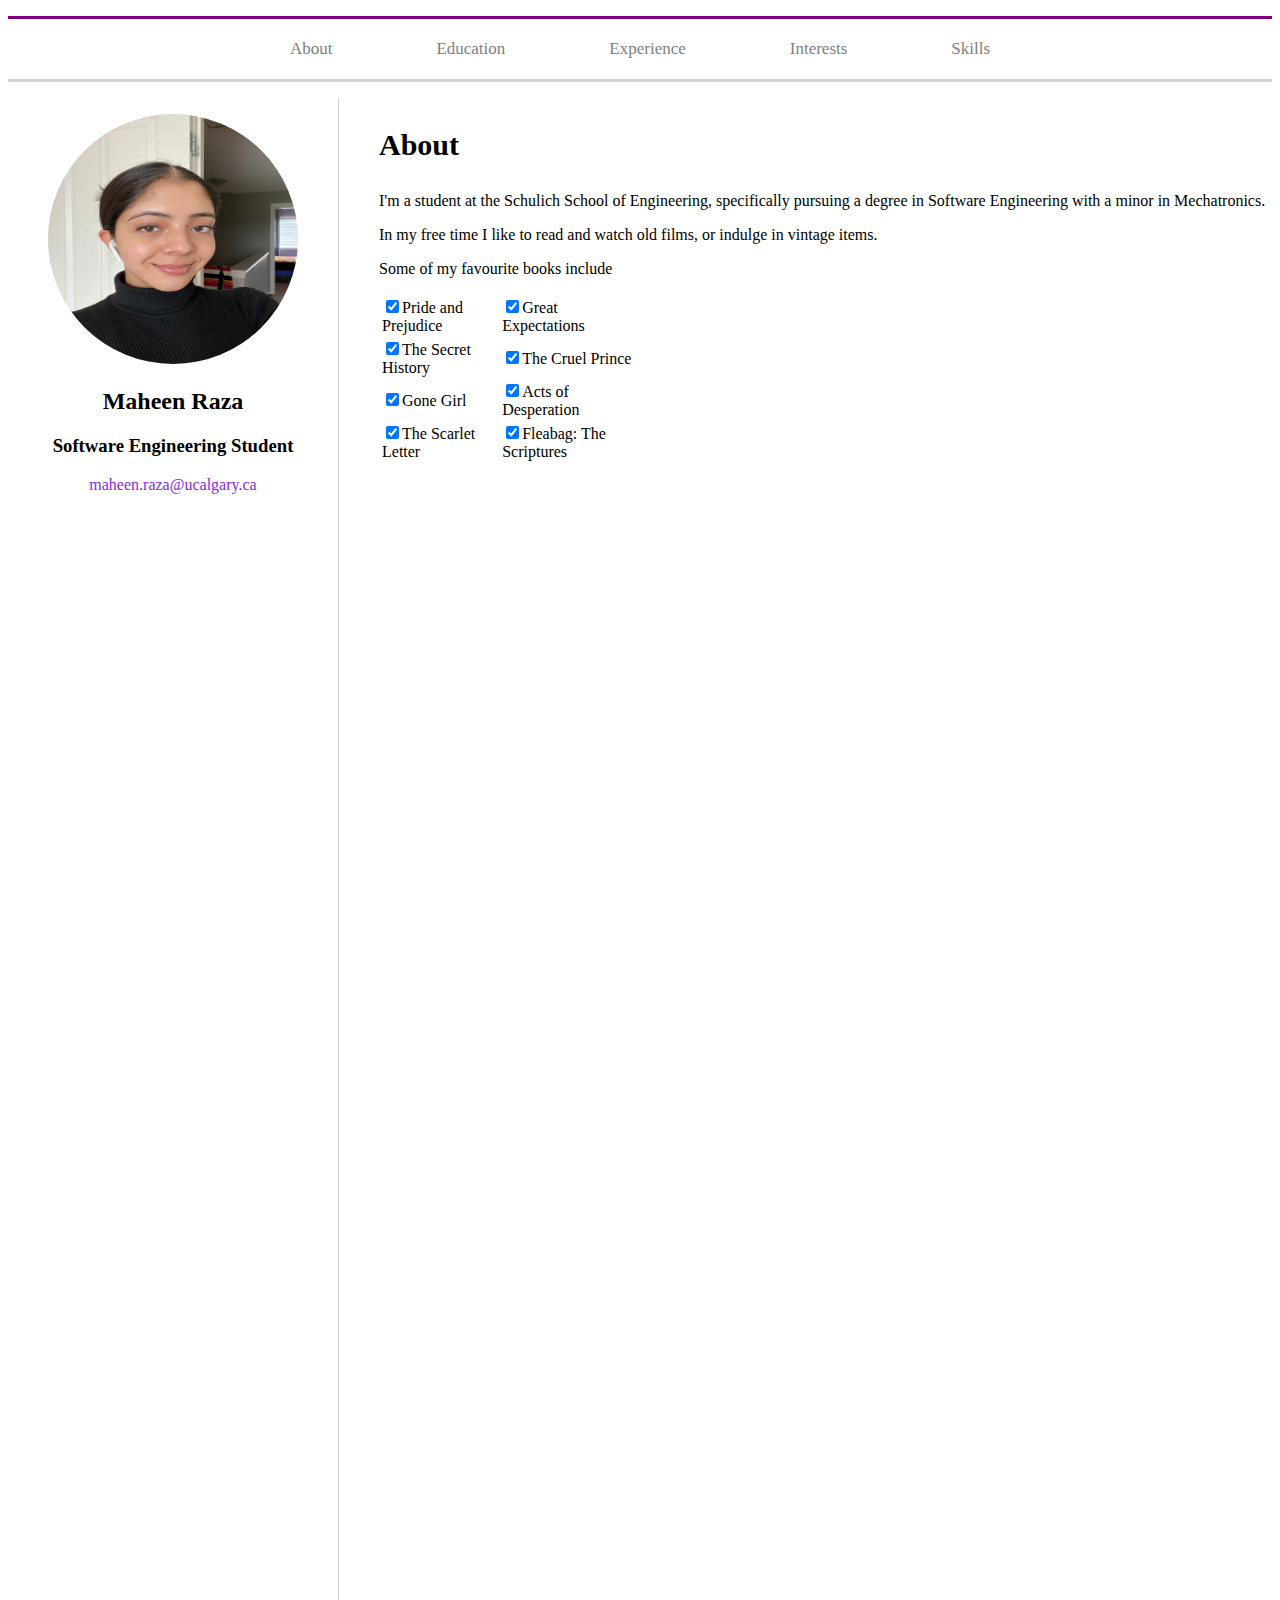
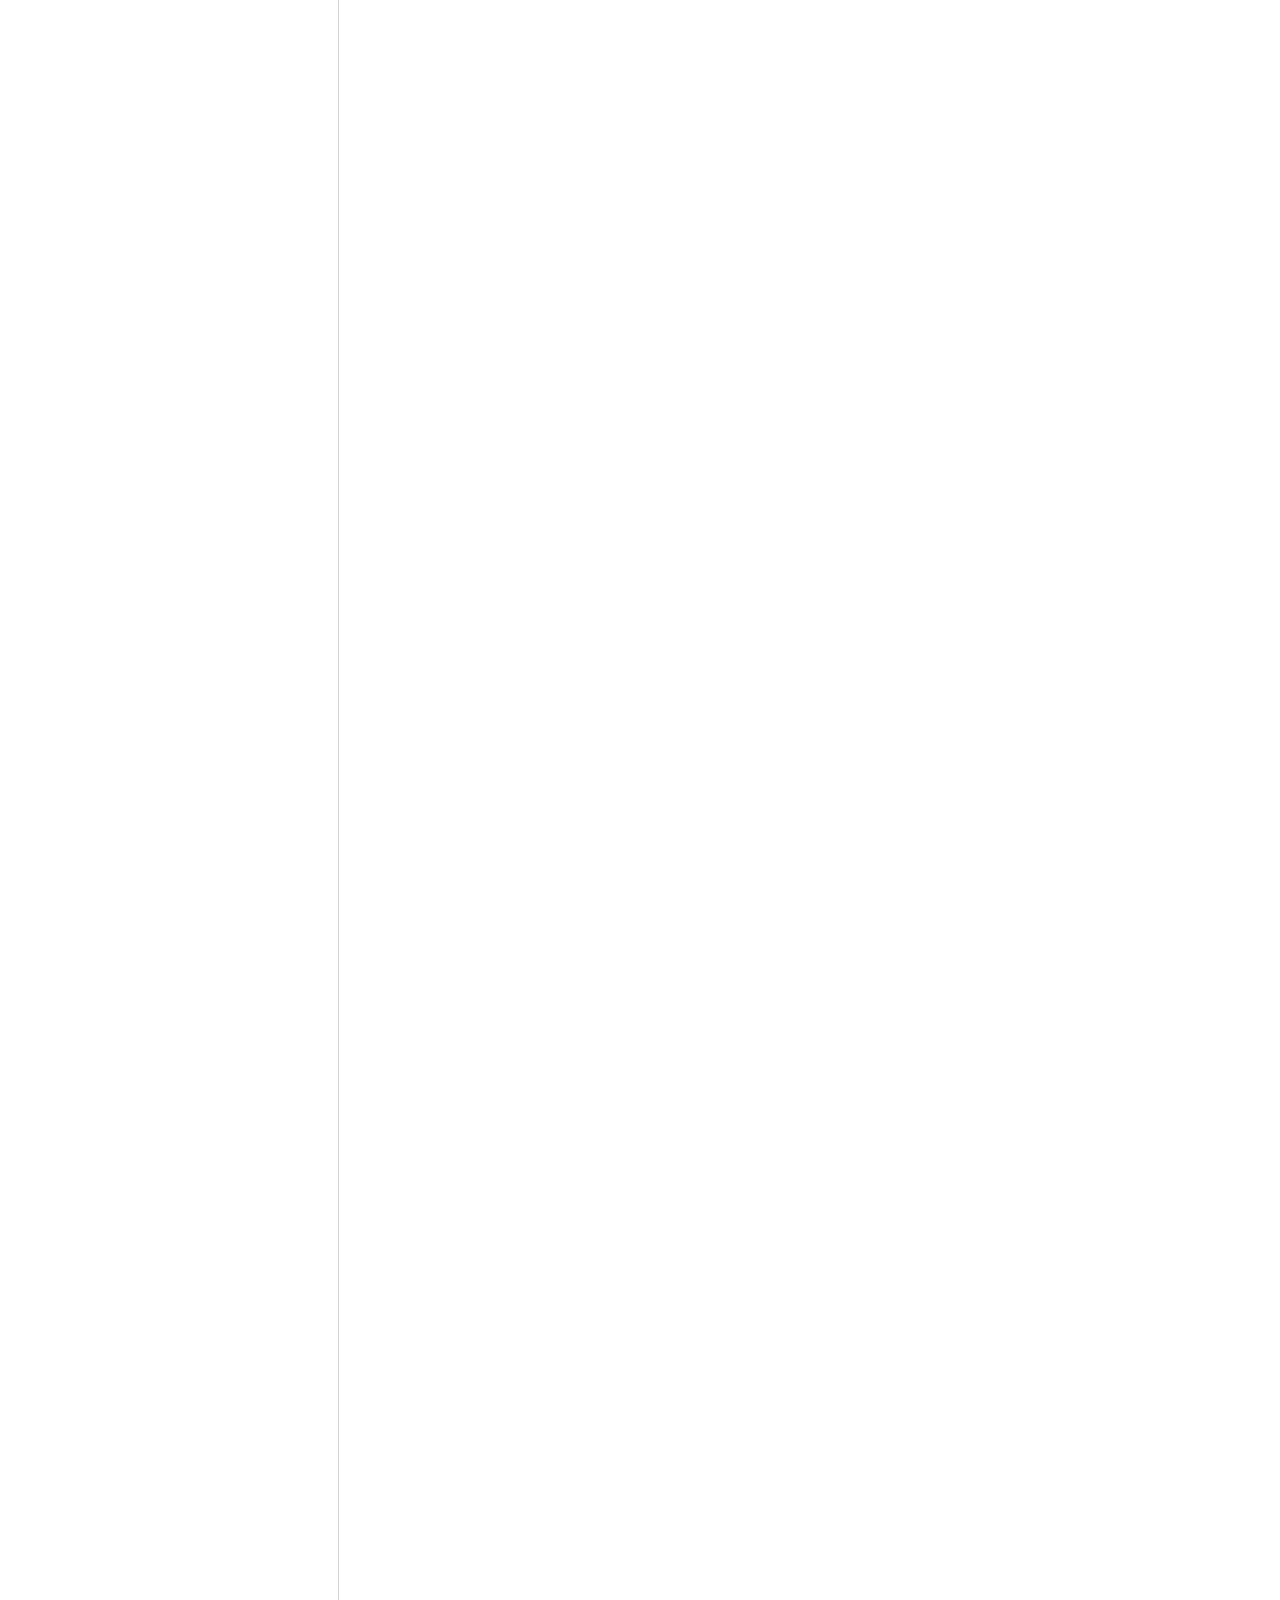
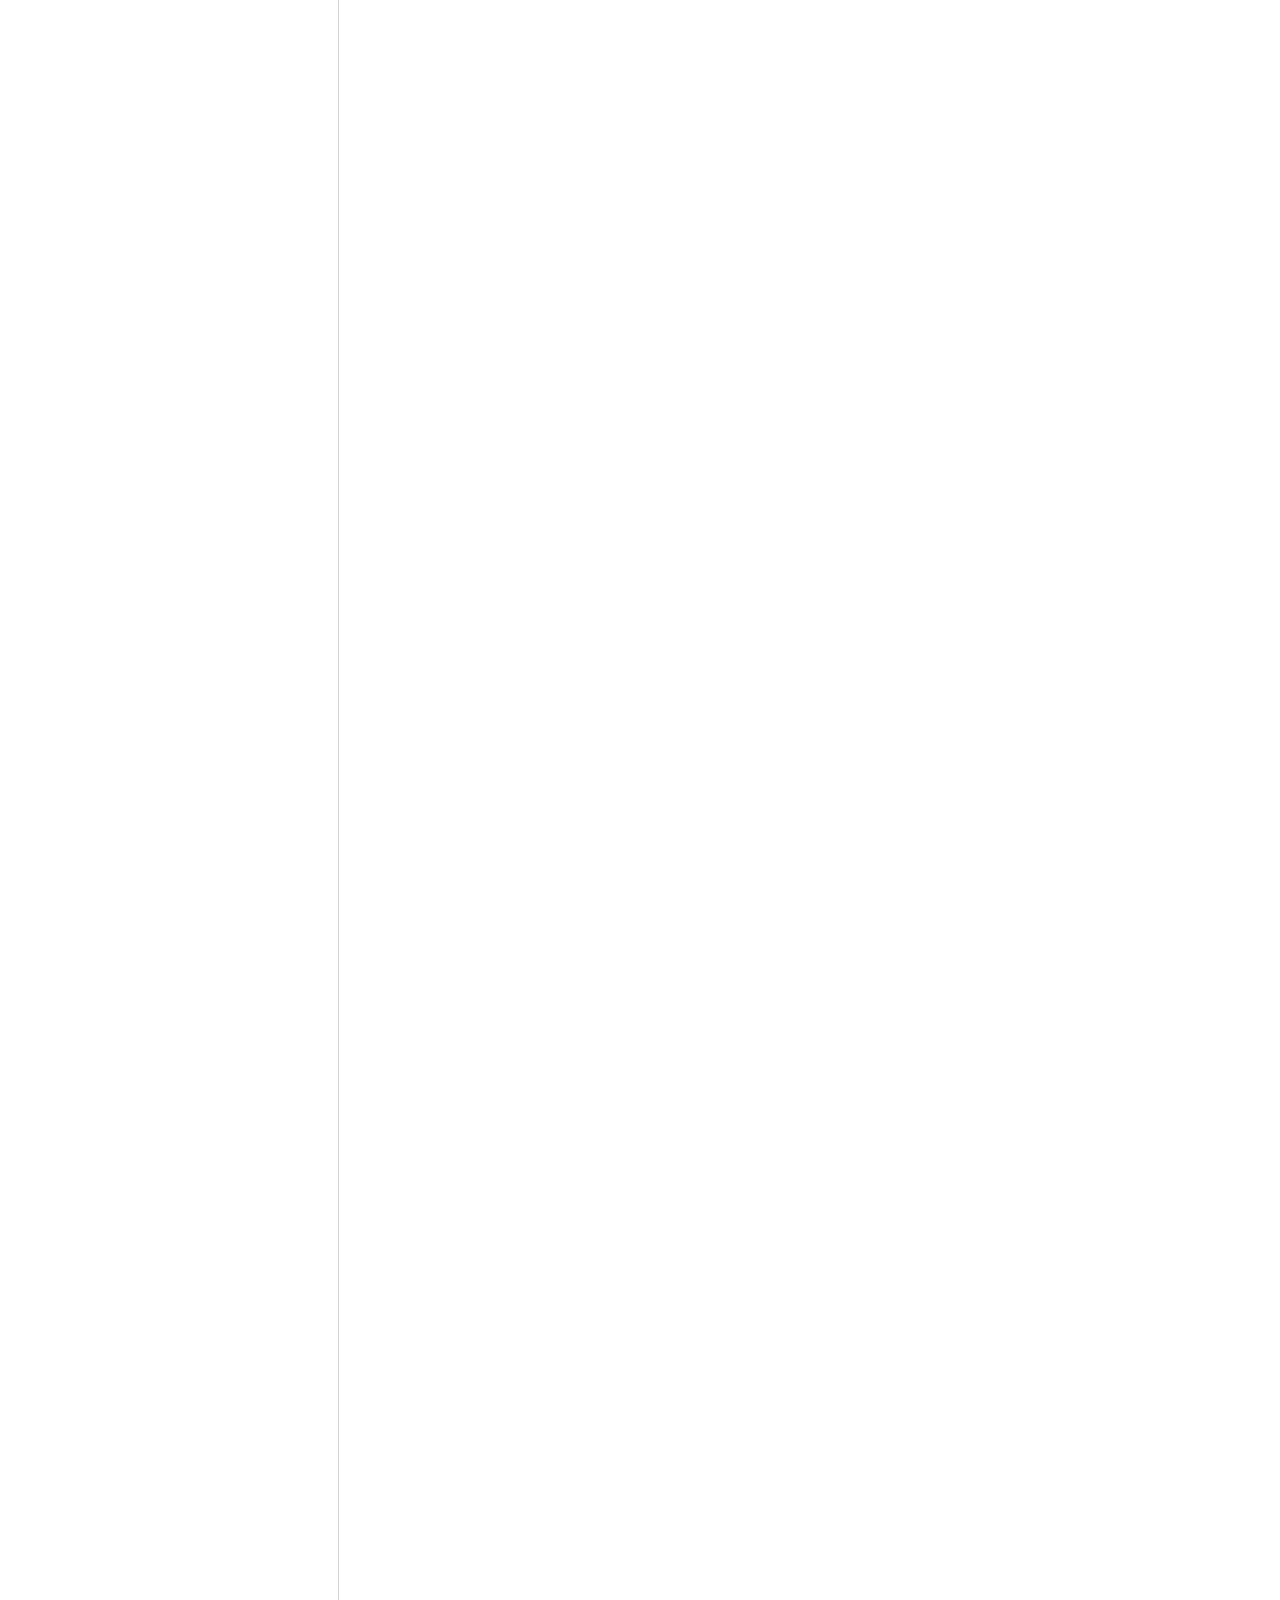
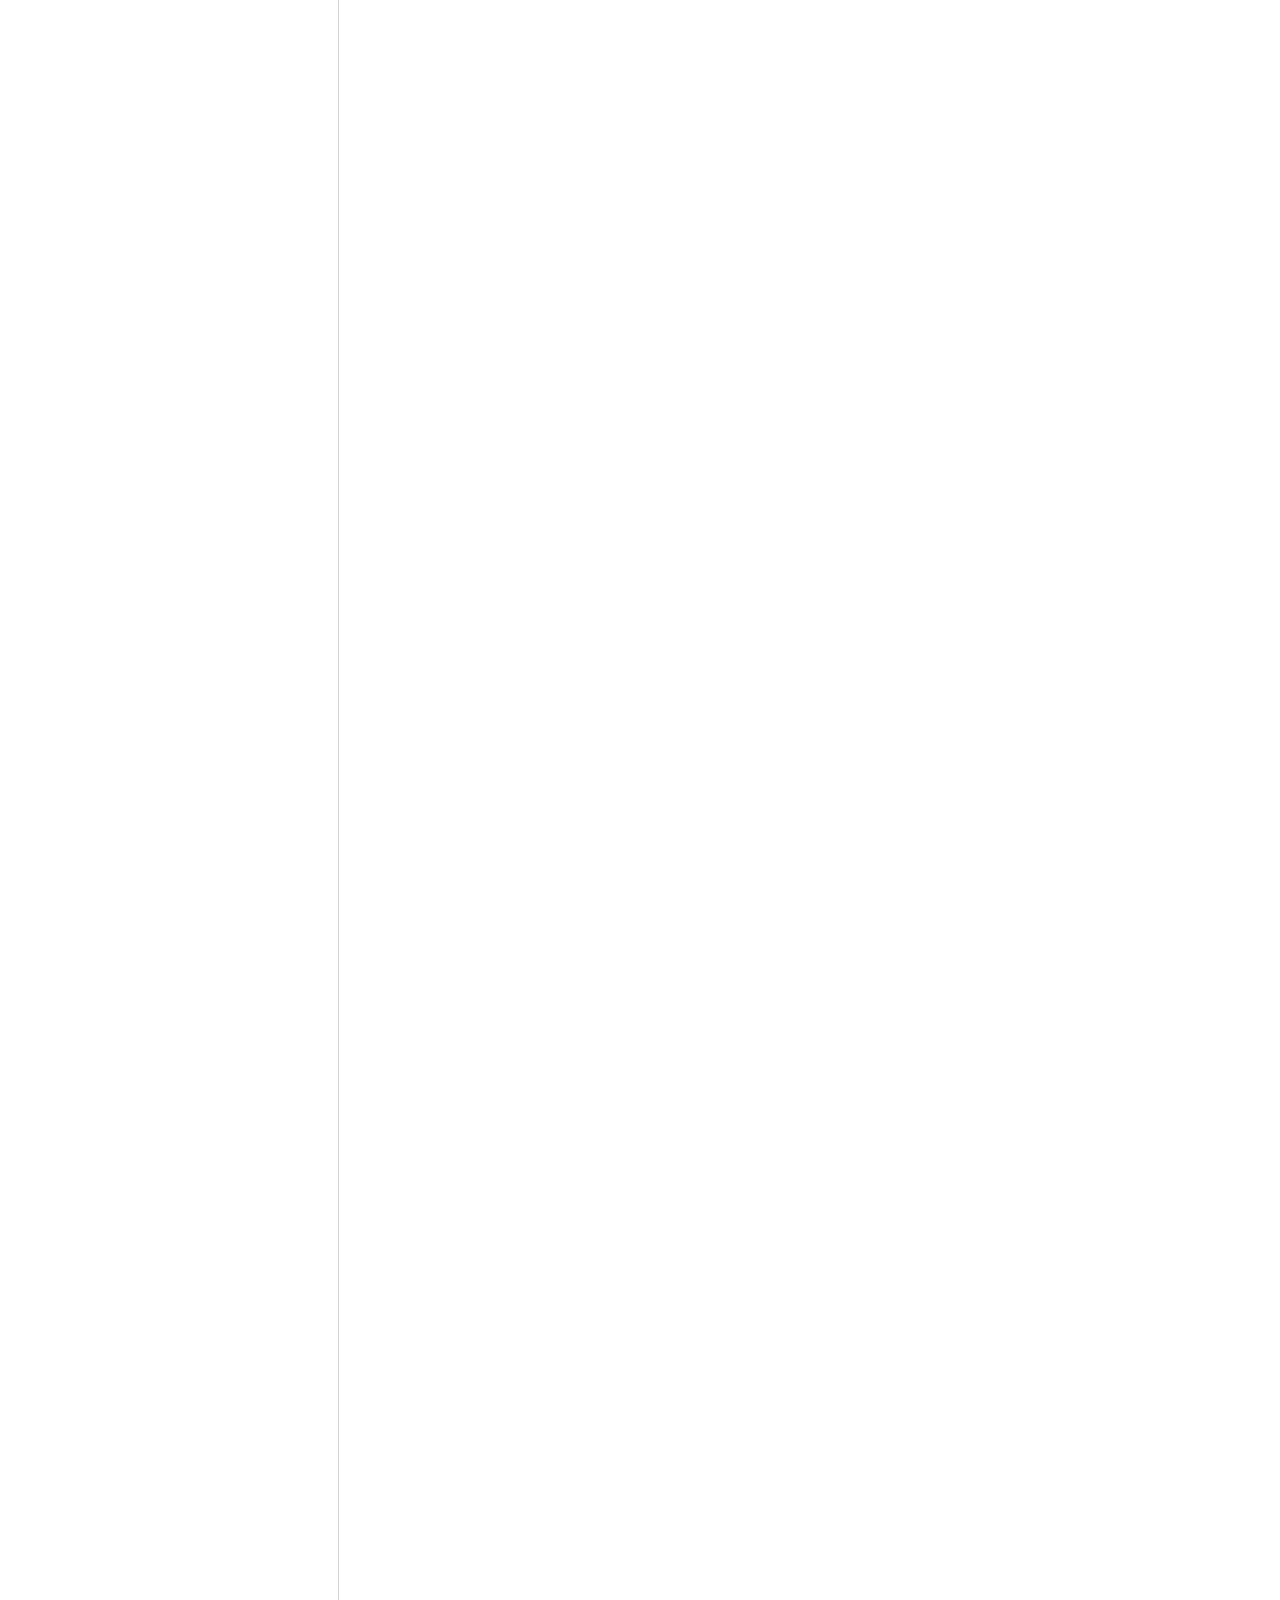
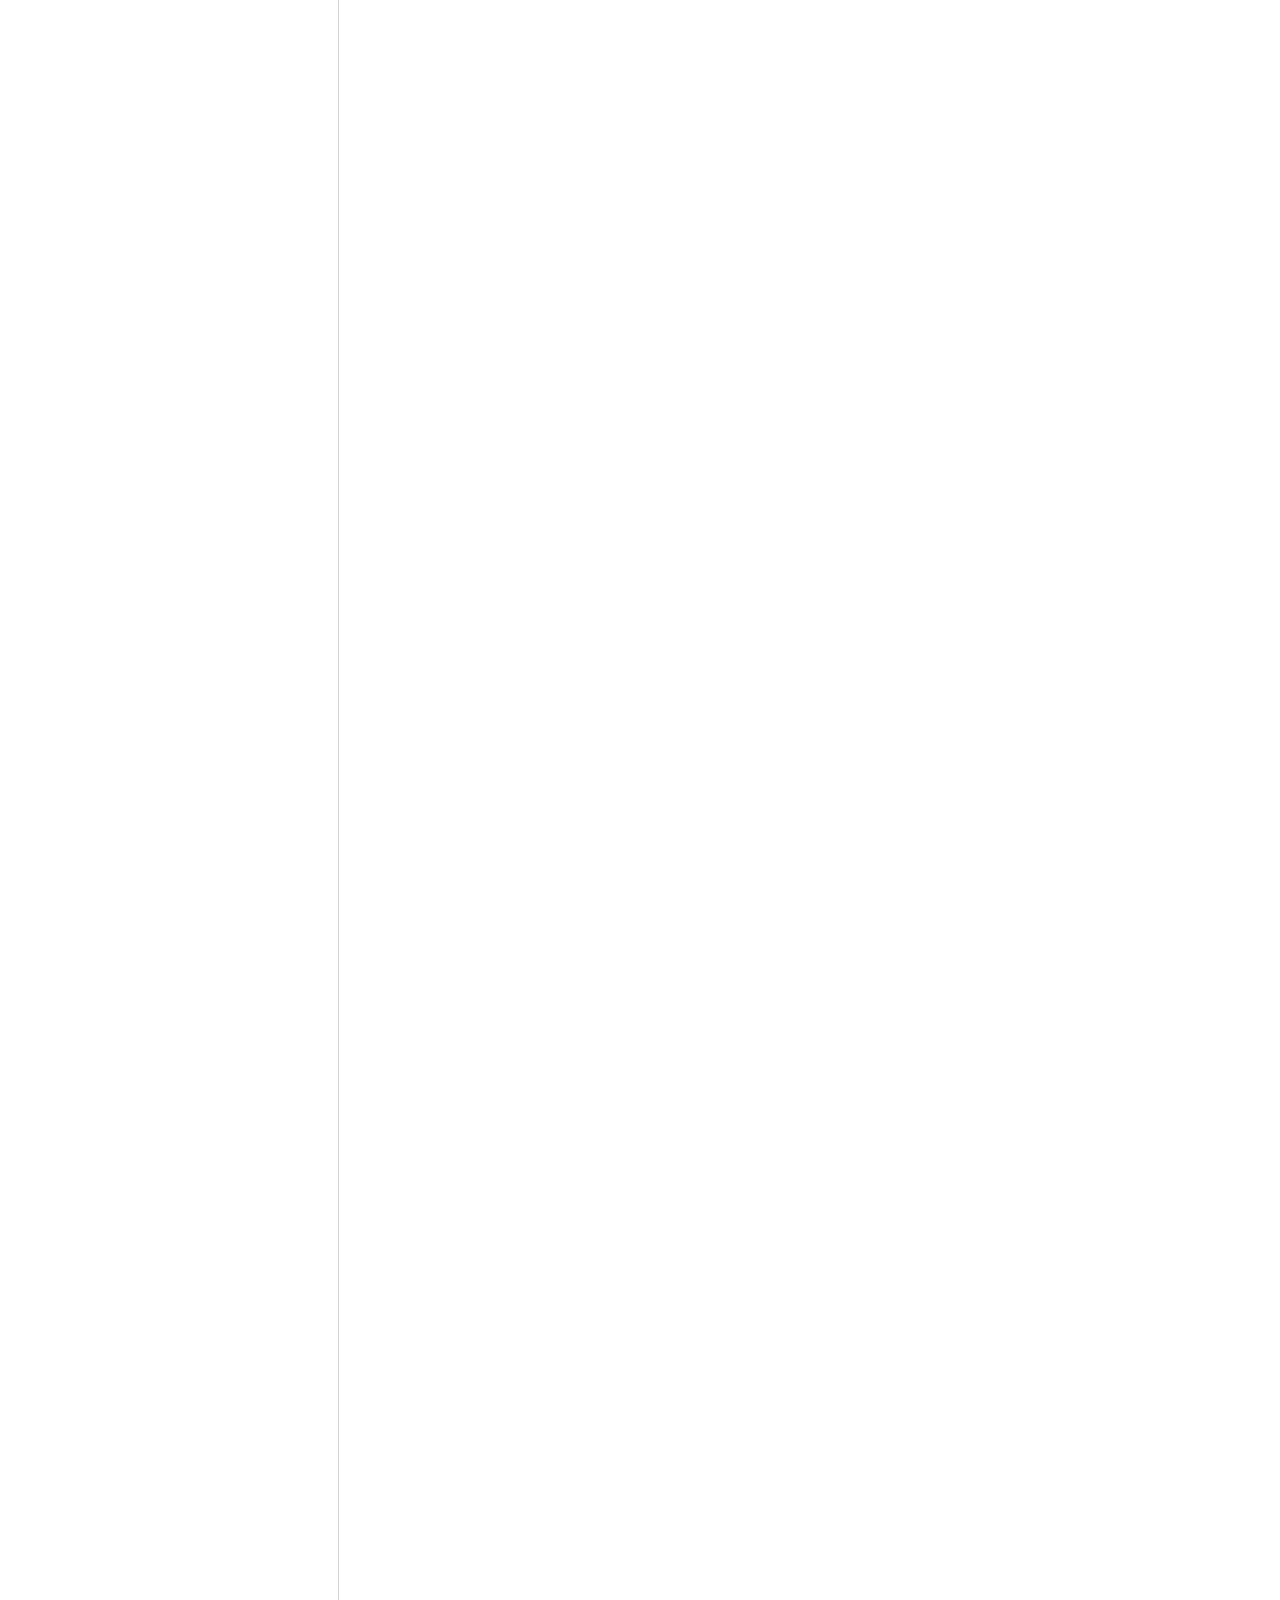
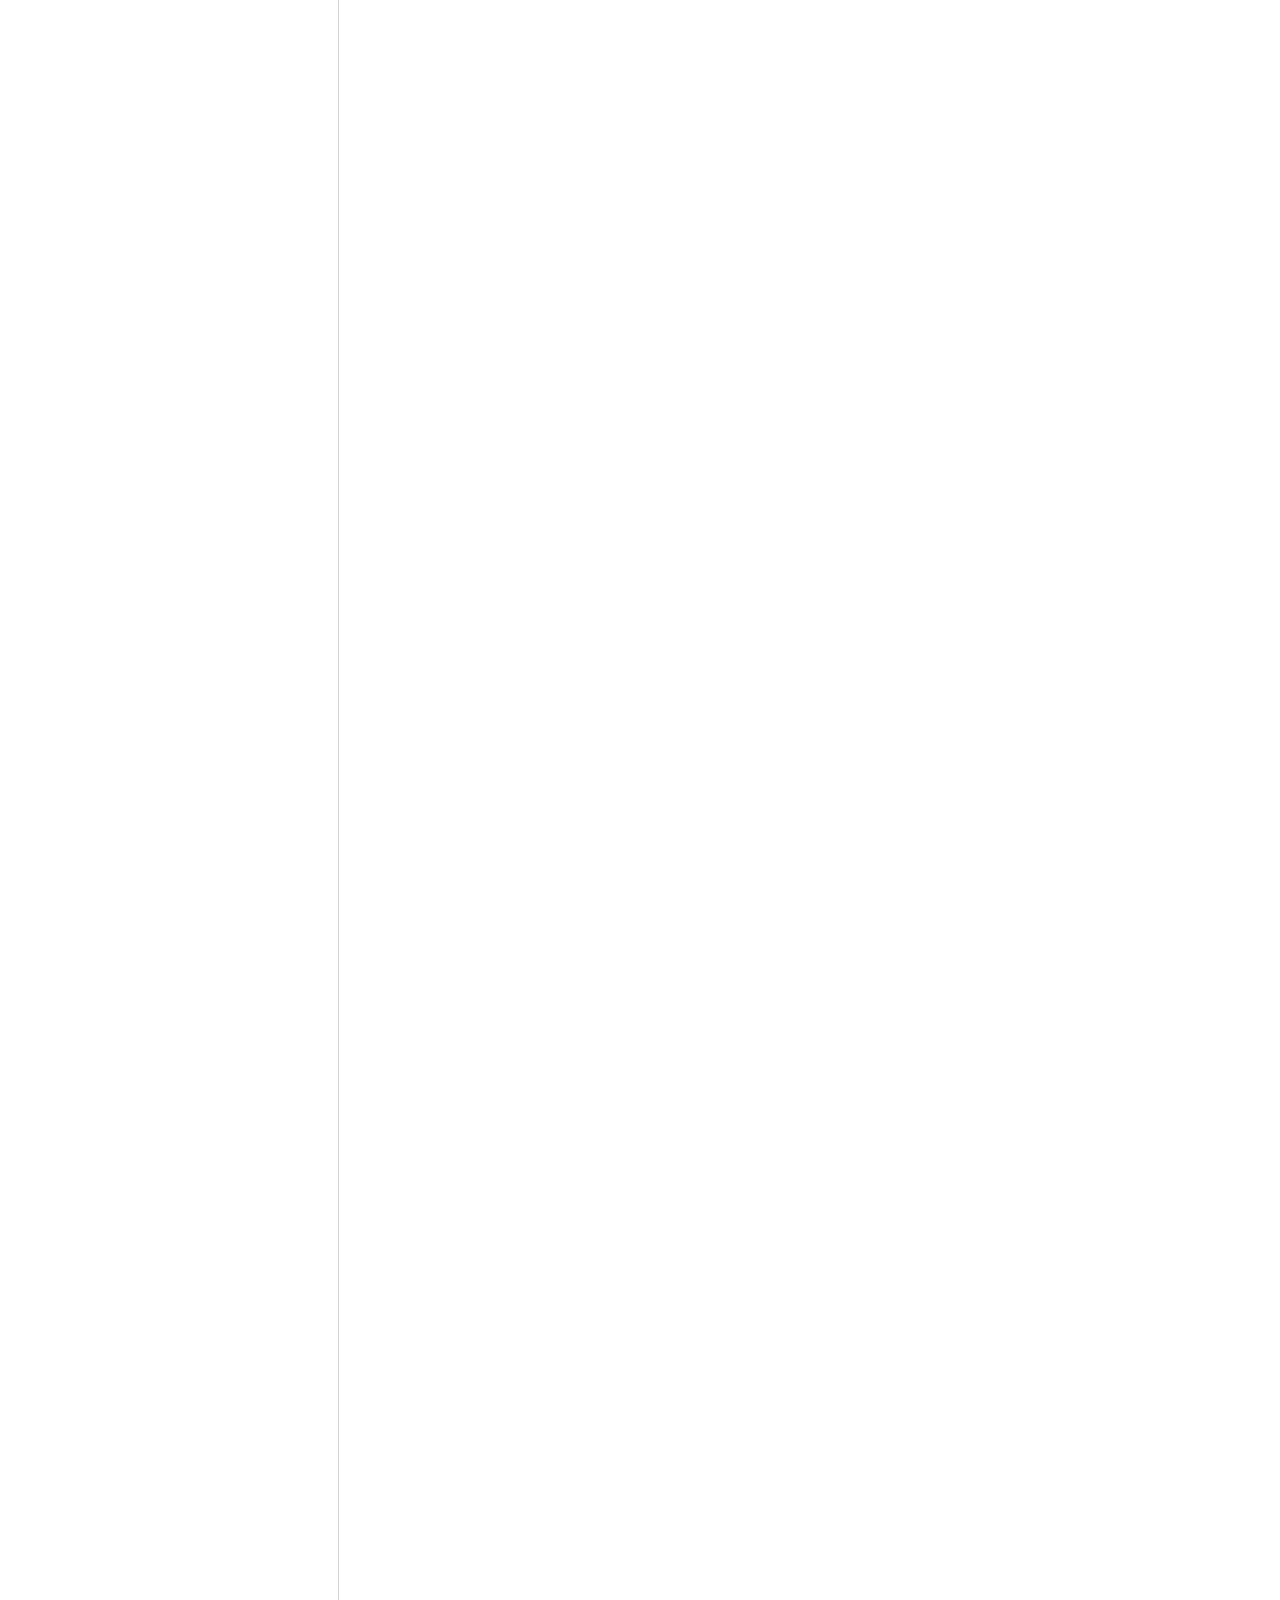
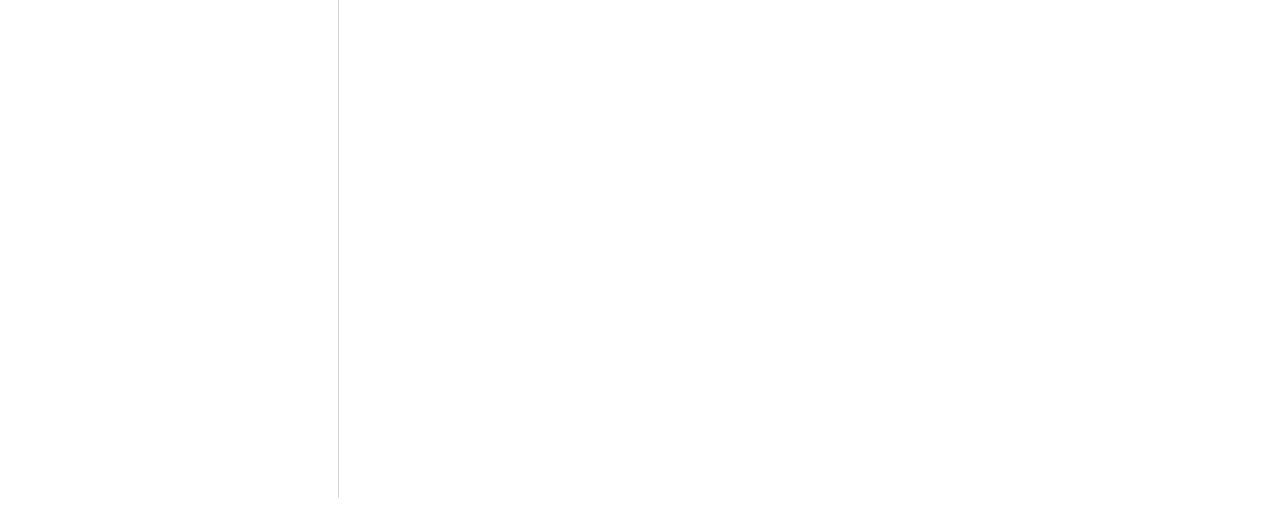
<file: index.html>
<!DOCTYPE html>
<html lang="en-US">
  <head>
    <meta charset="utf-8">
    <meta name="viewport" content="width=device-width">
    <title>About</title>
    <link rel="stylesheet" href="style.css" />
  </head>
  <body>
    <div>
        <ul class = "references">
            <a href="index.html">About</a>
            <a href="education.html">Education</a>
            <a href="experrinece.html">Experience</a>
            <a href="interests.html">Interests</a>
            <a href="skills.html">Skills</a>
        </ul>
    </div>
    <section>
        <div class ="flex1">
    <figure>
        <img src="IMG_4810.jpg" width = 200 height = 200 class ="image" >
    </figure>

    <h2>
        Maheen Raza
    </h2>
    <h3>
        Software Engineering Student
    </h3>
    <p style="color:blueviolet">
        maheen.raza@ucalgary.ca
    </p>
</div>
    <div class ="flex2">
    <h3 class="title">
        About
    </h3>
    <p>I'm a student at the Schulich School of Engineering, specifically pursuing a degree in Software Engineering with a minor in Mechatronics.</p>

    <p>In my free time I like to read and watch old films, or indulge in vintage items.</p>

    <p>Some of my favourite books include</p>

    <table class ="experclass">
        <tr>
            <td><input type = "checkbox" checked>Pride and Prejudice</td>
            <td><input type = "checkbox" checked>Great Expectations</td>
        </tr>
        <tr>
            <td><input type = "checkbox" checked>The Secret History</td>
            <td><input type = "checkbox" checked>The Cruel Prince</td>
        </tr>
        <tr>
            <td><input type = "checkbox" checked>Gone Girl</td>
            <td><input type = "checkbox" checked>Acts of Desperation</td>
        </tr>
        <tr>
            <td><input type = "checkbox" checked>The Scarlet Letter</td>
            <td><input type = "checkbox" checked>Fleabag: The Scriptures</td>
        </tr>
    </table>
</div>
</section>
  </body>
</html>
</file>
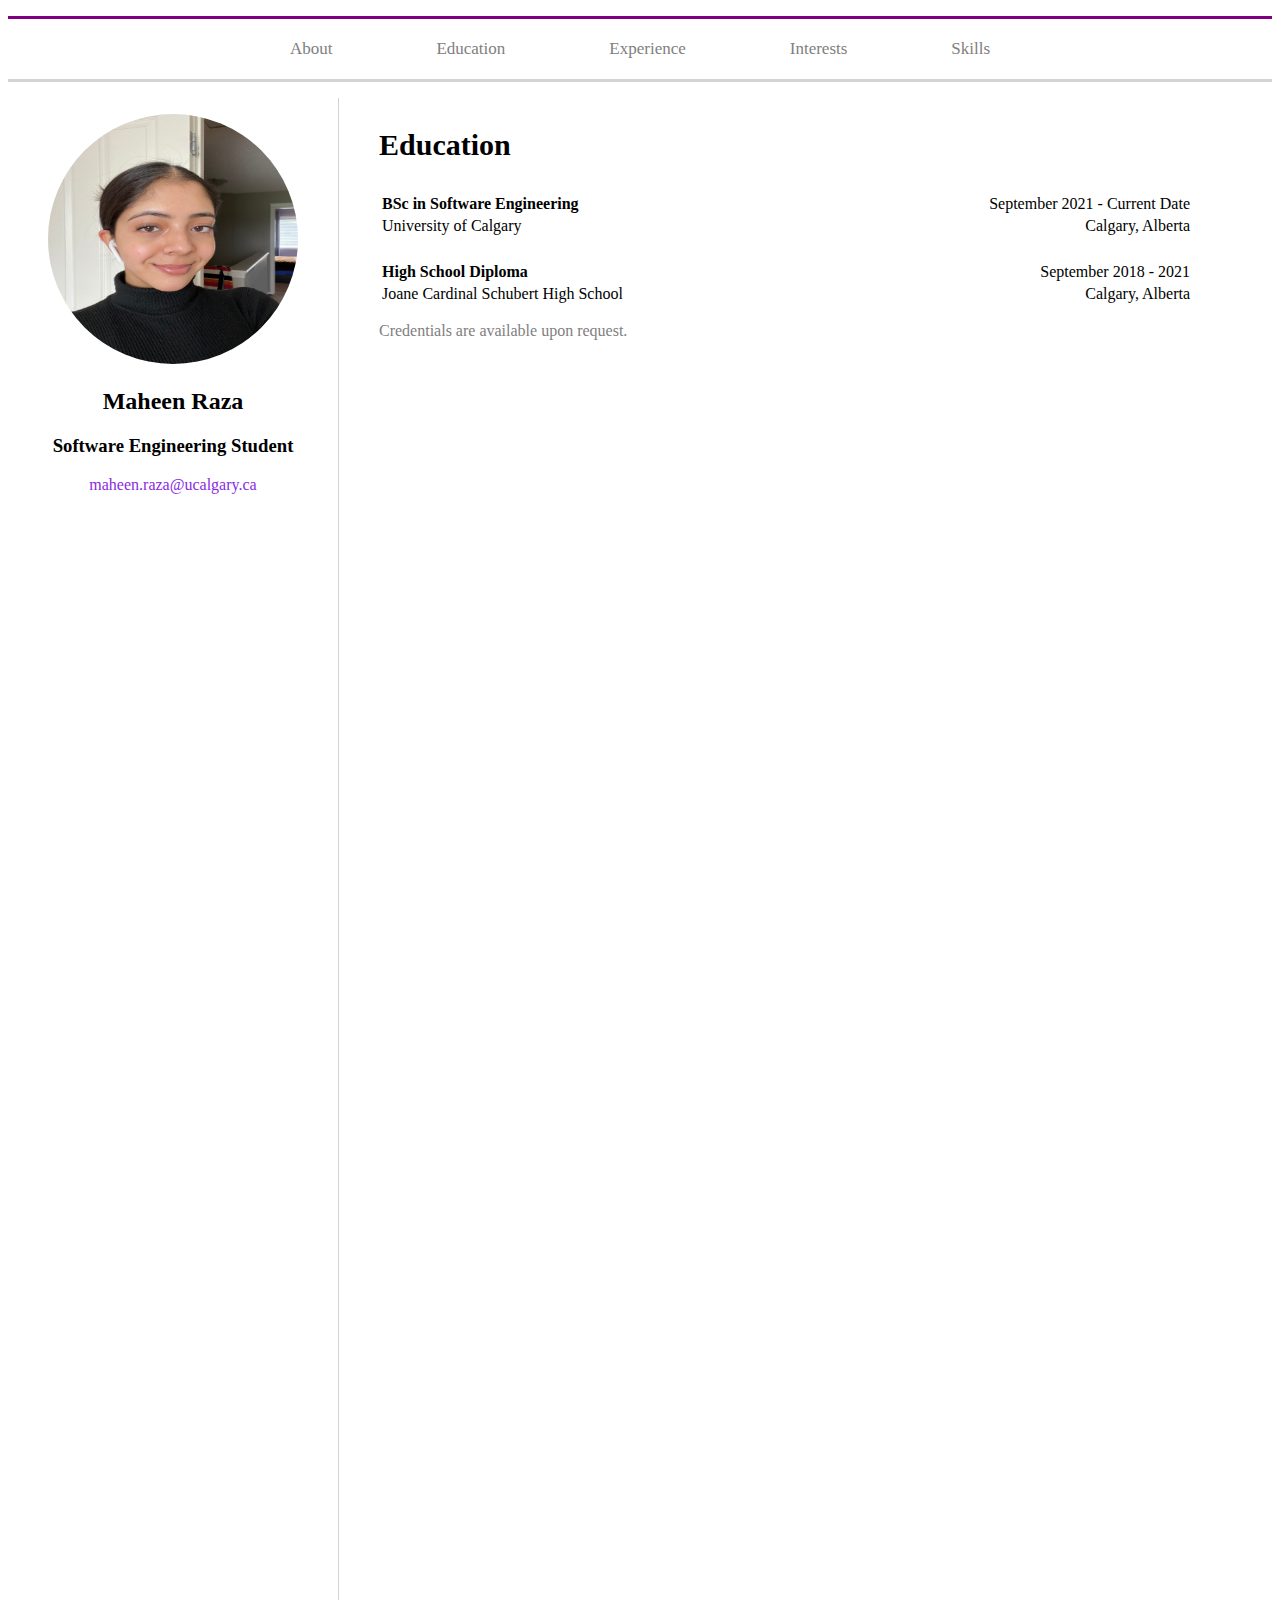
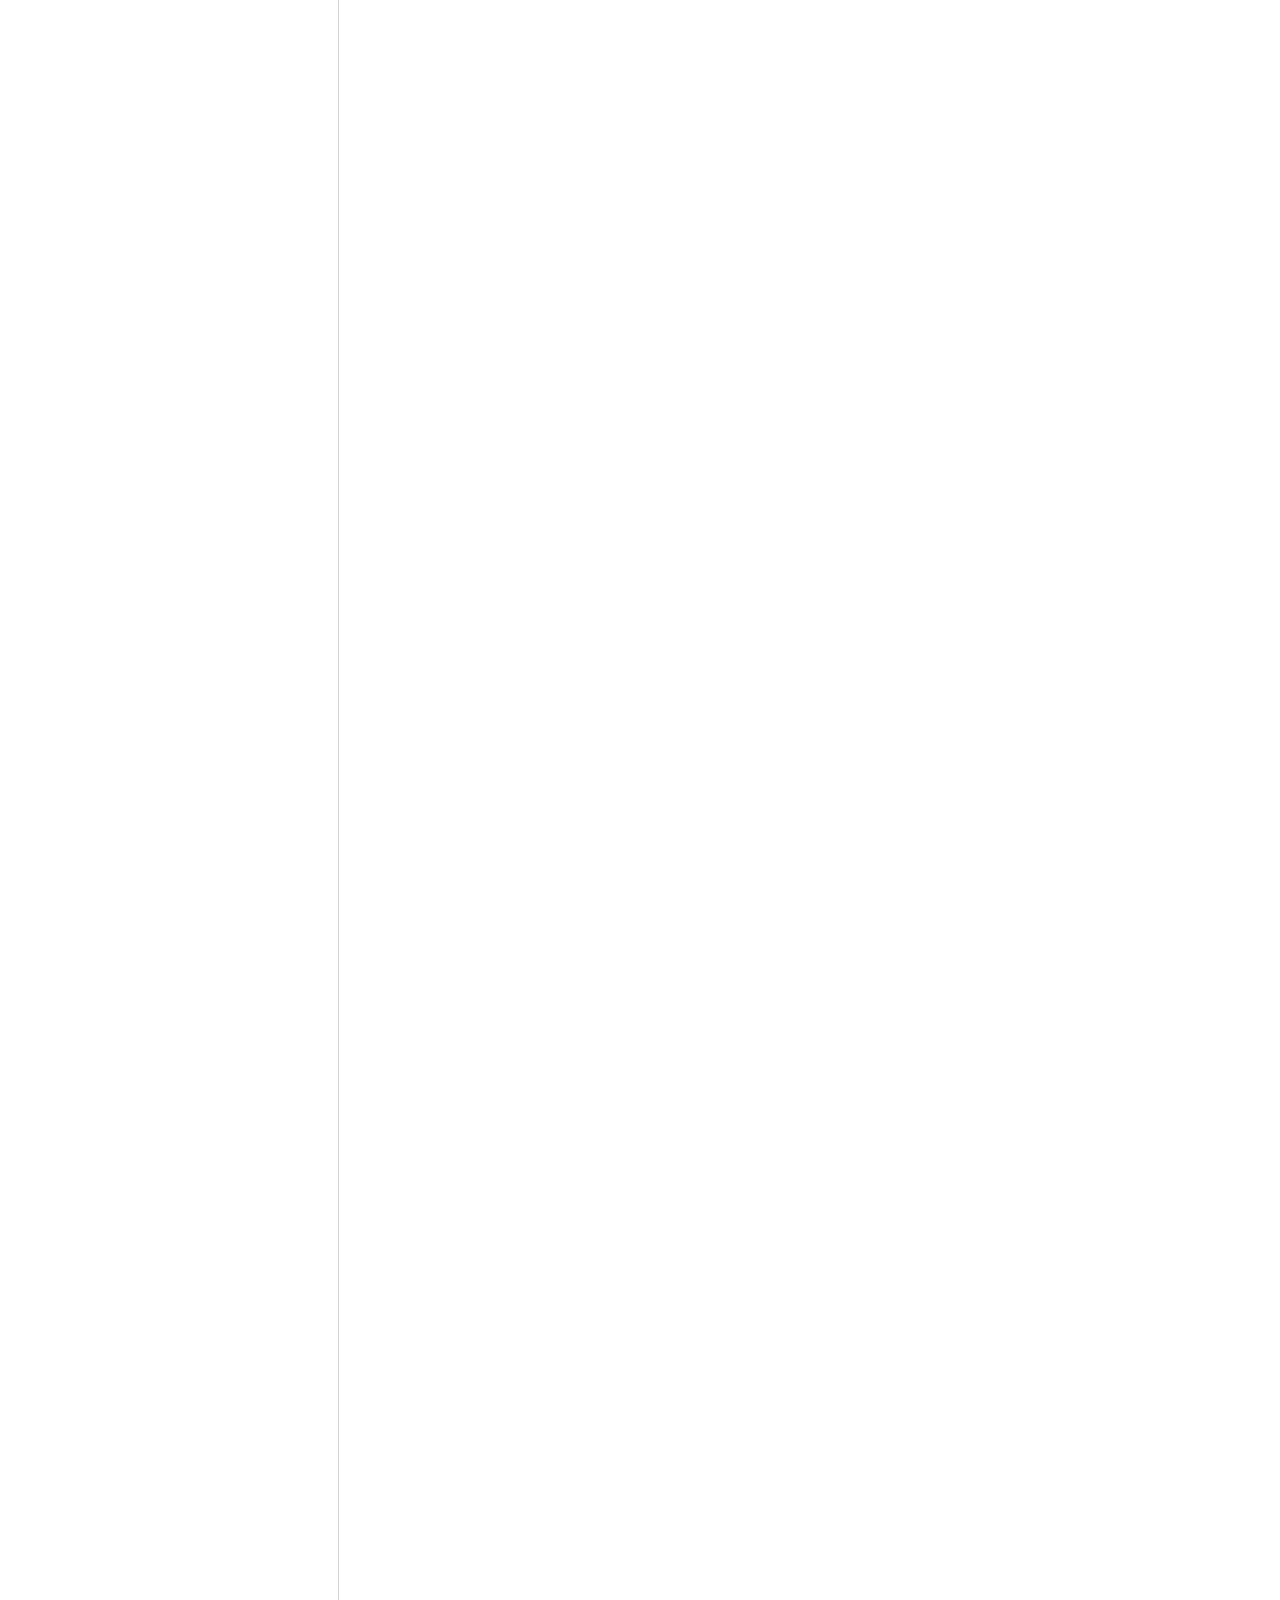
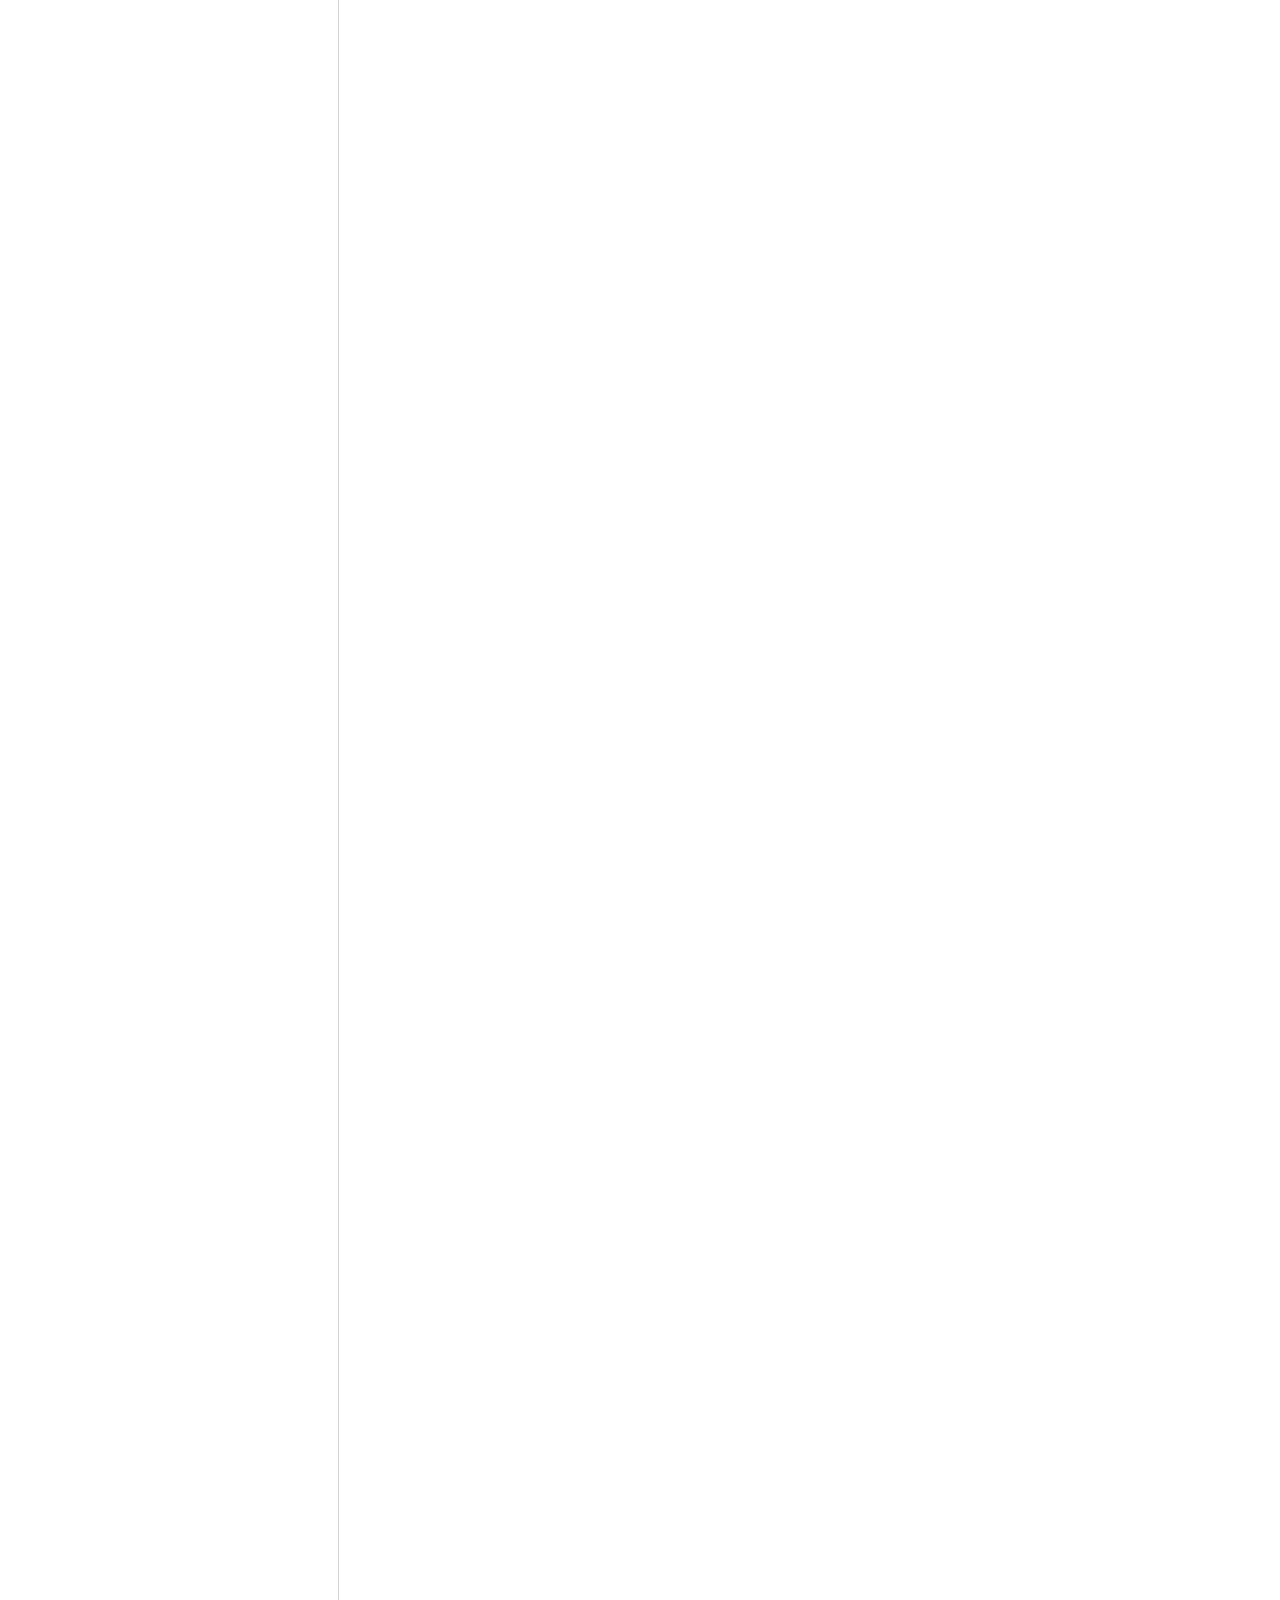
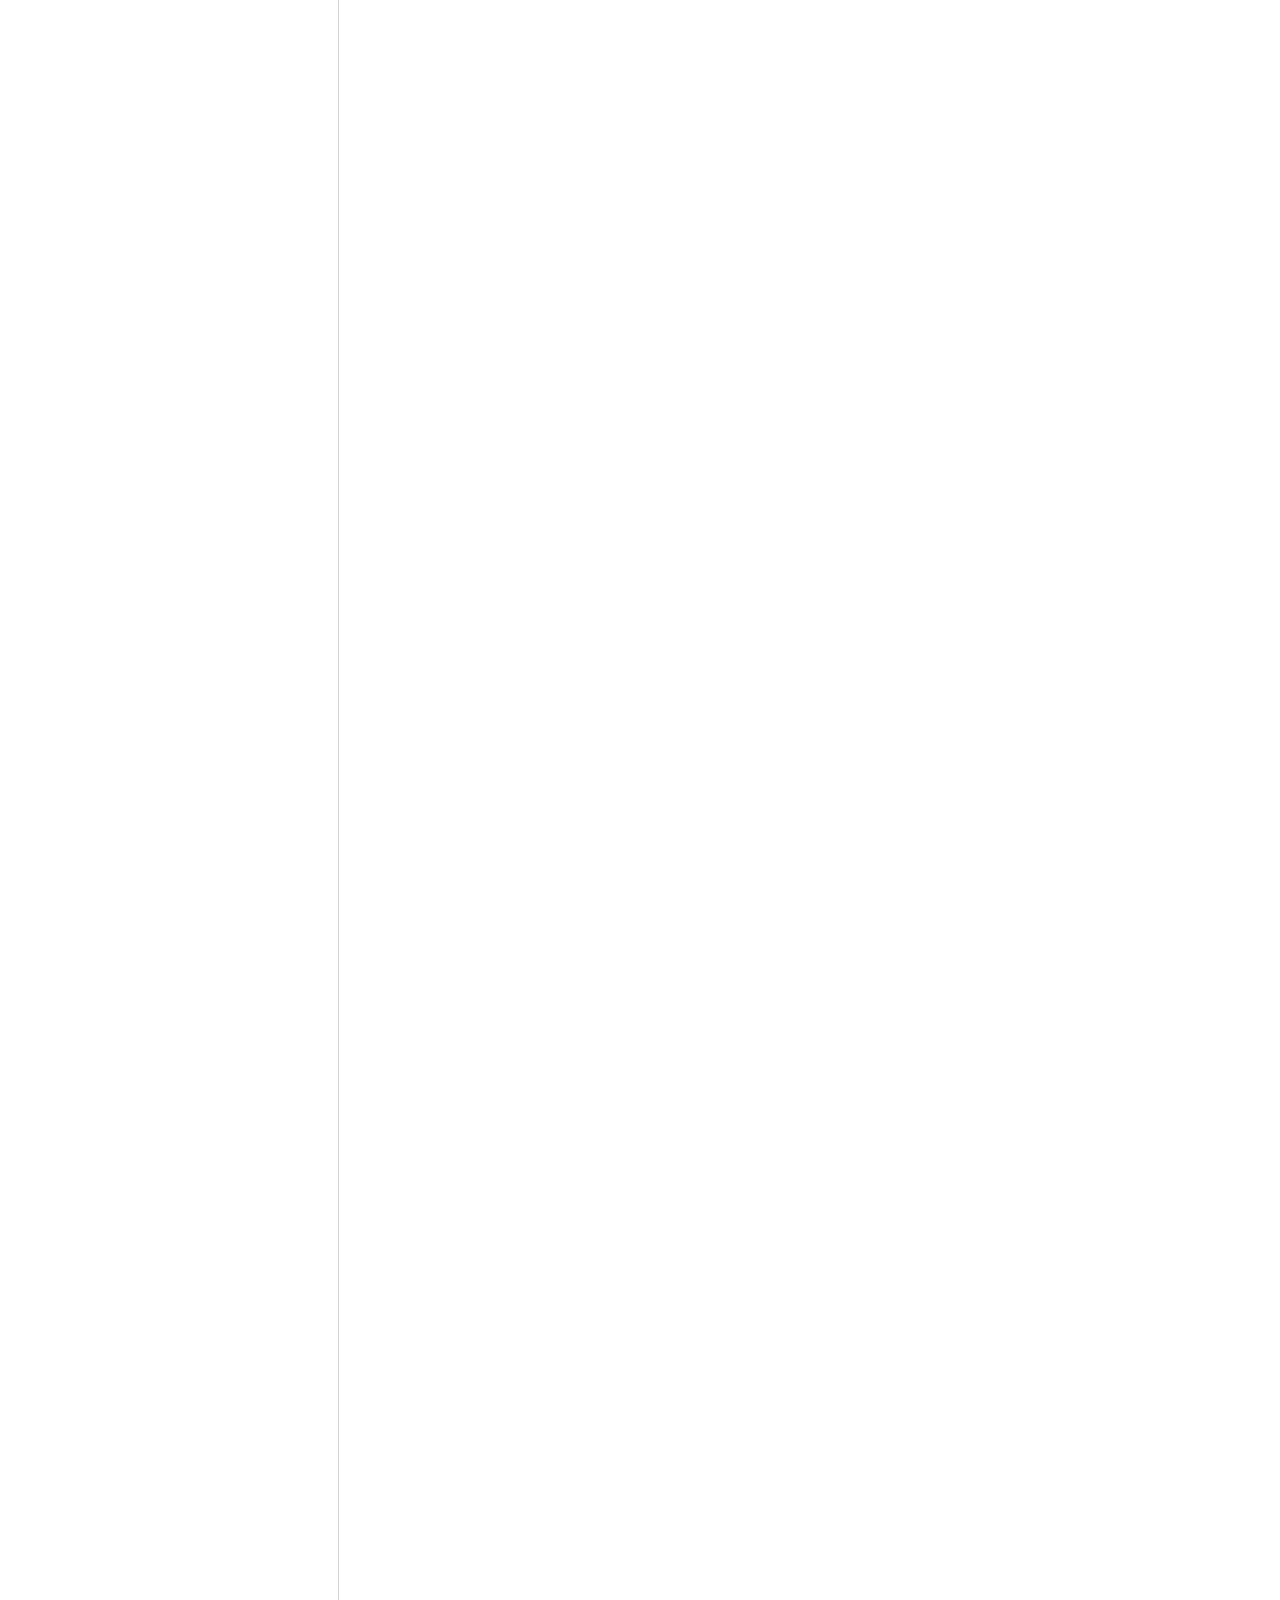
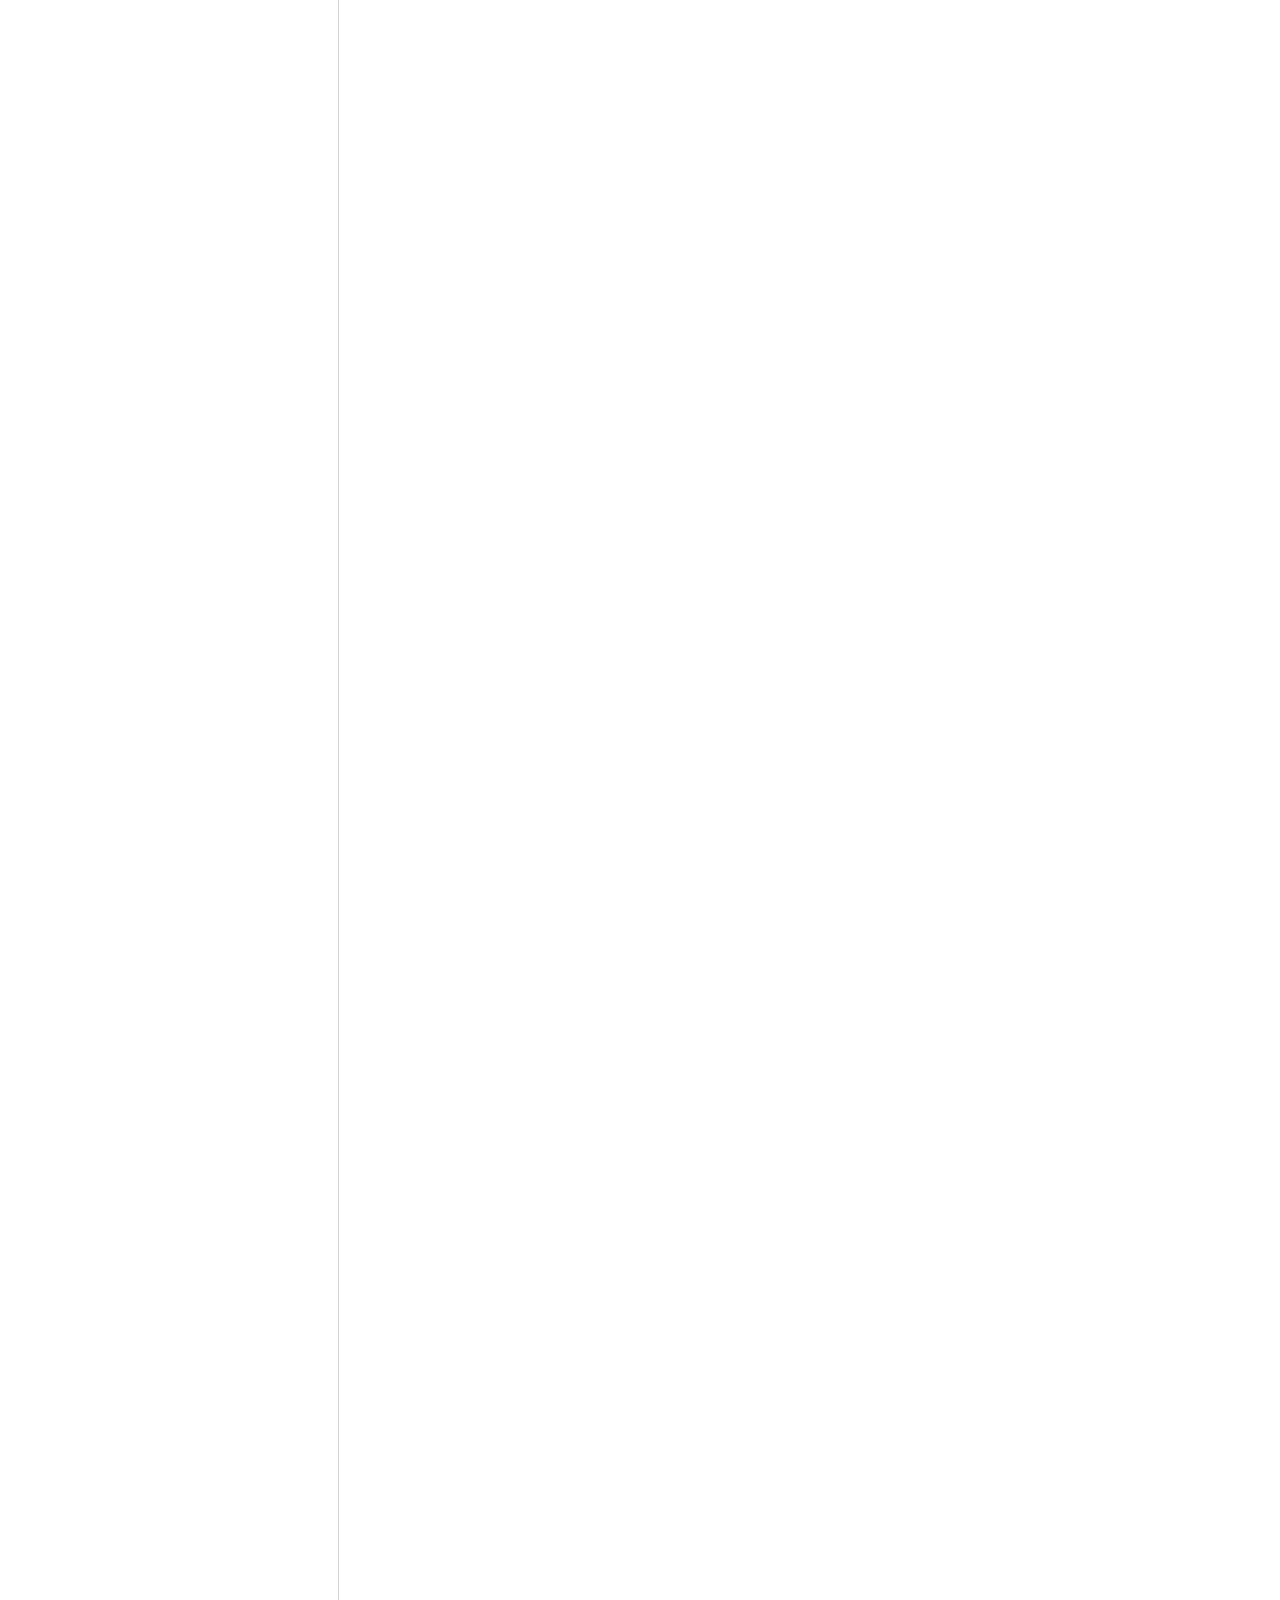
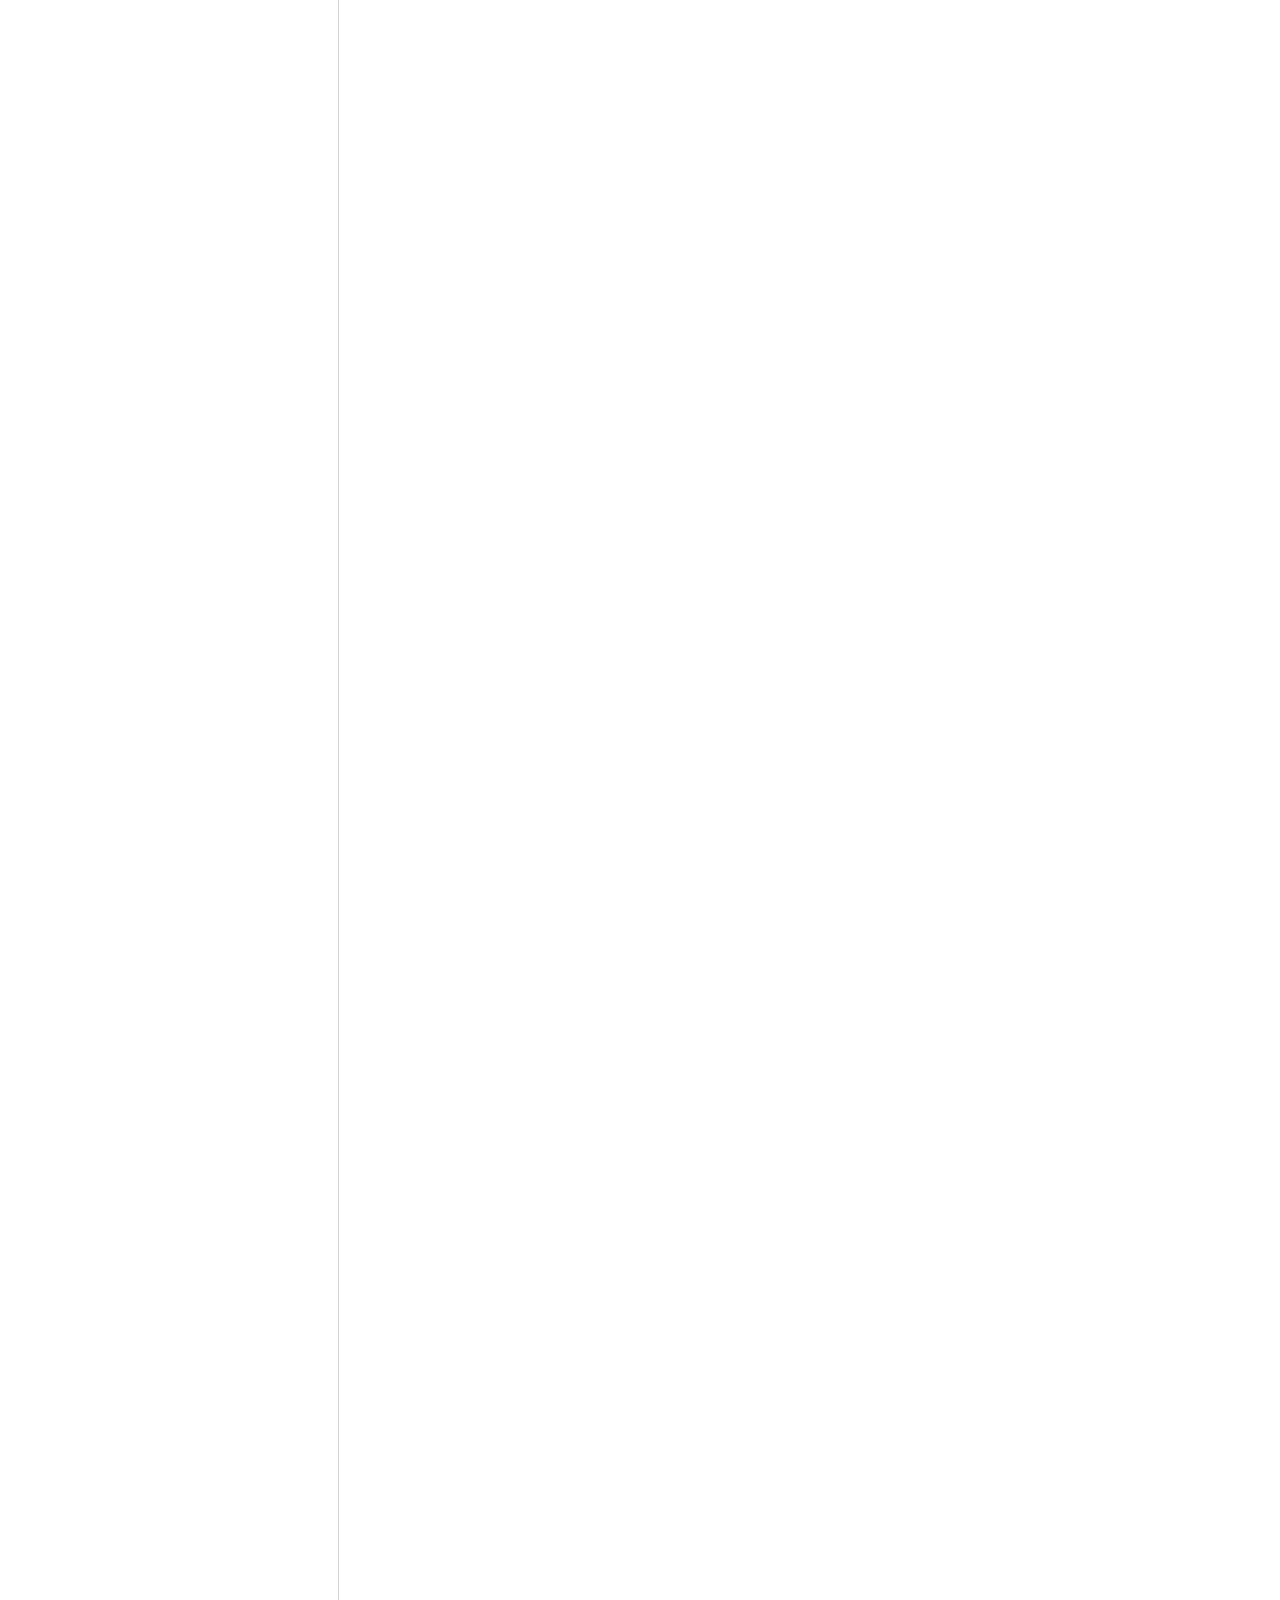
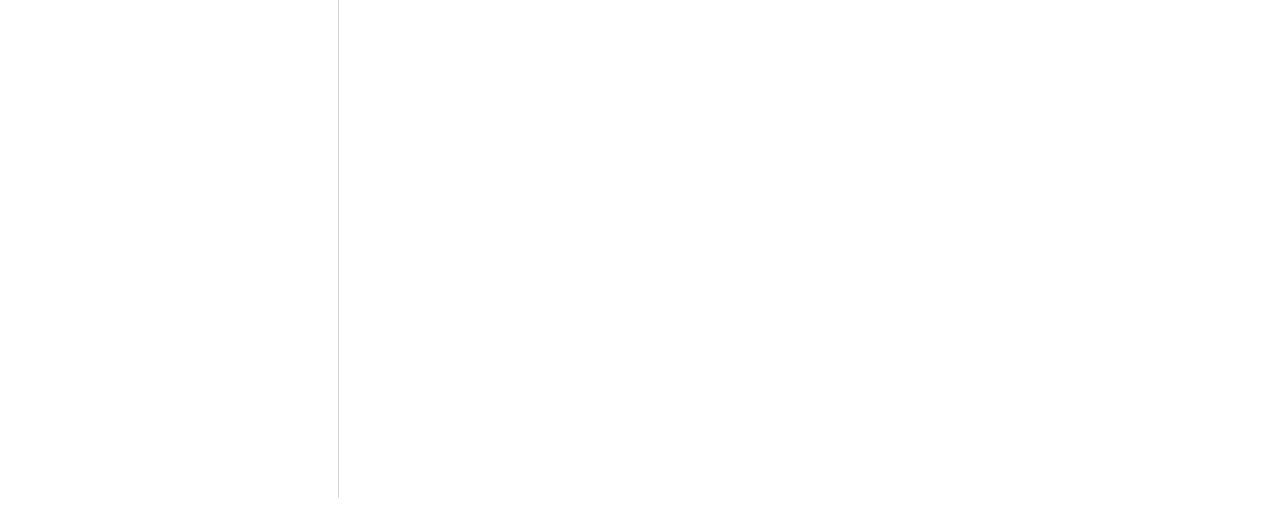
<file: education (1).html>
<!DOCTYPE html>
<html lang="en-US">
  <head>
    <meta charset="utf-8">
    <meta name="viewport" content="width=device-width">
    <title>Education</title>
    <link rel="stylesheet" href="style.css" />
  </head>
  <body>
    <div>
        <ul class = "references">
            <a href="index.html">About</a>
            <a href="education.html">Education</a>
            <a href="experinece.html">Experience</a>
            <a href="interests.html">Interests</a>
            <a href="skills.html">Skills</a>
        </ul>
    </div>
<section>
    <div class="flex1">
    <figure>
        <img src="IMG_4810.jpg" width = 300 height = 300 >
    </figure>
    <h2>
        Maheen Raza
    </h2>
    <h3>
        Software Engineering Student
    </h3>
    <p style="color:blueviolet">
        maheen.raza@ucalgary.ca
    </p>
</div>
<div class = "flex2">
    <h3 class = "title">
        Education
    </h3>
<div>
    <table>
        <tr>
            <th>
                BSc in Software Engineering&emsp;&emsp;</th>
            <td class="shiftright">
                September 2021 - Current Date
            </td>
        </tr>
        <tr>
            <td>
                University of Calgary
            </td>
            <td class="shiftright">
                Calgary, Alberta
            </td>
        </tr>
        <tr>
            <td></td>
            
        </tr>
        <tr>
            <td></td>
           
        </tr>
        <tr>
            <td></td>
        
        </tr>
        <tr>
            <td></td>
        
        </tr>
        <tr>
            <td></td>
        
        </tr>
        <tr>
            <td></td>
        
        </tr>
        <tr>
            <th>High School Diploma&emsp;&emsp;</th>
            <td class="shiftright">
                  September 2018 - 2021
            </td>
            
        </tr>
        <tr>
            
            <td> Joane Cardinal Schubert High School</td>
            <td class="shiftright"> Calgary, Alberta</td>
        </tr>
        </div>
    </table>
</div>
    <p style="color: #808080">Credentials are available upon request.</p>

</div>
</section>
    </body>
    </html>
</file>
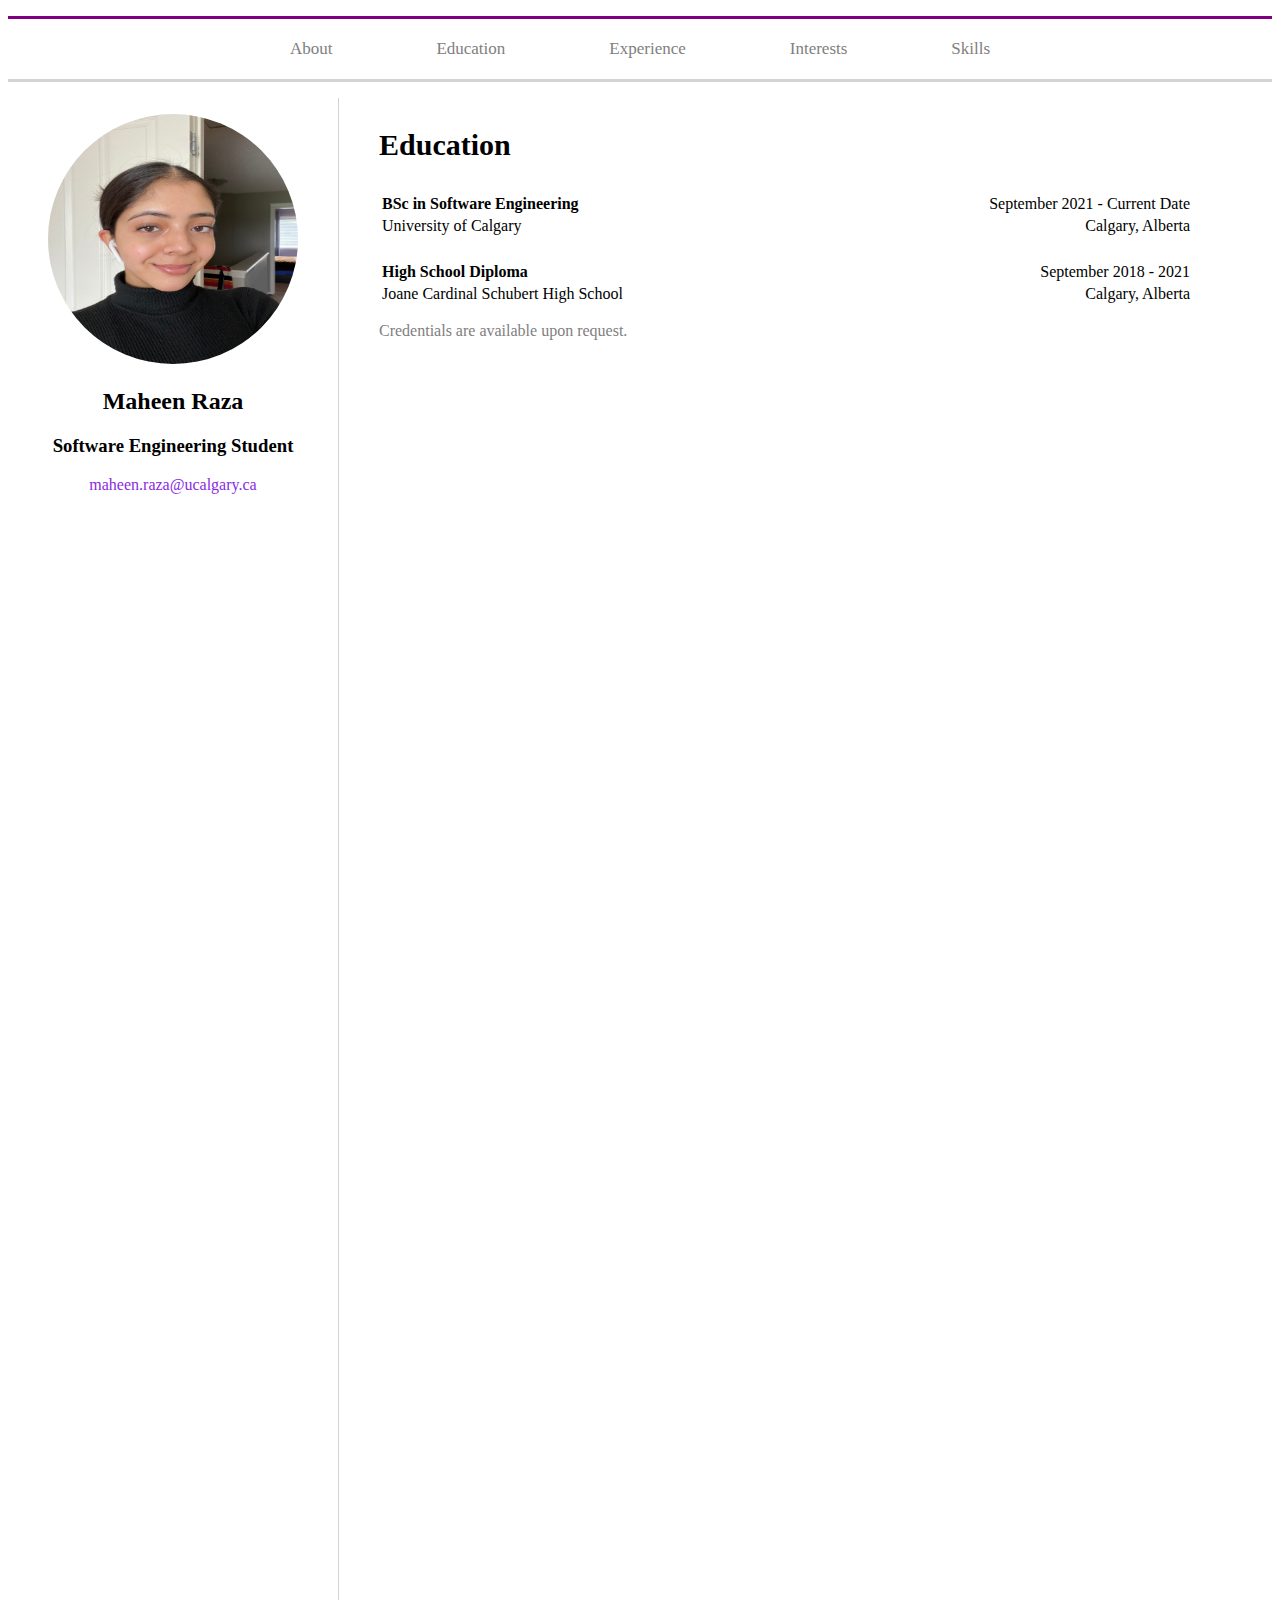
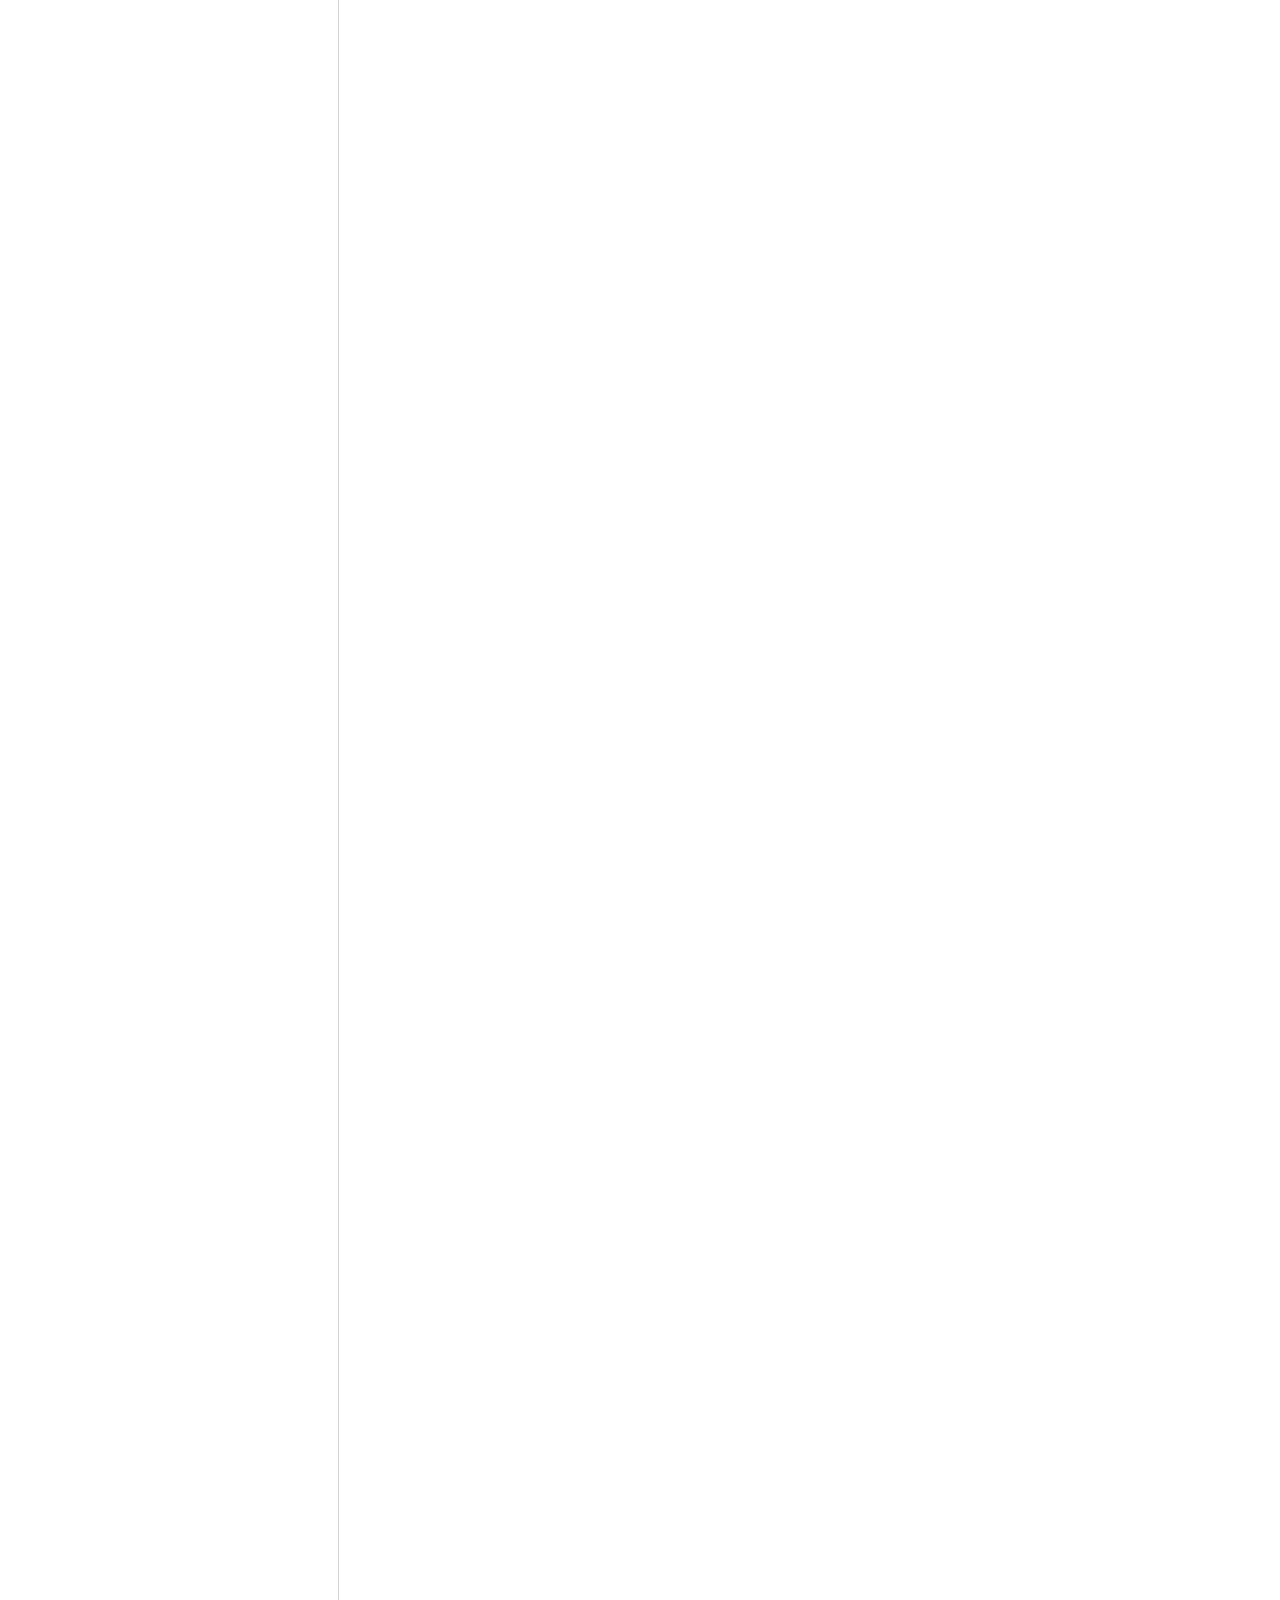
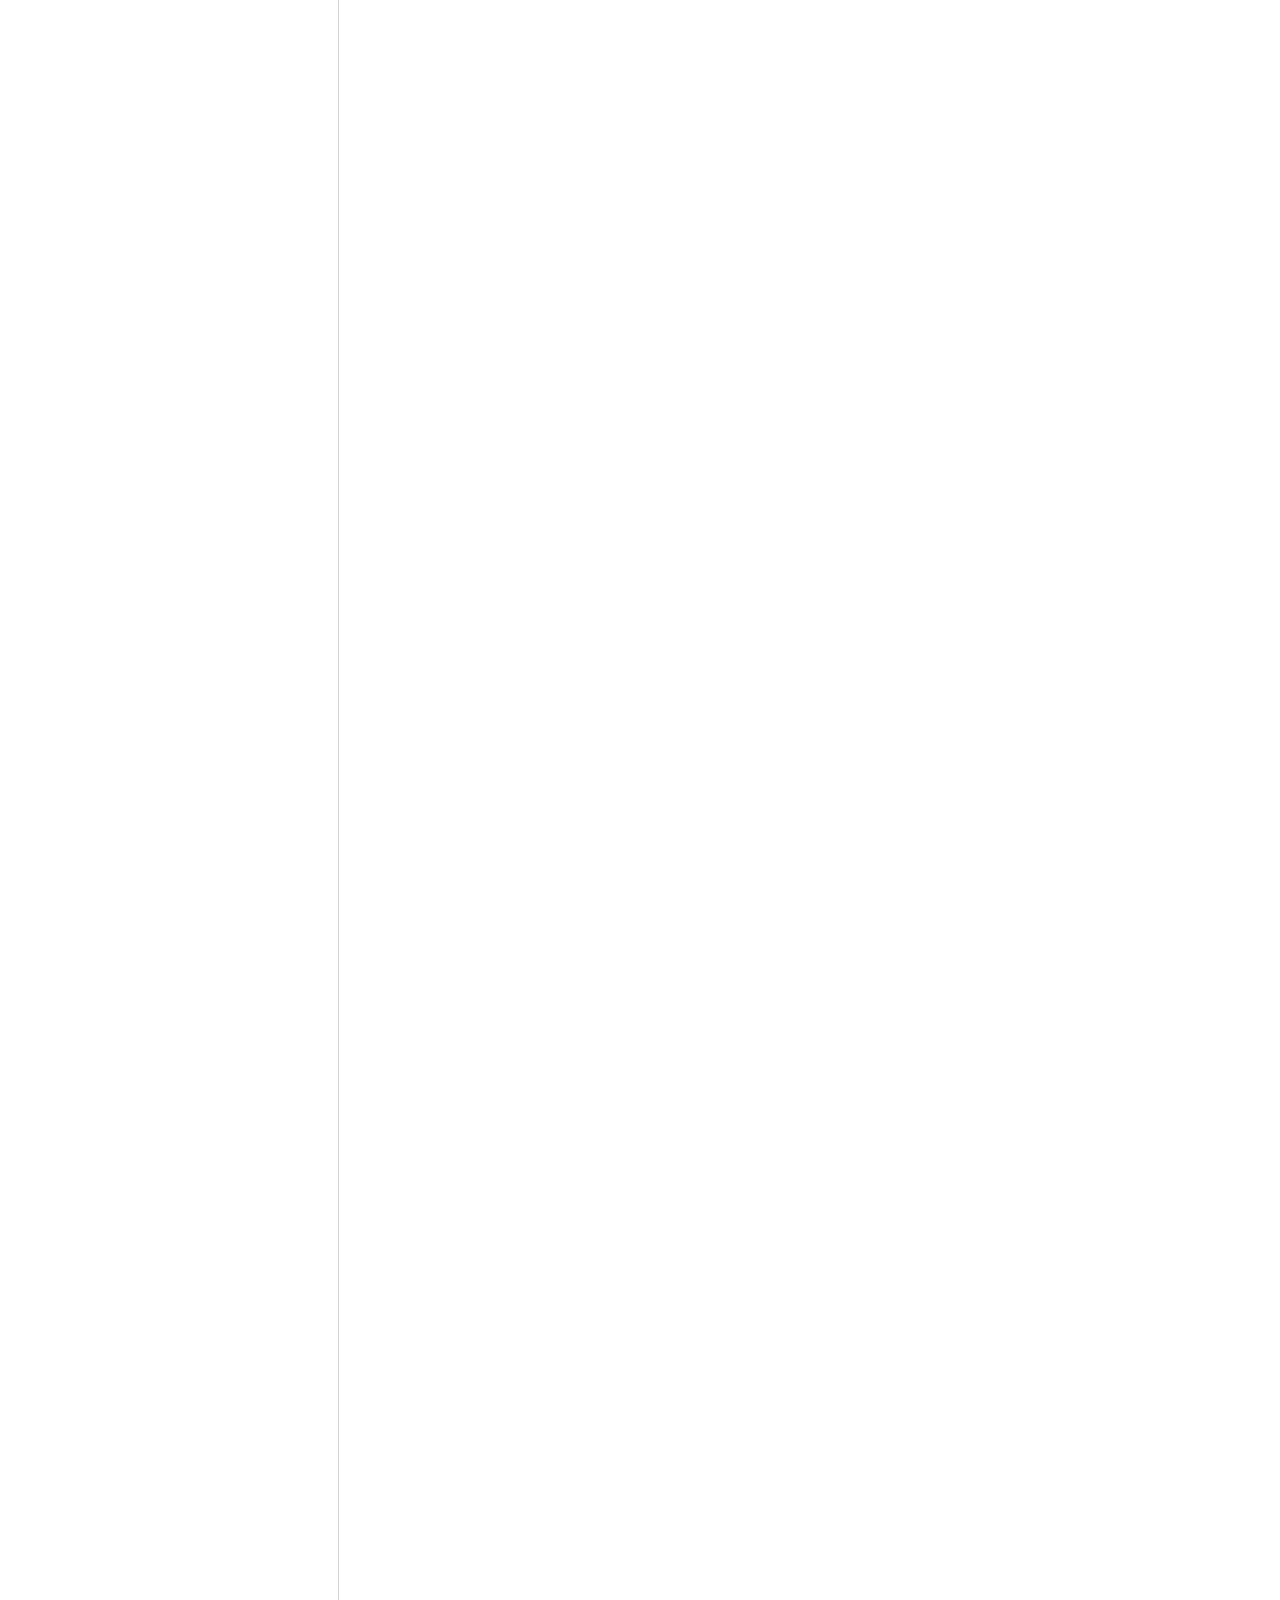
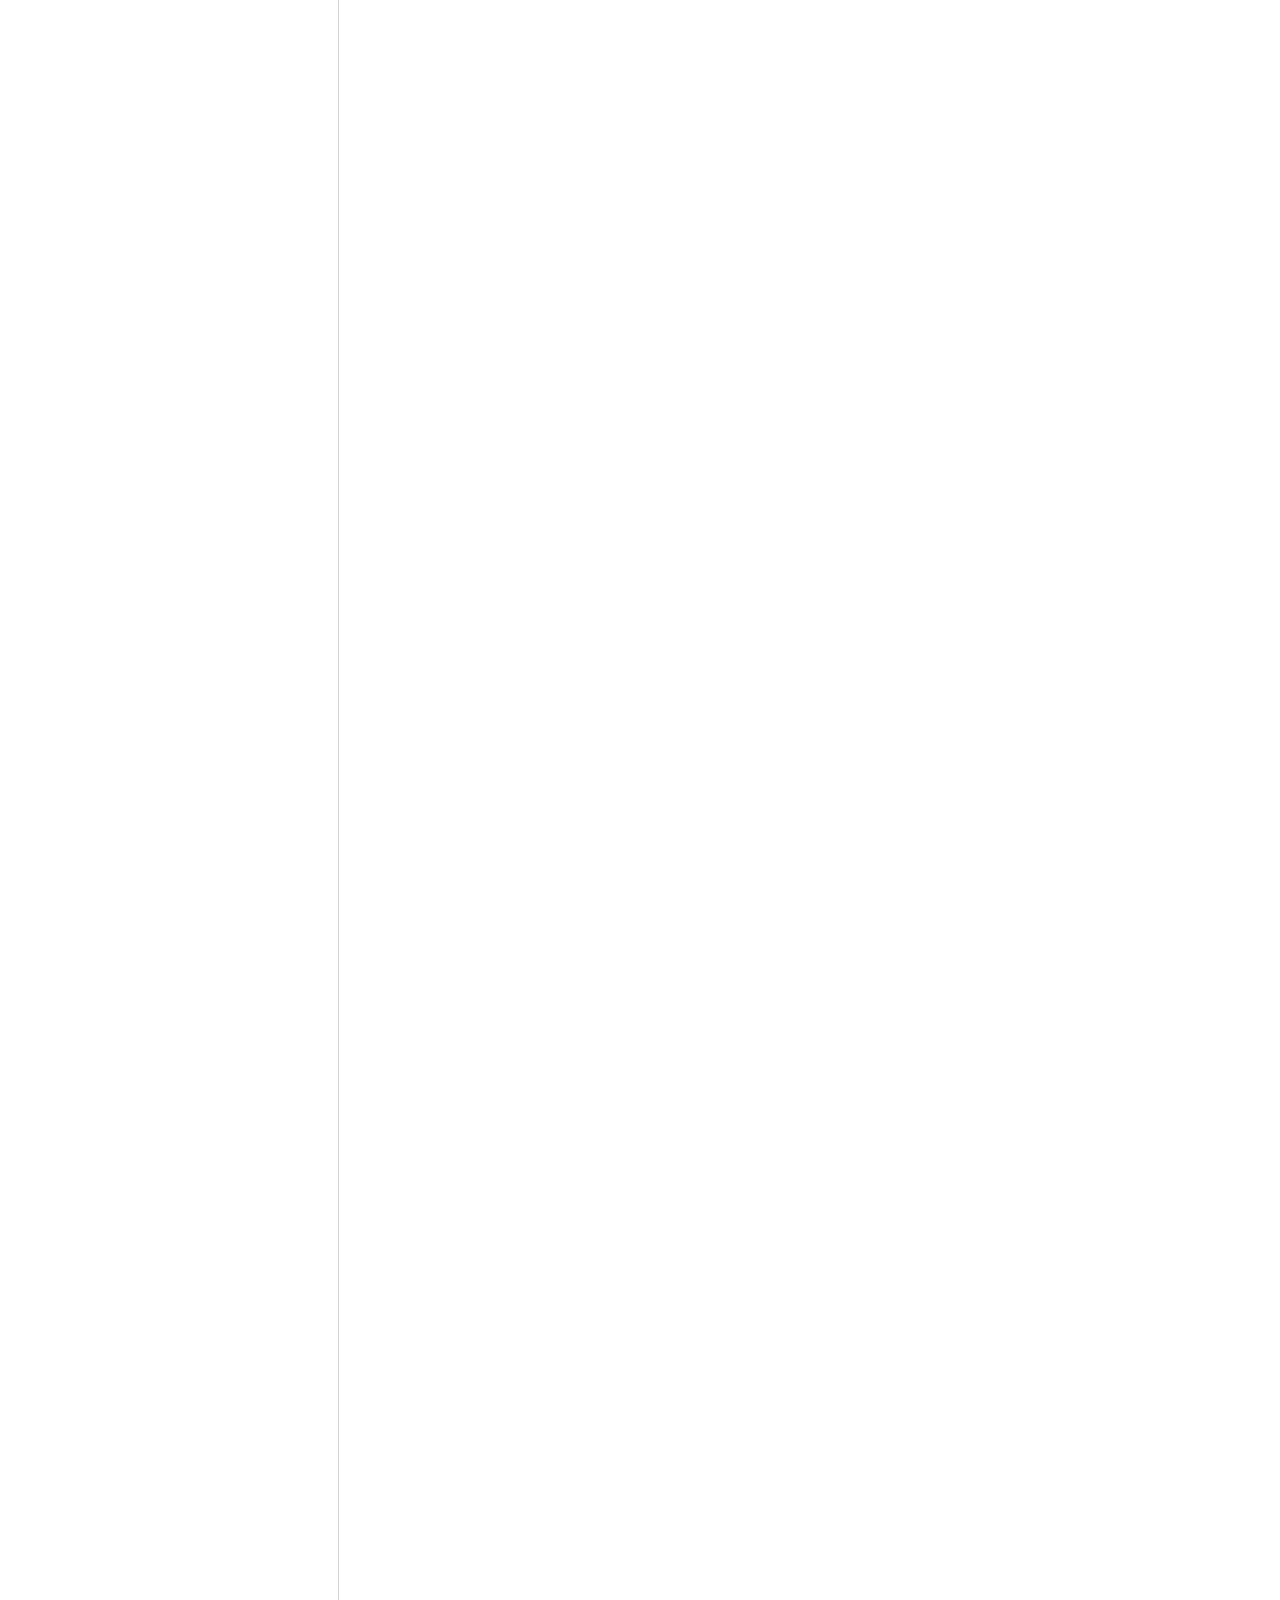
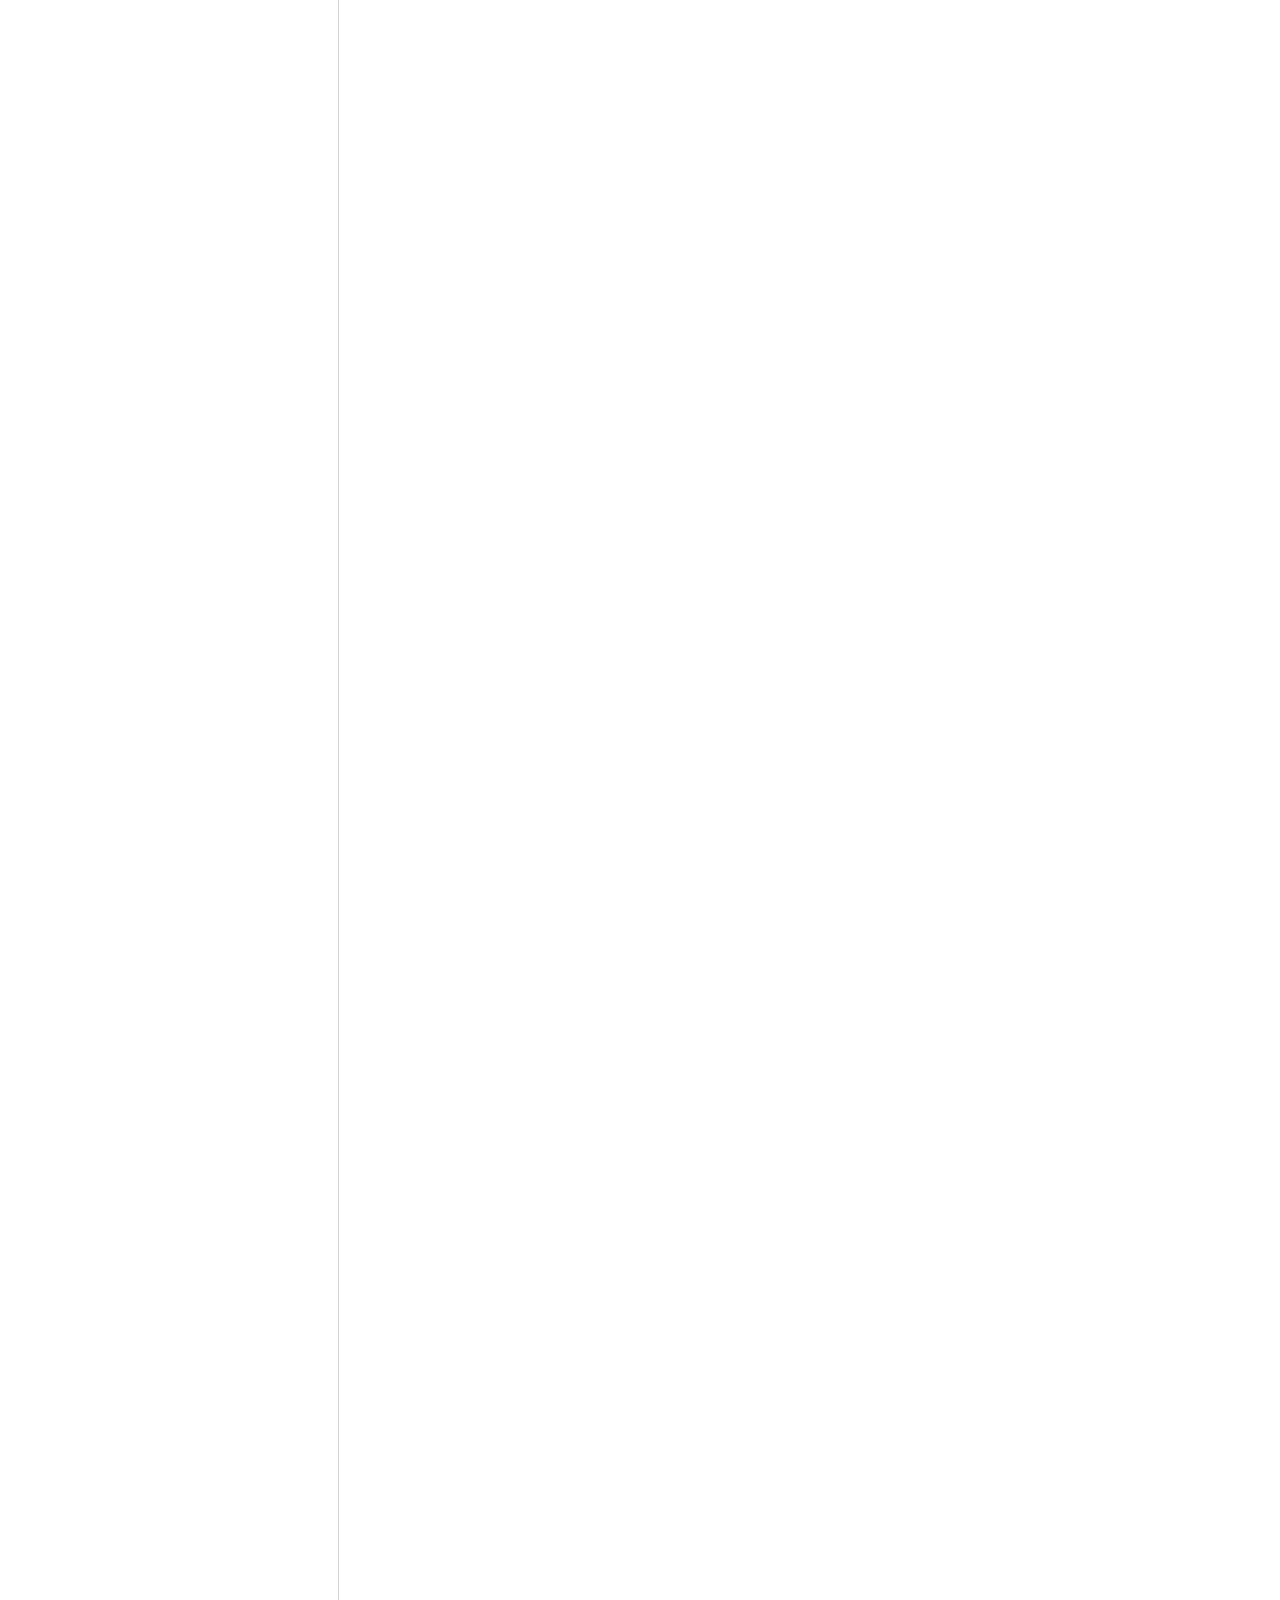
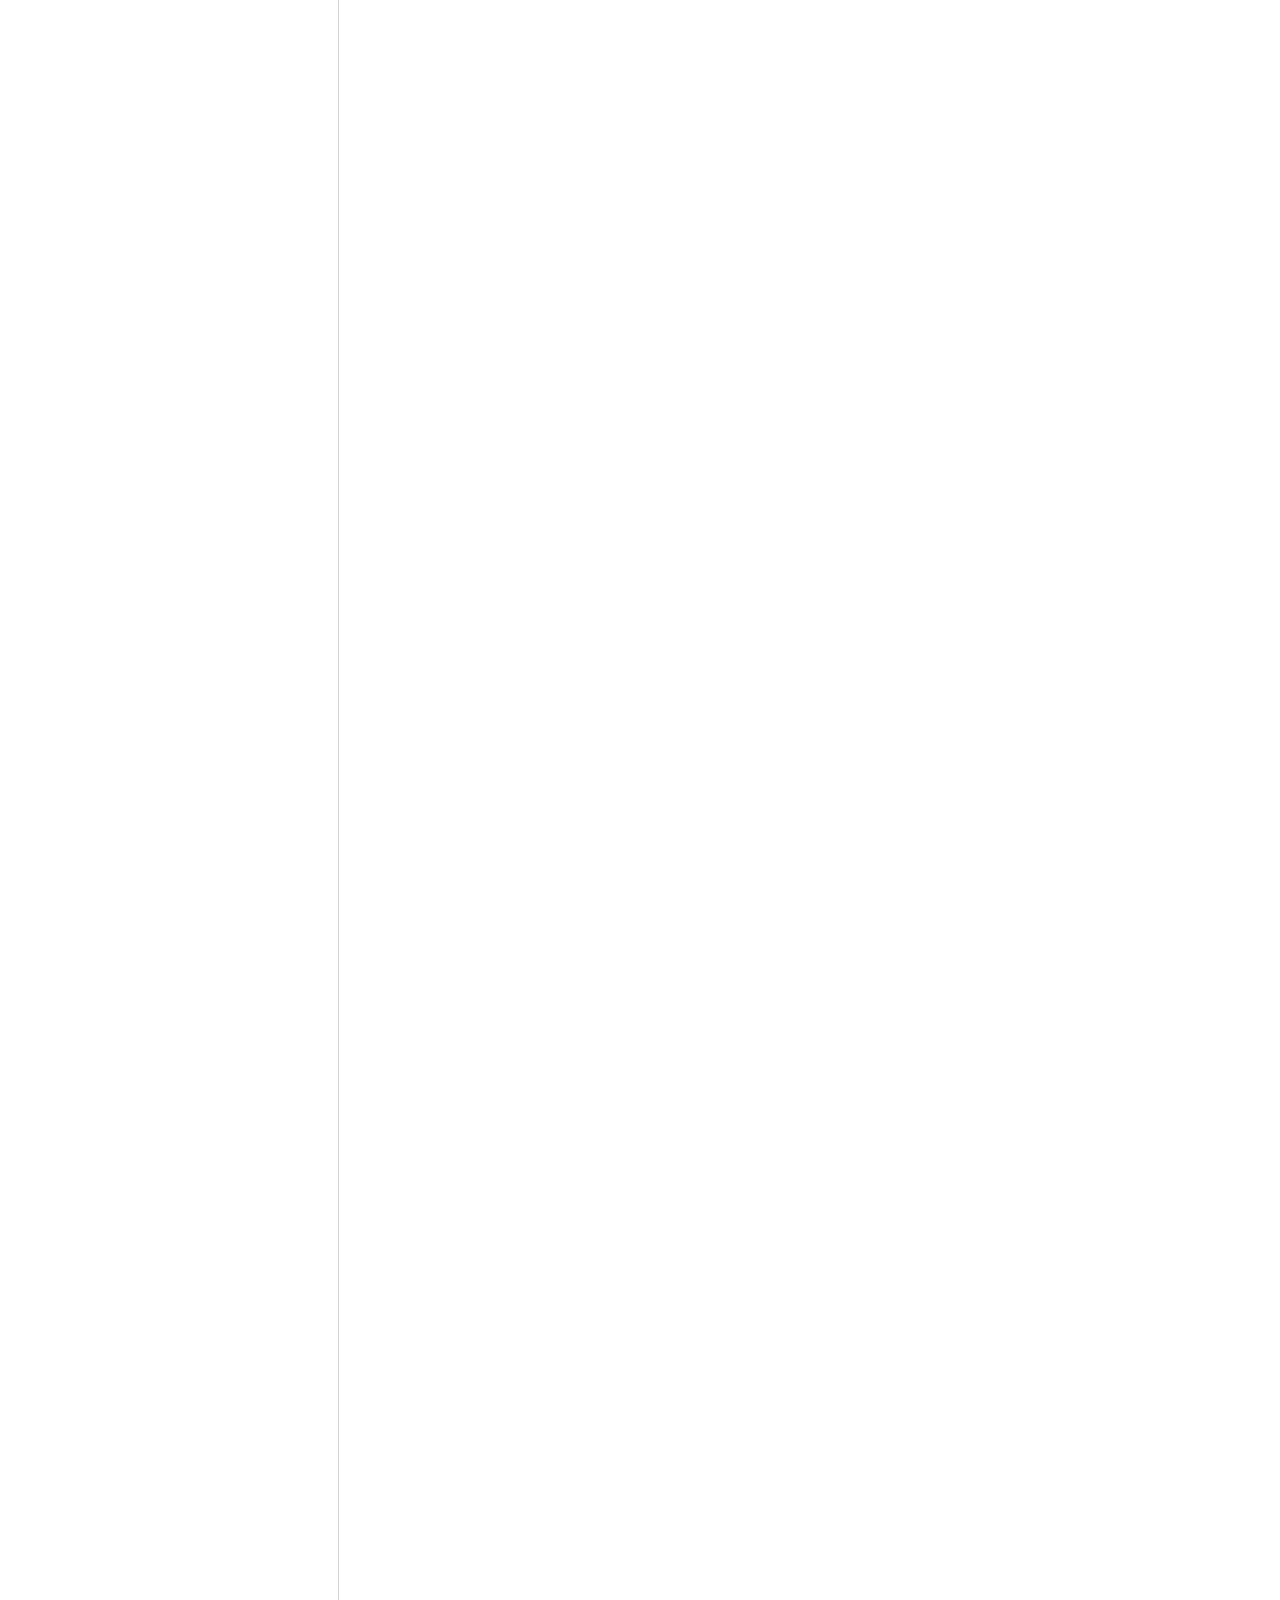
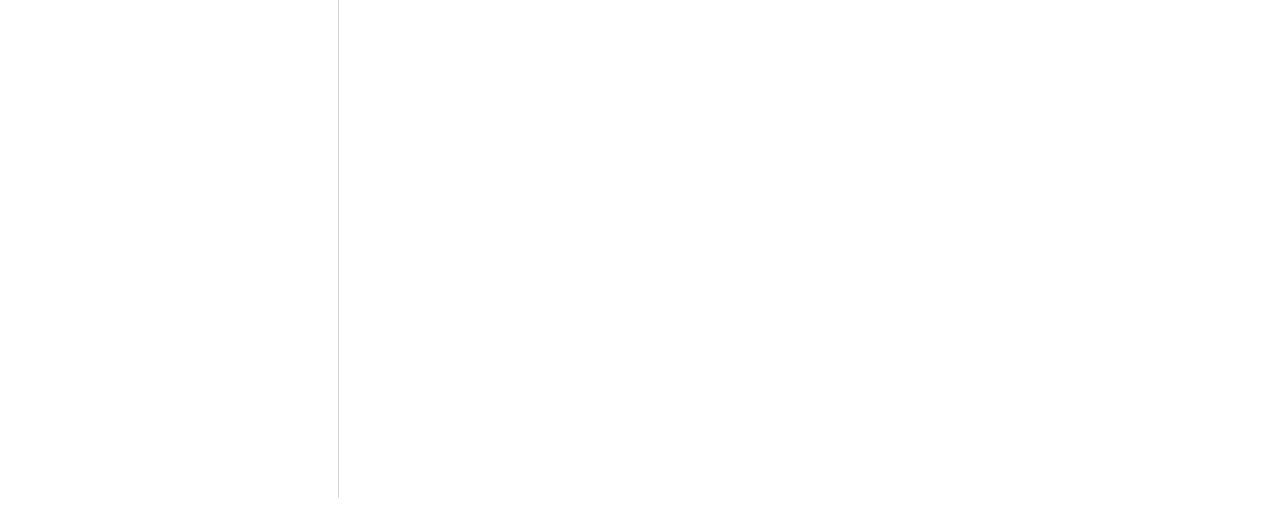
<file: education.html>
<!DOCTYPE html>
<html lang="en-US">
  <head>
    <meta charset="utf-8">
    <meta name="viewport" content="width=device-width">
    <title>Education</title>
    <link rel="stylesheet" href="style.css" />
  </head>
  <body>
    <div>
        <ul class = "references">
            <a href="index.html">About</a>
            <a href="education.html">Education</a>
            <a href="experinece.html">Experience</a>
            <a href="interests.html">Interests</a>
            <a href="skills.html">Skills</a>
        </ul>
    </div>
<section>
    <div class="flex1">
    <figure>
        <img src="IMG_4810.jpg" width = 300 height = 300 >
    </figure>
    <h2>
        Maheen Raza
    </h2>
    <h3>
        Software Engineering Student
    </h3>
    <p style="color:blueviolet">
        maheen.raza@ucalgary.ca
    </p>
</div>
<div class = "flex2">
    <h3 class = "title">
        Education
    </h3>
<div>
    <table>
        <tr>
            <th>
                BSc in Software Engineering&emsp;&emsp;</th>
            <td class="shiftright">
                September 2021 - Current Date
            </td>
        </tr>
        <tr>
            <td>
                University of Calgary
            </td>
            <td class="shiftright">
                Calgary, Alberta
            </td>
        </tr>
        <tr>
            <td></td>
            
        </tr>
        <tr>
            <td></td>
           
        </tr>
        <tr>
            <td></td>
        
        </tr>
        <tr>
            <td></td>
        
        </tr>
        <tr>
            <td></td>
        
        </tr>
        <tr>
            <td></td>
        
        </tr>
        <tr>
            <th>High School Diploma&emsp;&emsp;</th>
            <td class="shiftright">
                  September 2018 - 2021
            </td>
            
        </tr>
        <tr>
            
            <td> Joane Cardinal Schubert High School</td>
            <td class="shiftright"> Calgary, Alberta</td>
        </tr>
        </div>
    </table>
</div>
    <p style="color: #808080">Credentials are available upon request.</p>

</div>
</section>
    </body>
    </html>
</file>
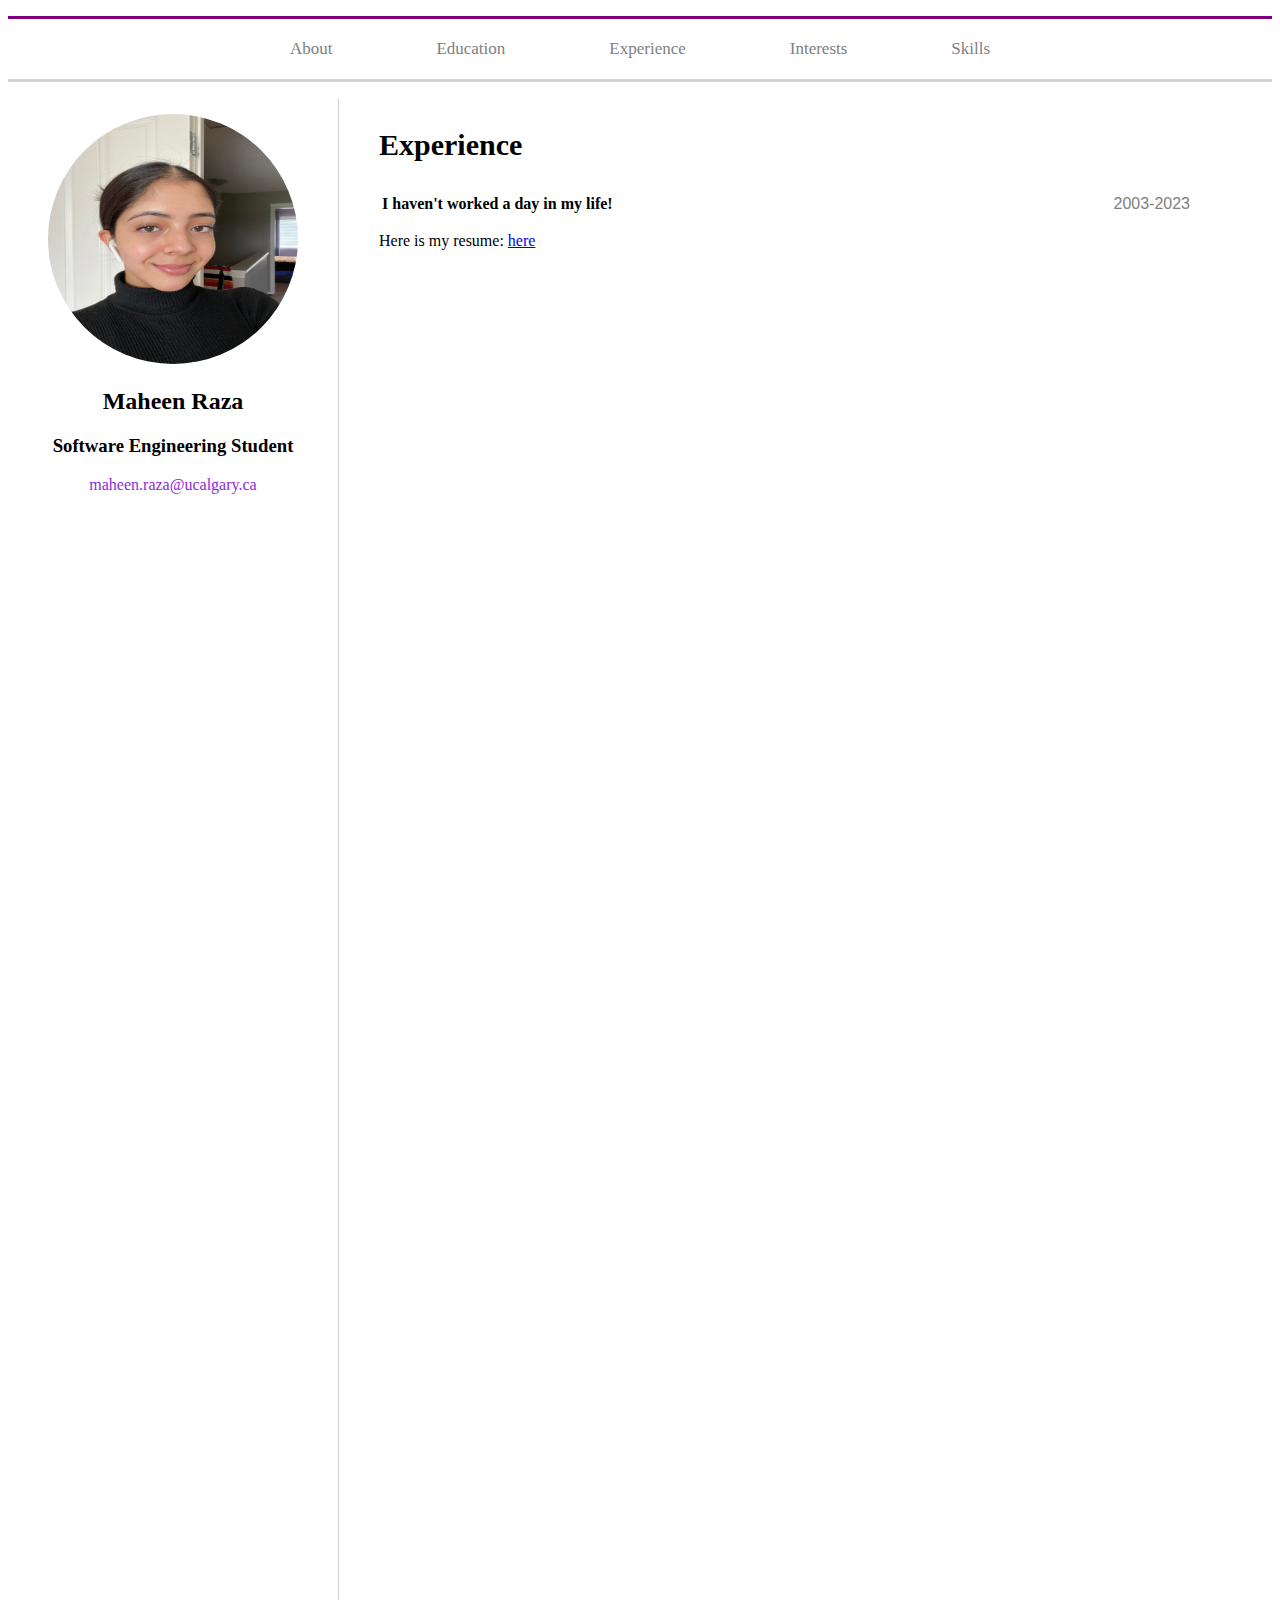
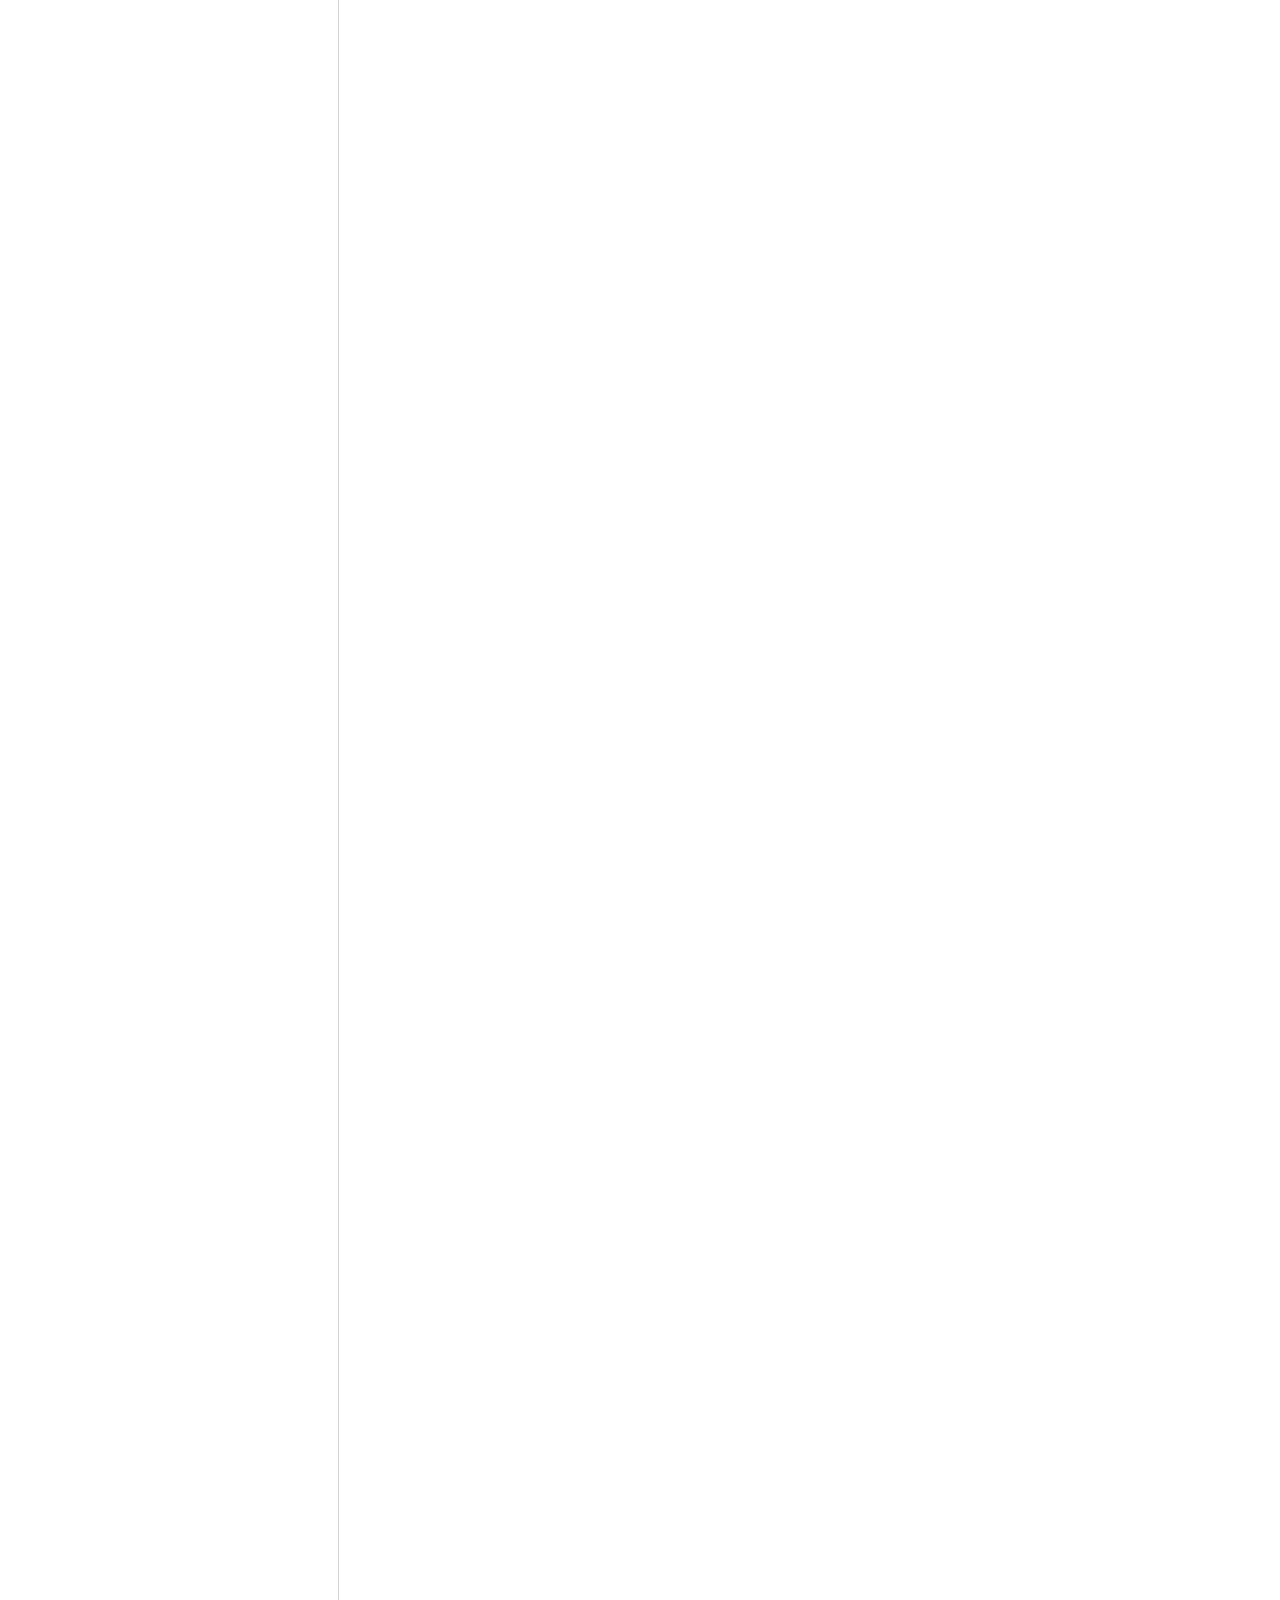
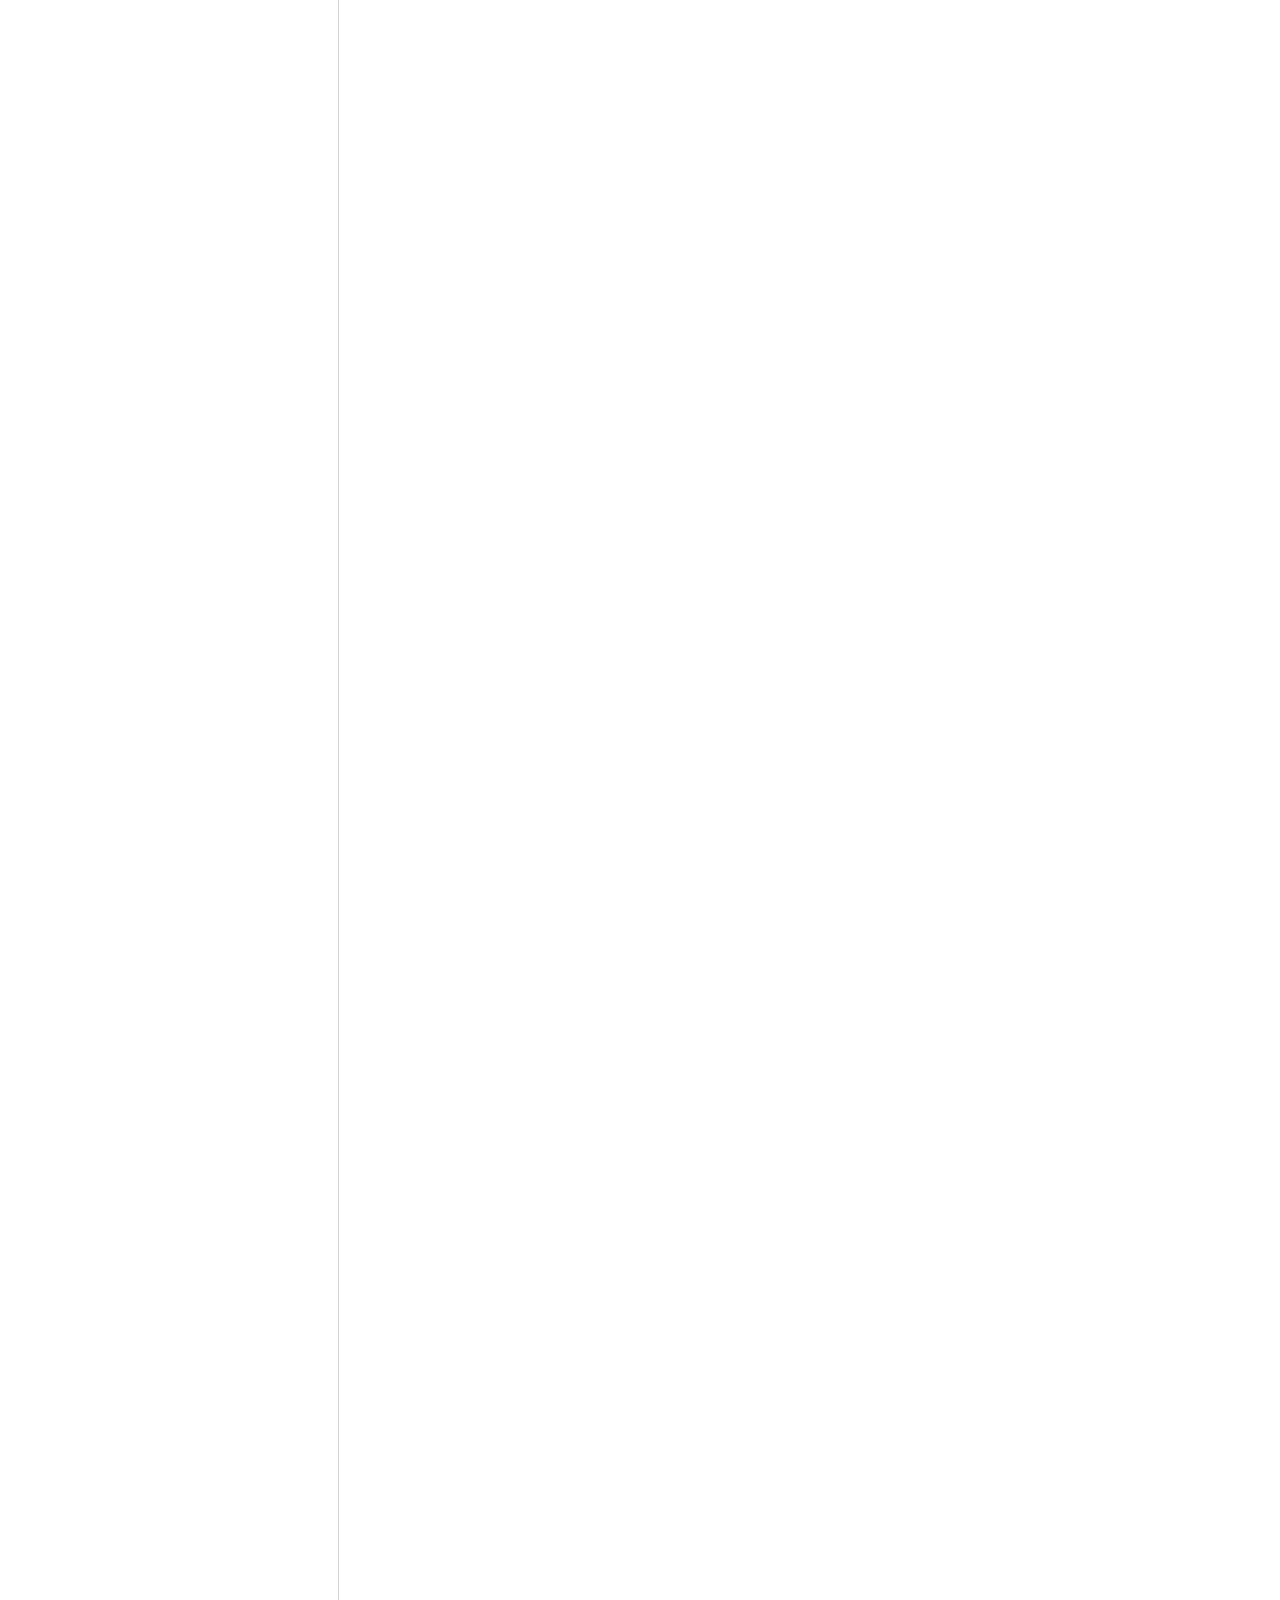
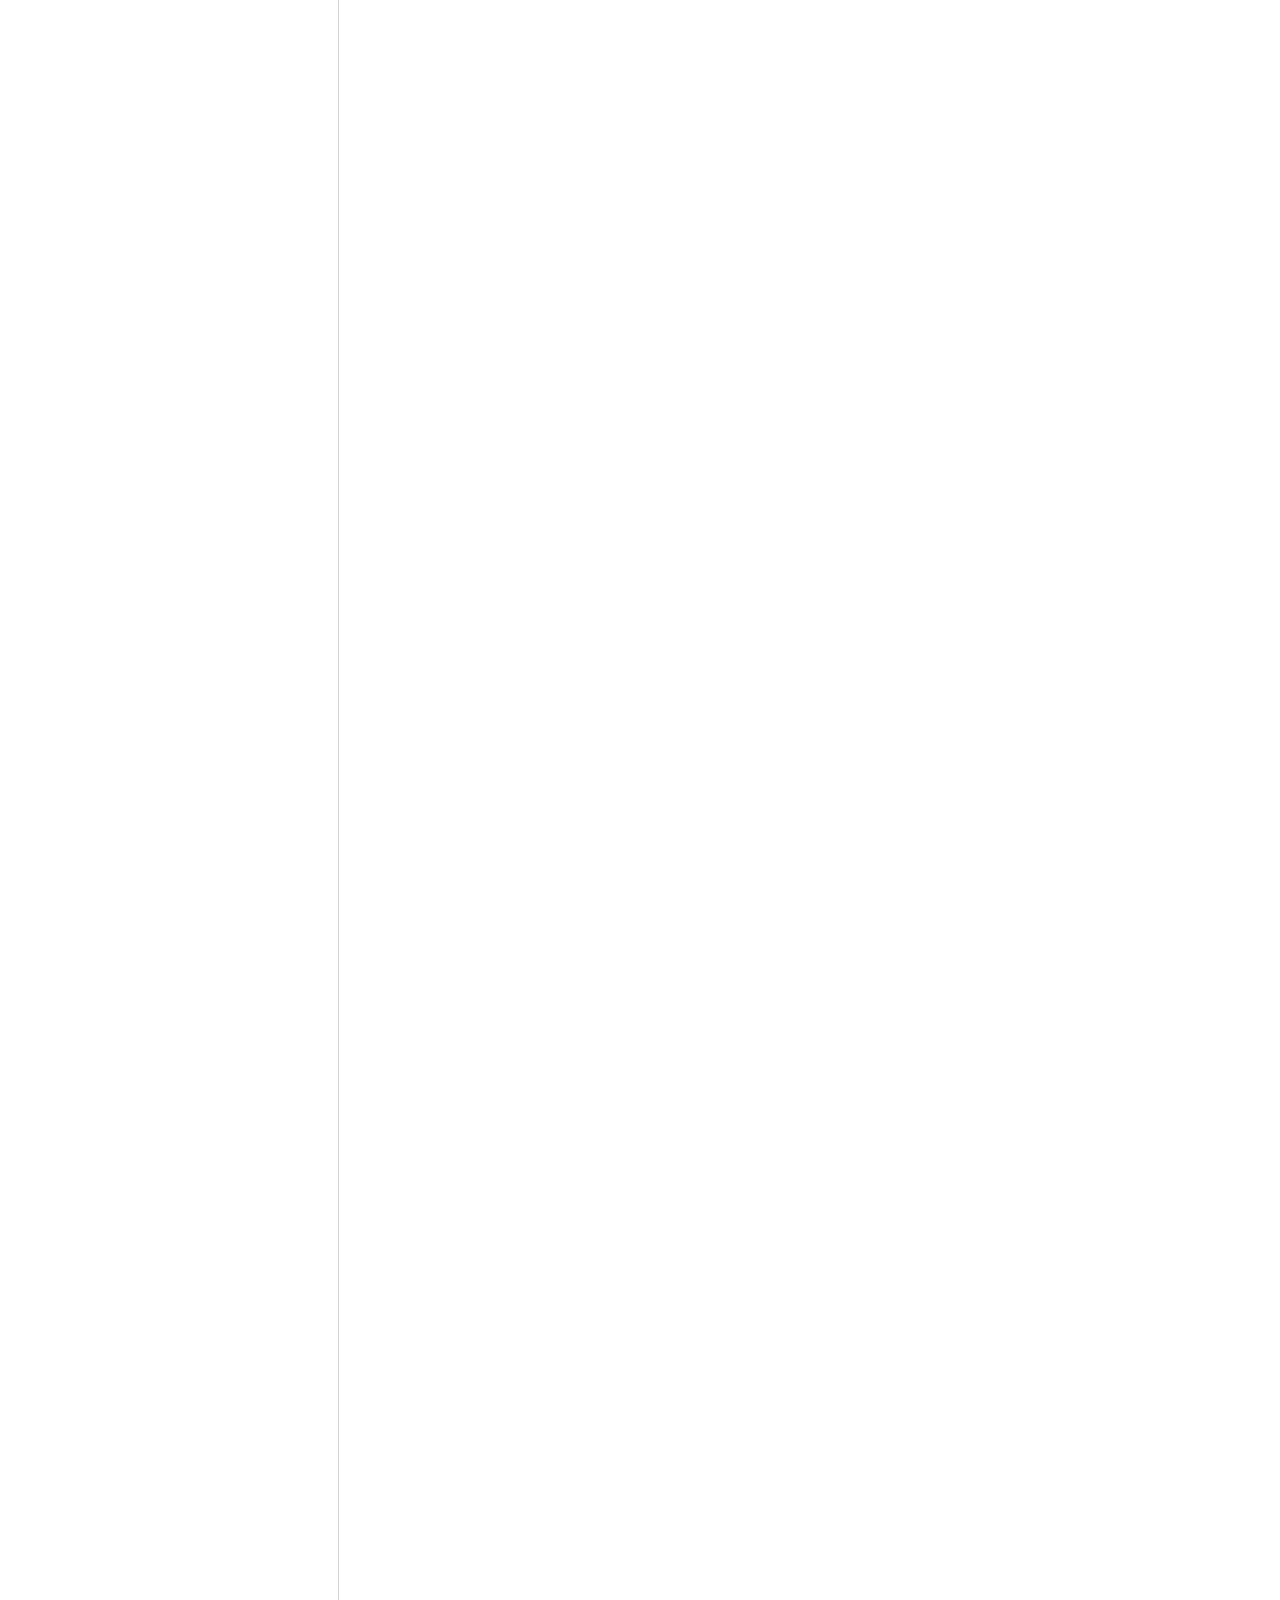
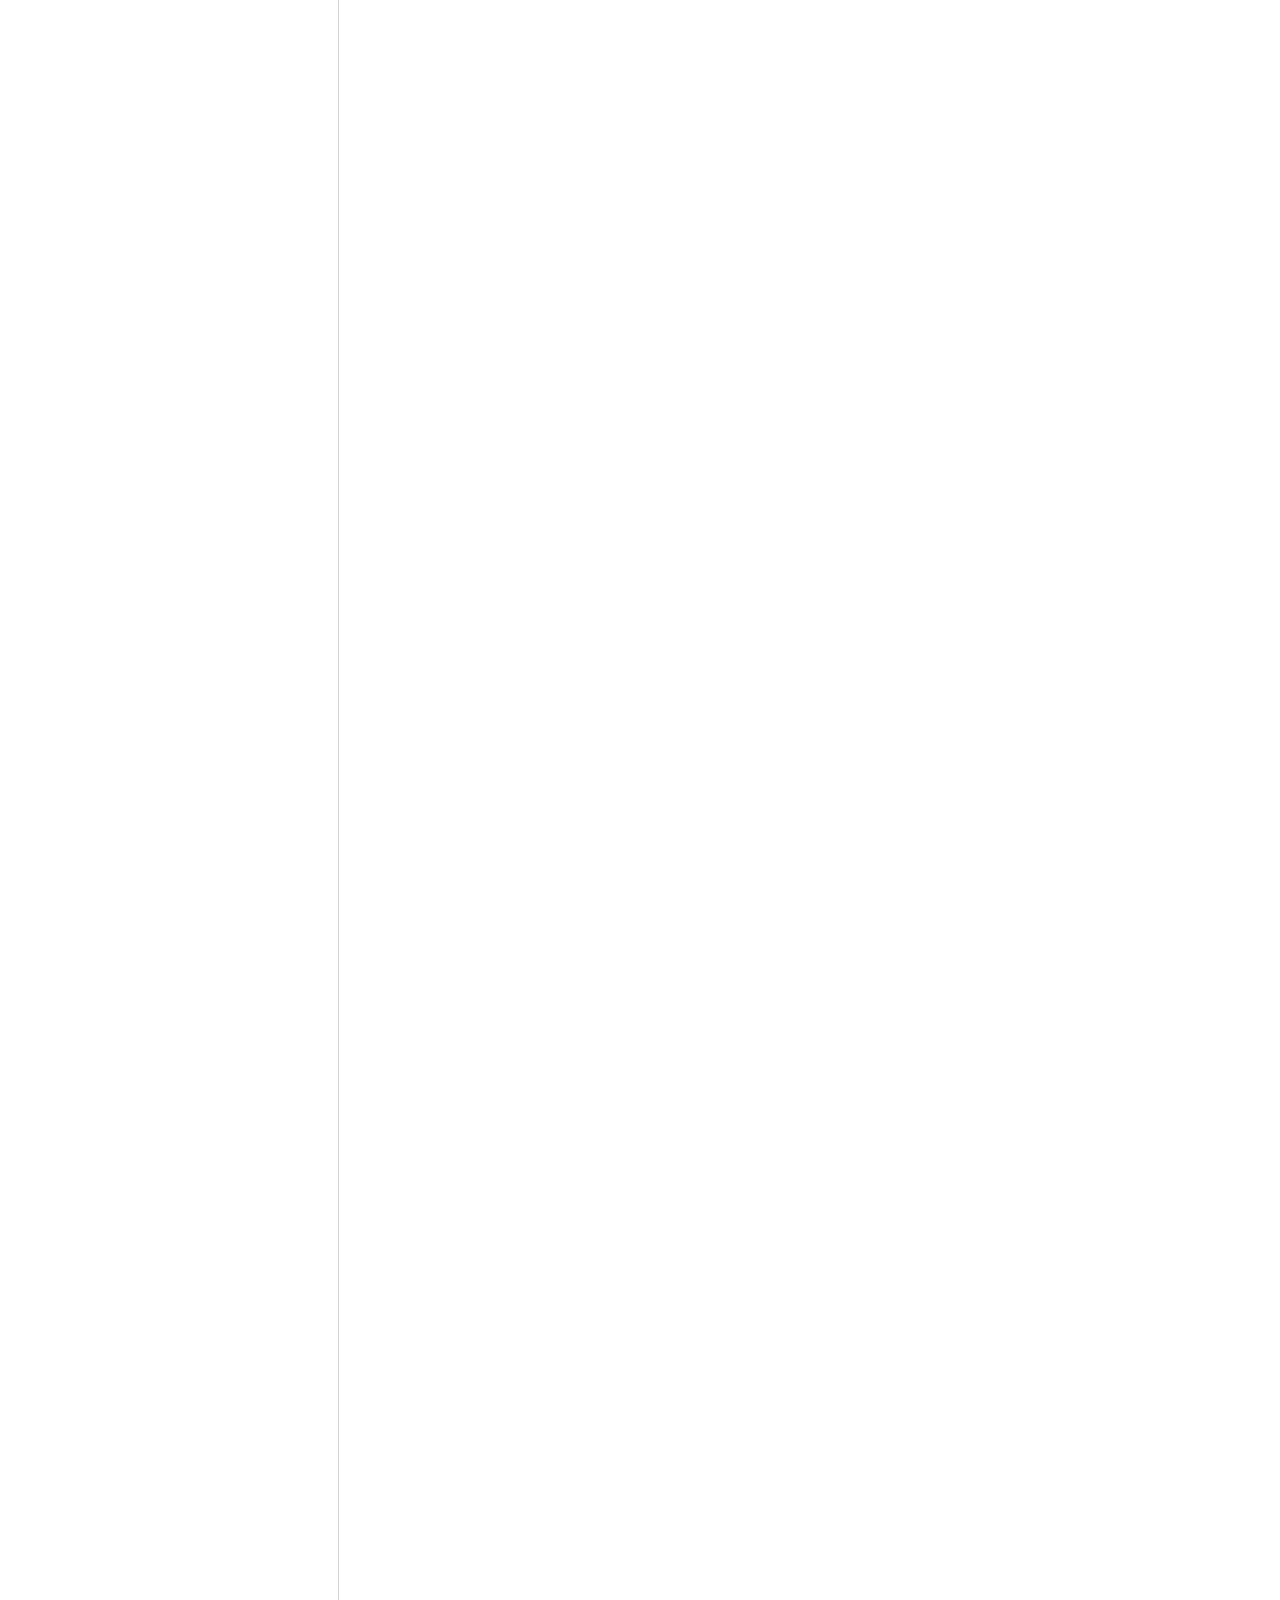
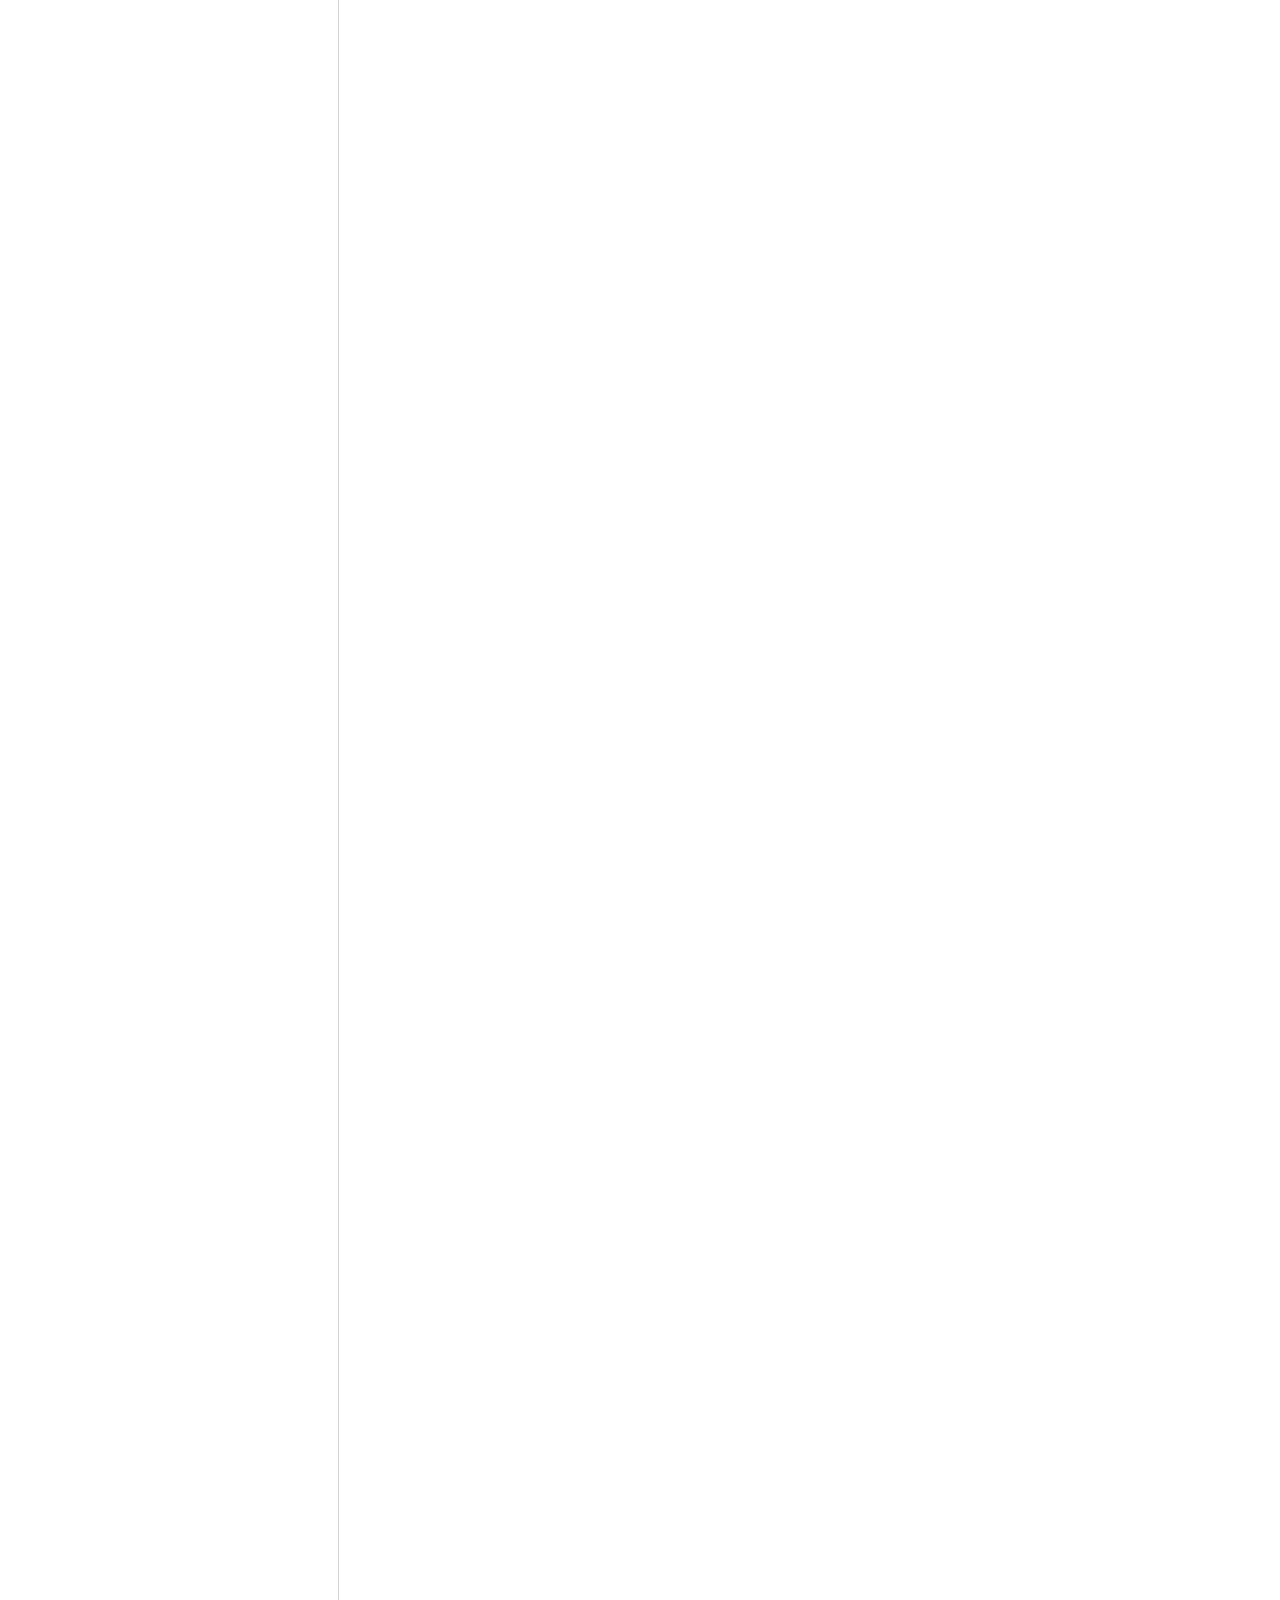
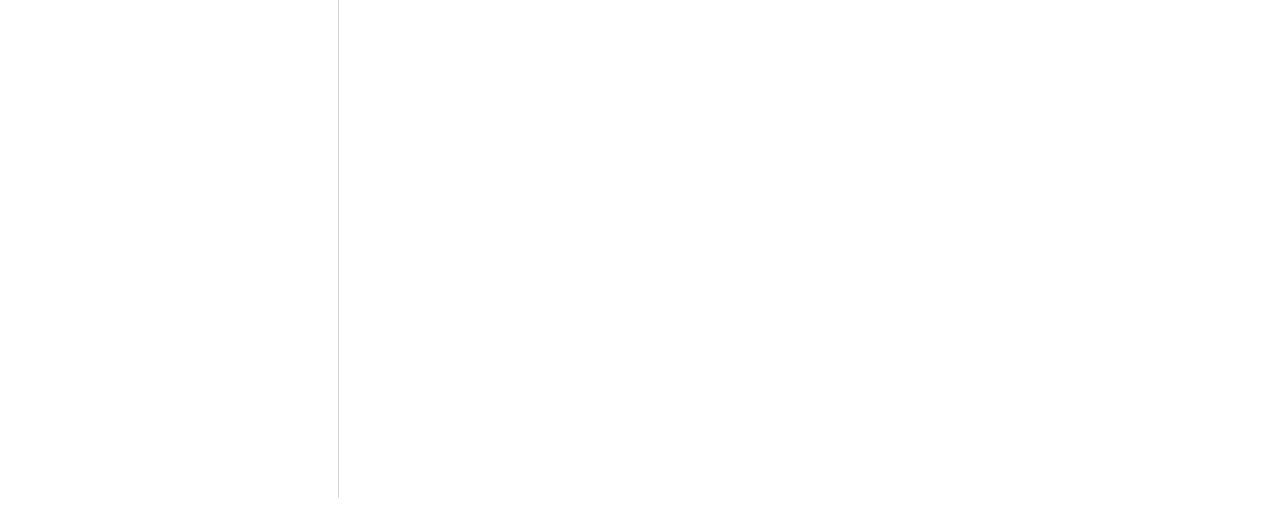
<file: experinece (1).html>
<!DOCTYPE html>
<html lang="en-US">
  <head>
    <meta charset="utf-8">
    <meta name="viewport" content="width=device-width">
    <title>Experience</title>
    <link rel="stylesheet" href="style.css" />
  </head>
  <body>
    <div>
        <ul class = "references">
            <a href="index.html">About</a>
            <a href="education.html">Education</a>
            <a href="experinece.html">Experience</a>
            <a href="interests.html">Interests</a>
            <a href="skills.html">Skills</a>
        </ul>
    </div>
    <section>
        <div class ="flex1">
    <figure>
        <img src="IMG_4810.jpg" alt="Lebron James Profile Picture" width = 300 height = 300 >
    </figure>

    <h2>
        Maheen Raza
    </h2>
    <h3>
        Software Engineering Student
    </h3>
    <p style="color:blueviolet">
        maheen.raza@ucalgary.ca
    </p>
    </div>
    <div class ="flex2">
    <h3 class = "title">
        Experience
    </h3>
    <table>
        <tr>
            <th>
               I haven't worked a day in my life!&emsp;&emsp;
            </th>
            <td class = "shiftrightwcolor">
                2003-2023
            </td>
        </tr>
    </table>
    <p>Here is my resume: <a href = "Resume.pdf" target="_blank">here</a></p>
</div>
</section>
    </body>
    </html>
</file>
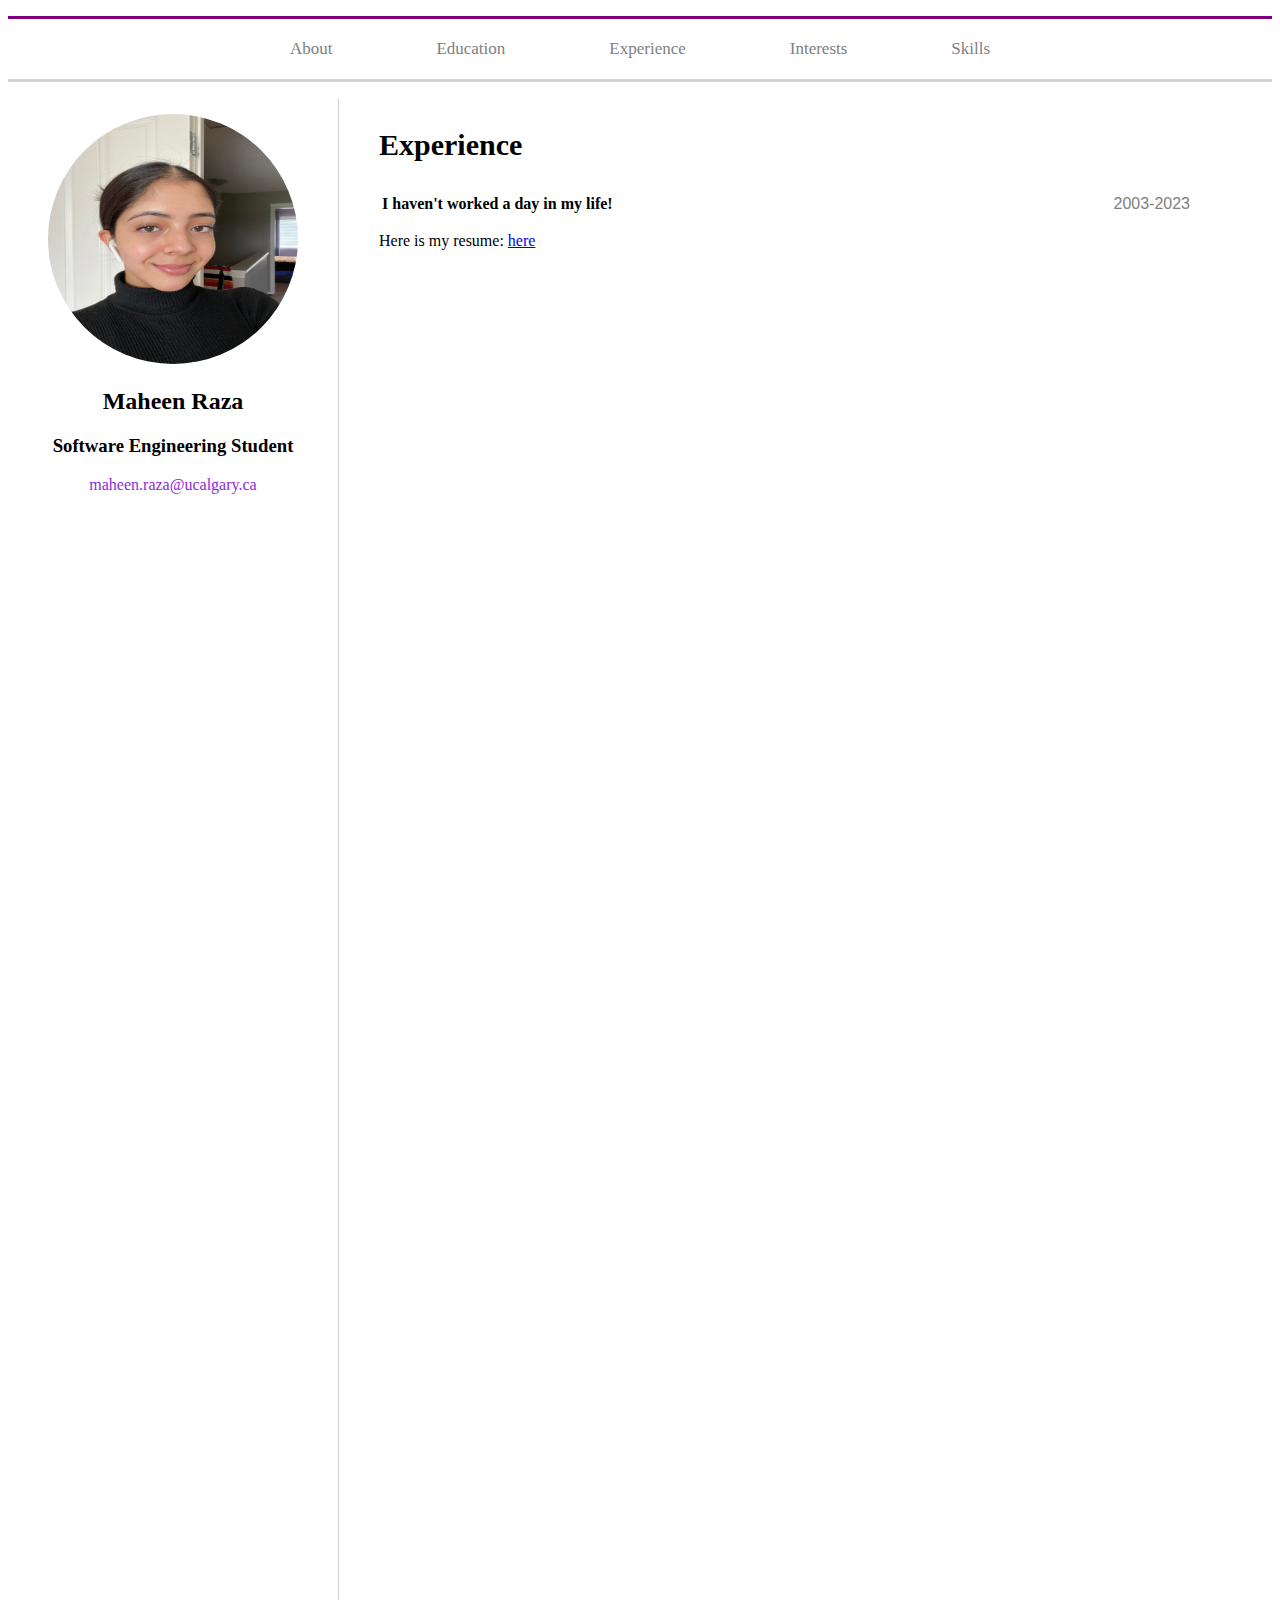
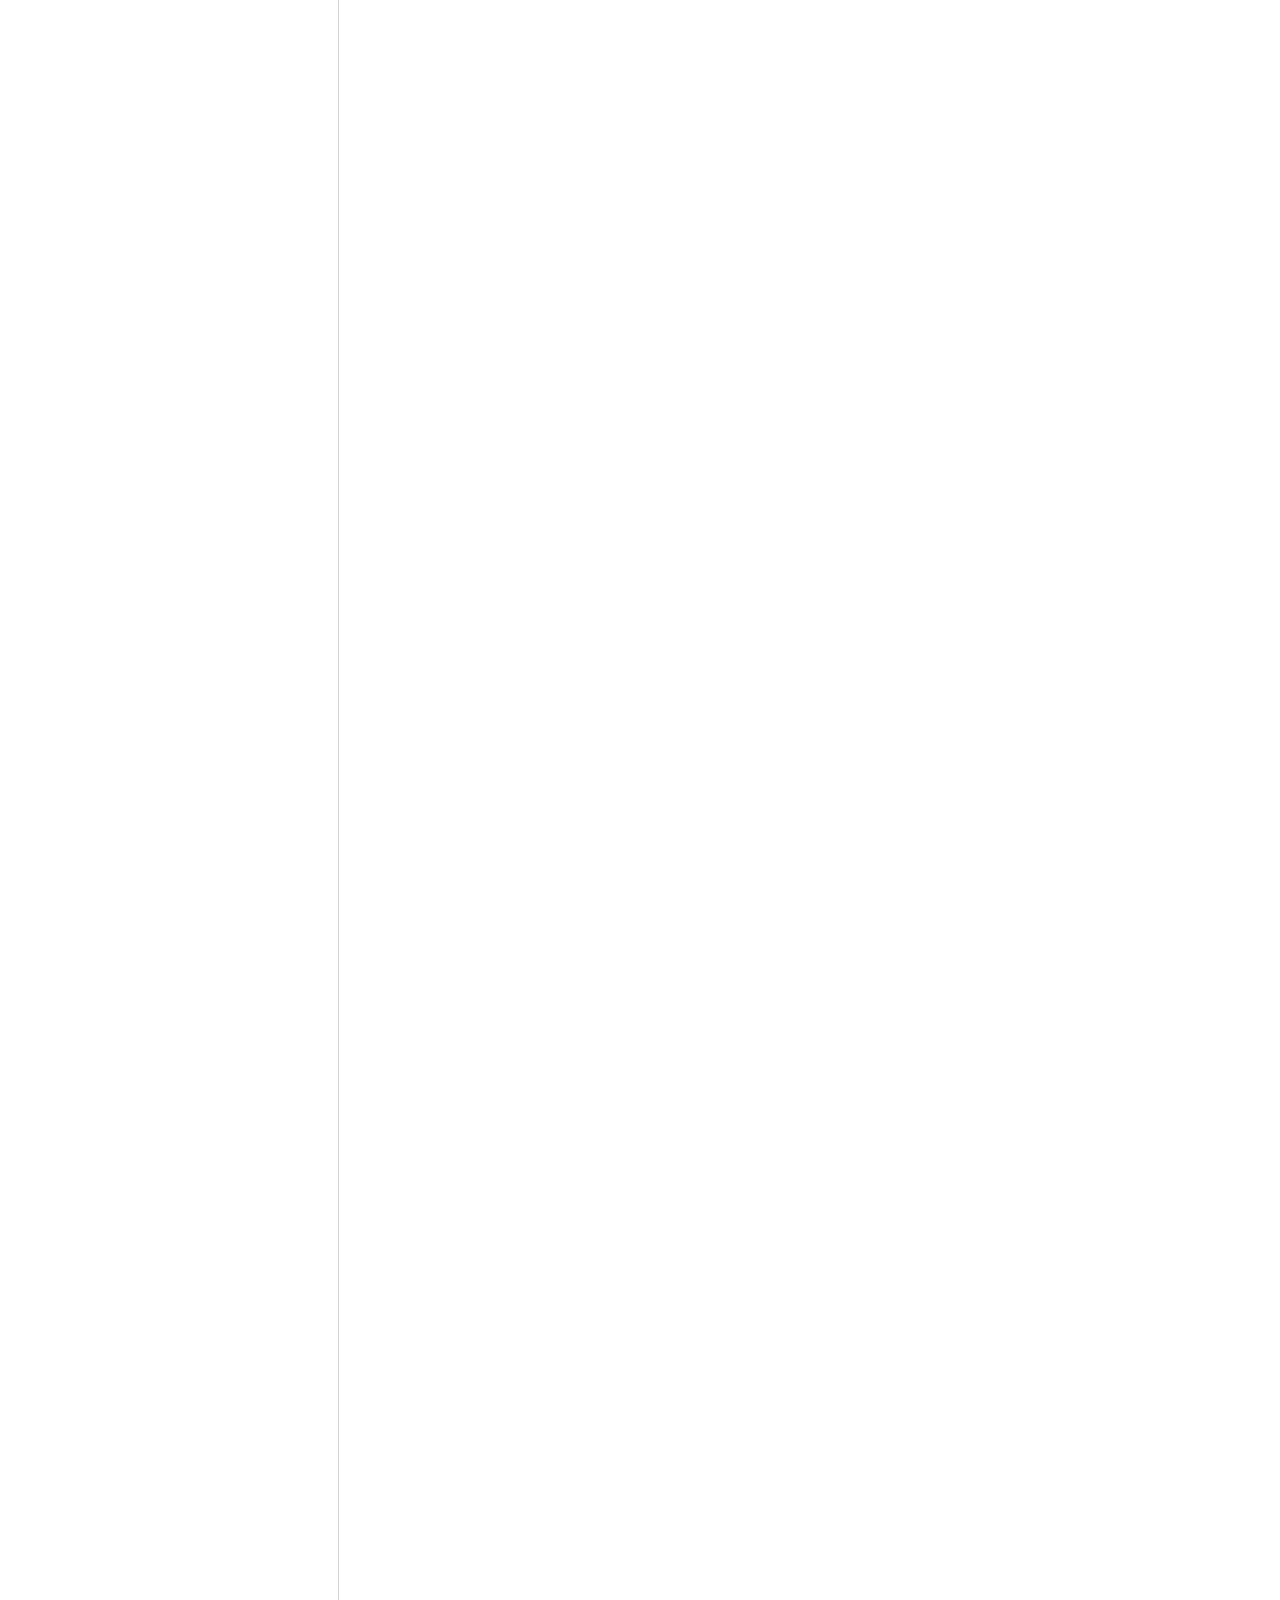
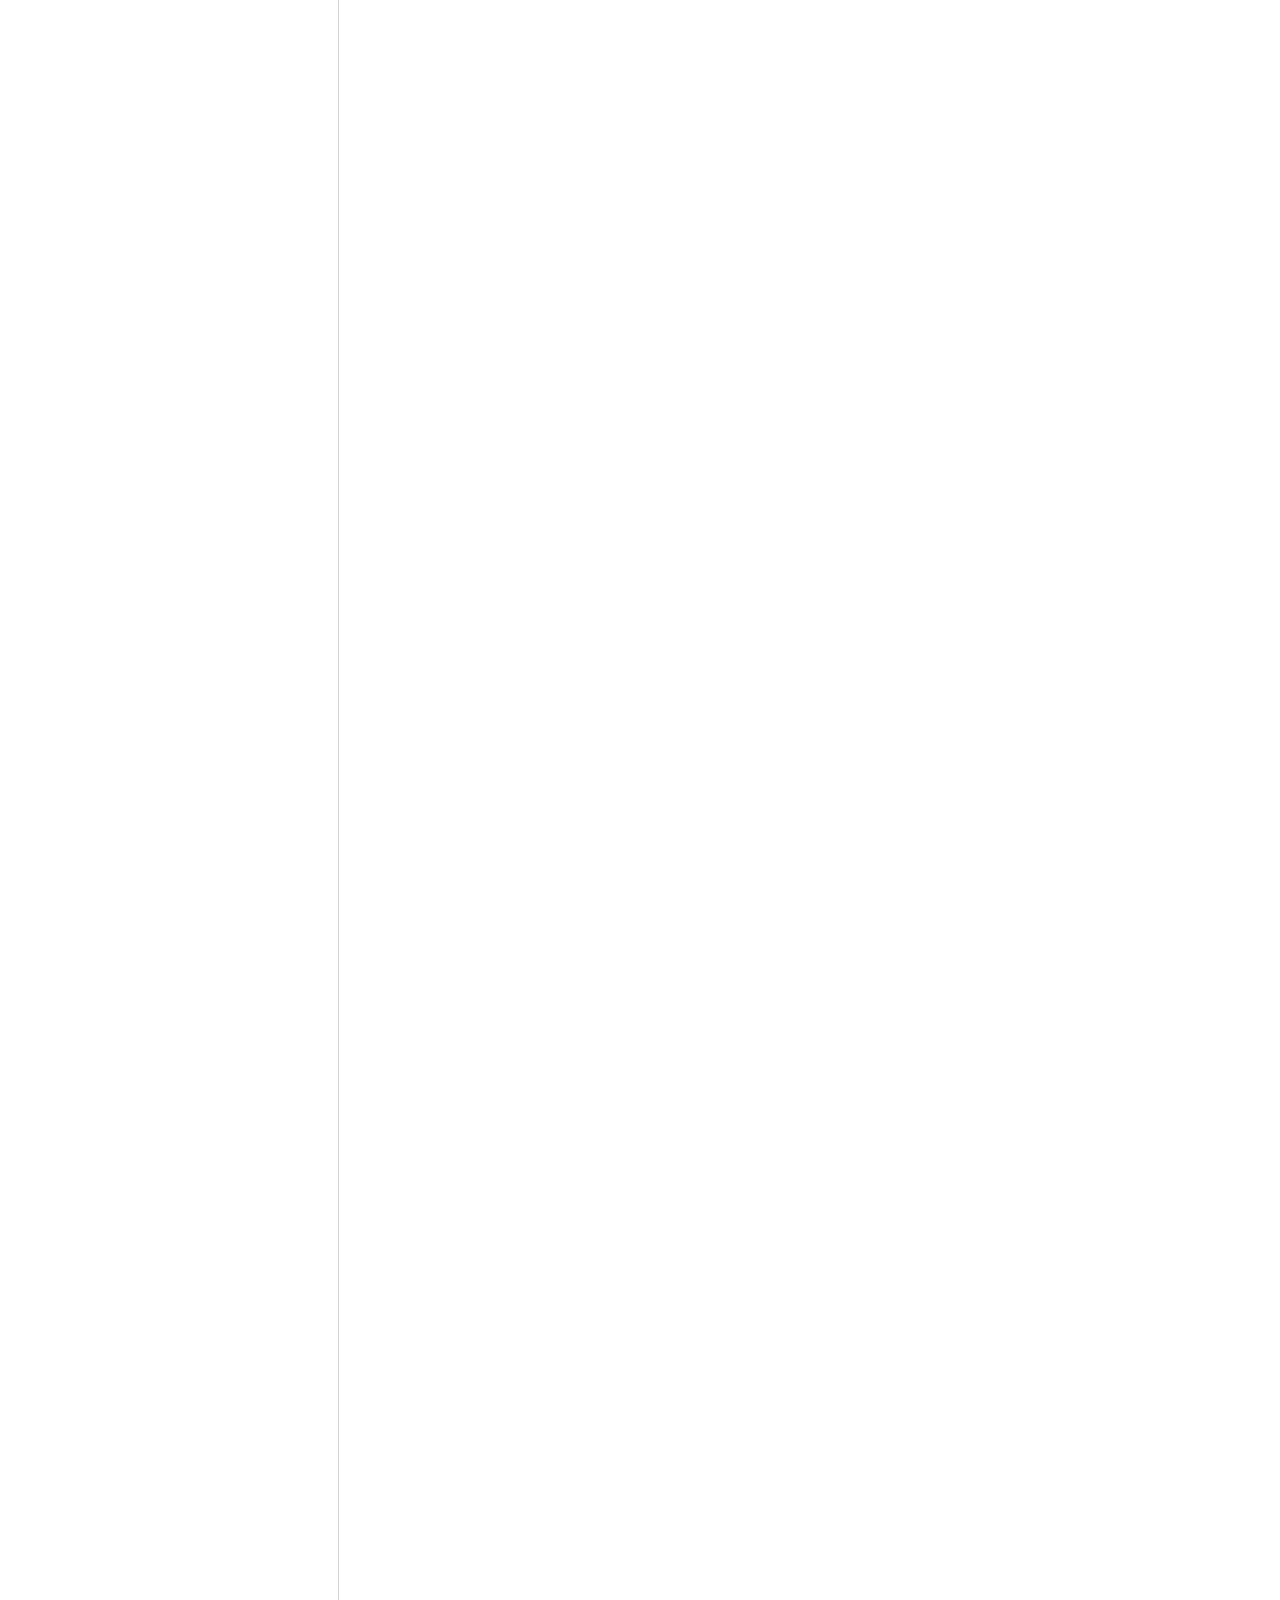
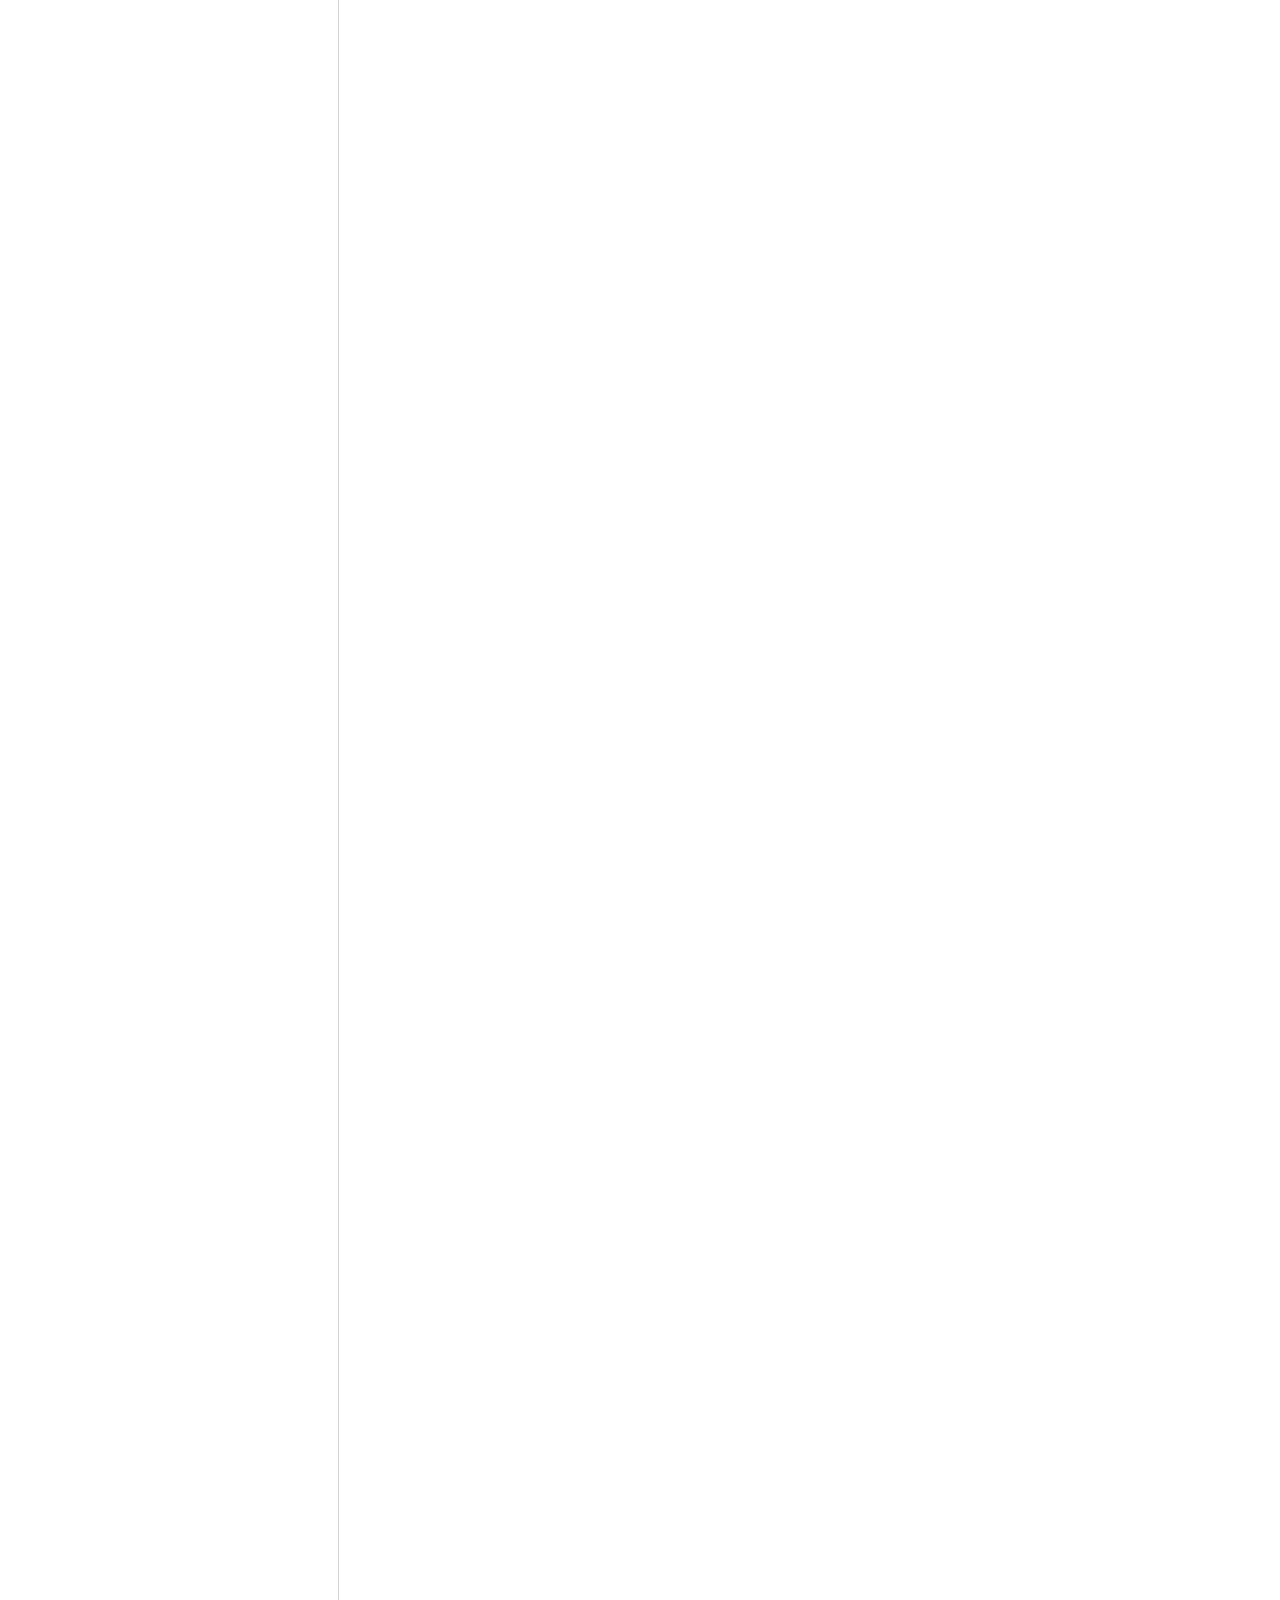
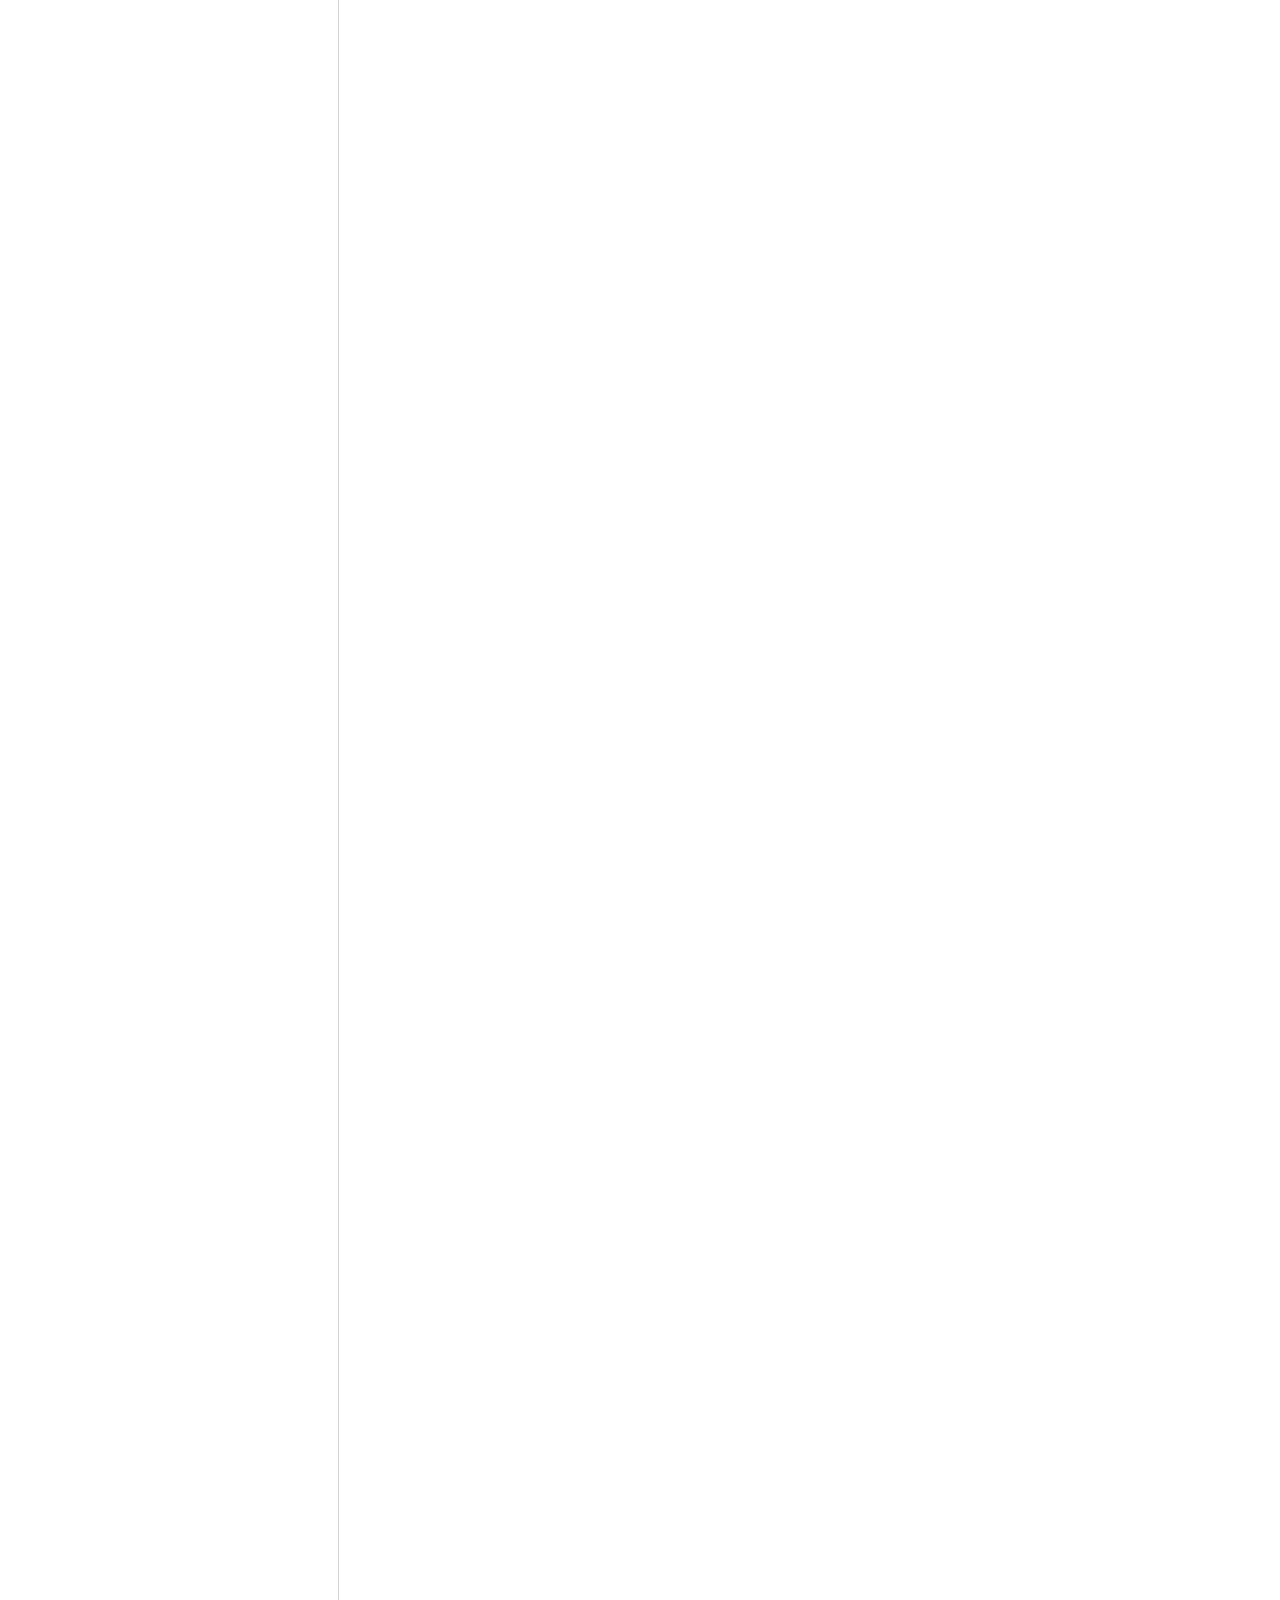
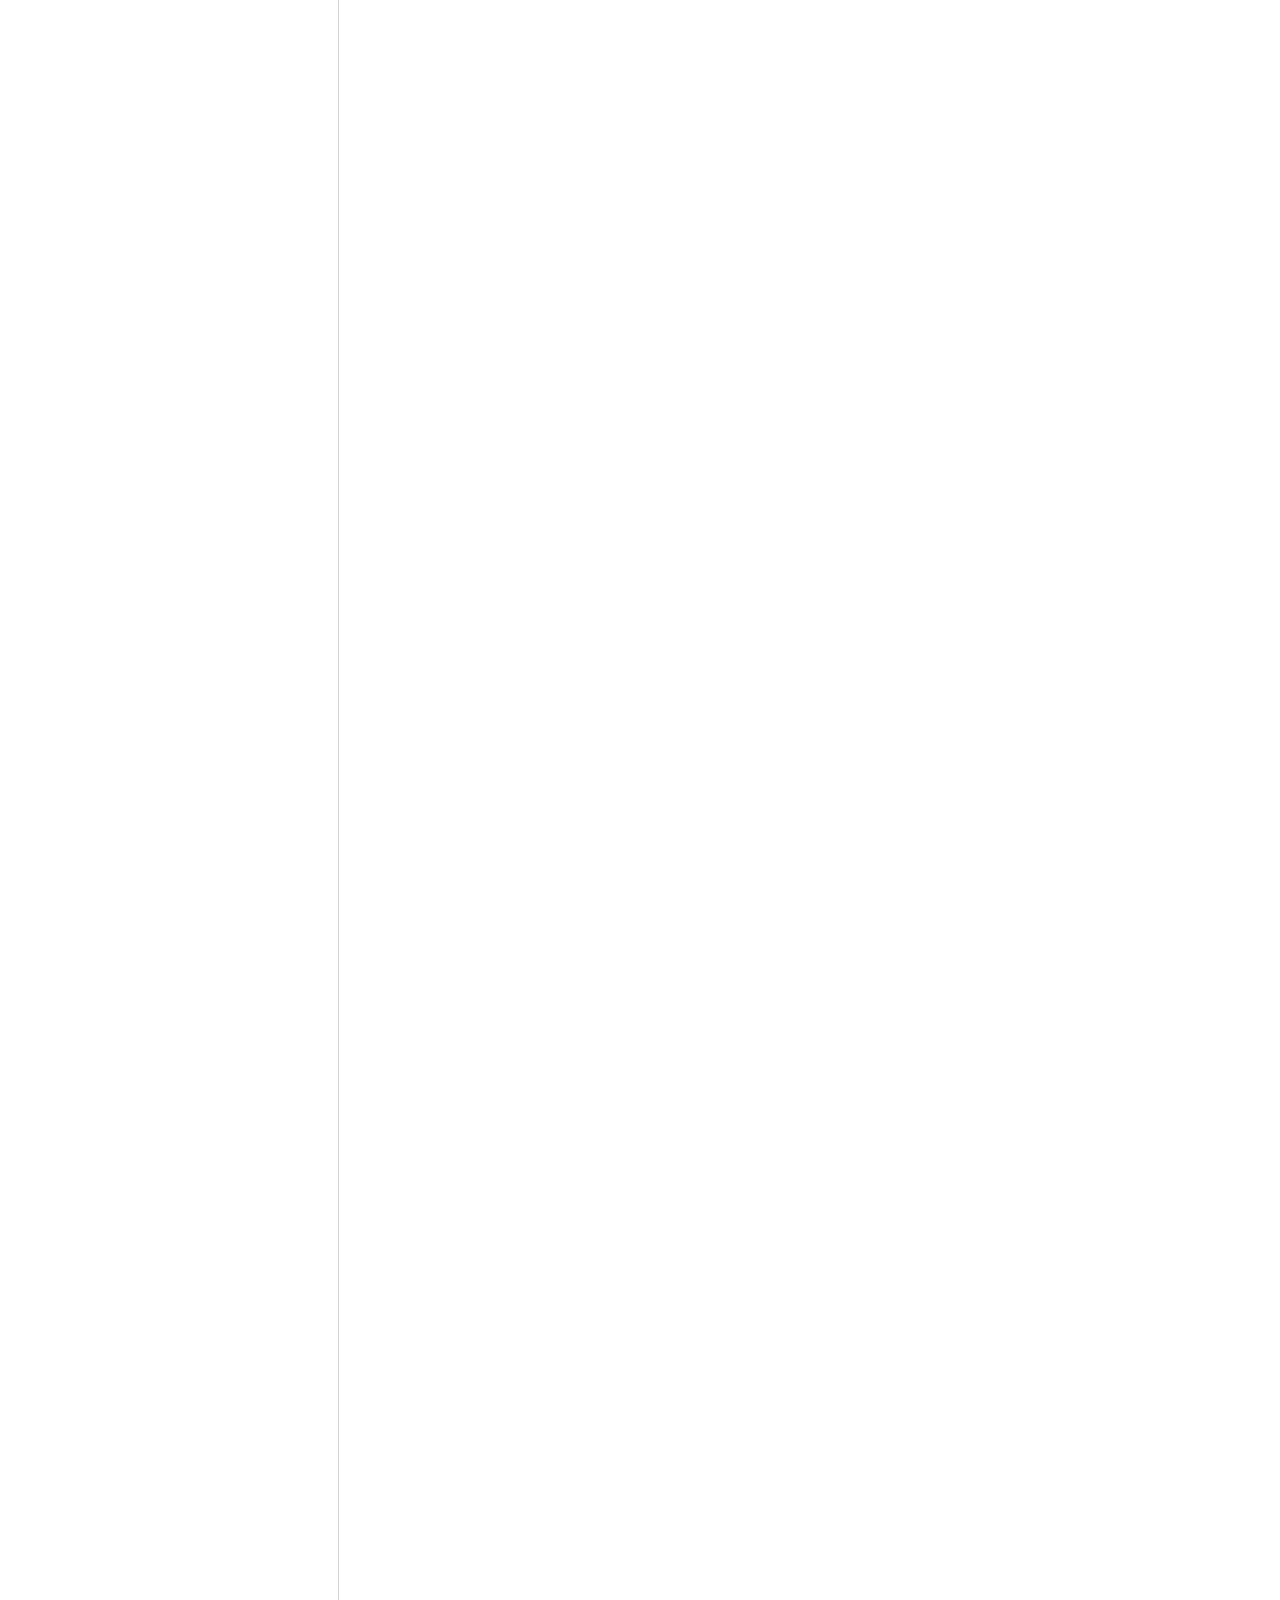
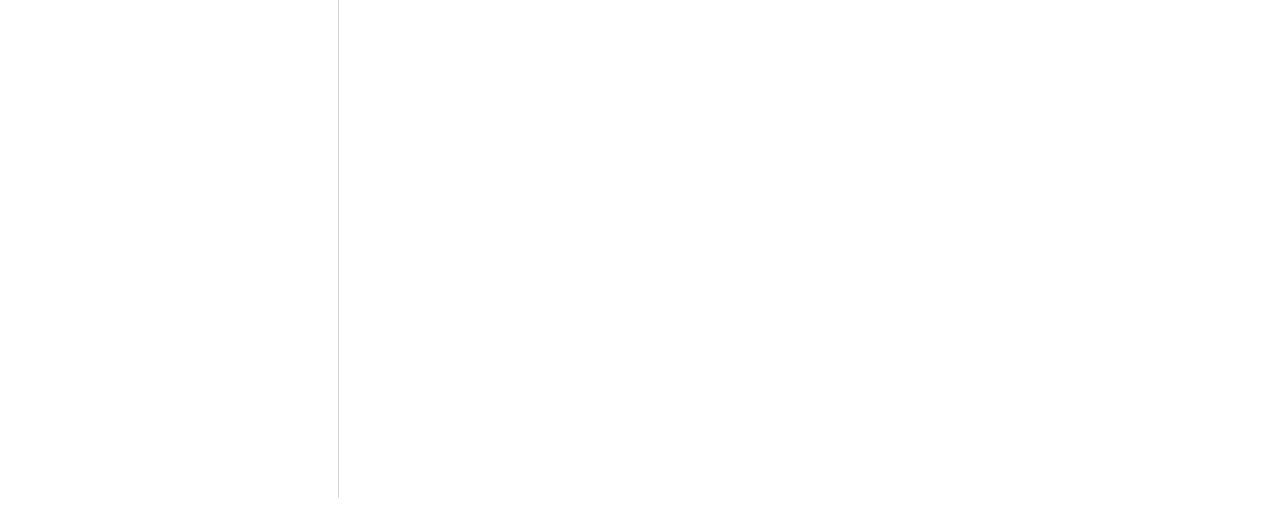
<file: experinece.html>
<!DOCTYPE html>
<html lang="en-US">
  <head>
    <meta charset="utf-8">
    <meta name="viewport" content="width=device-width">
    <title>Experience</title>
    <link rel="stylesheet" href="style.css" />
  </head>
  <body>
    <div>
        <ul class = "references">
            <a href="index.html">About</a>
            <a href="education.html">Education</a>
            <a href="experinece.html">Experience</a>
            <a href="interests.html">Interests</a>
            <a href="skills.html">Skills</a>
        </ul>
    </div>
    <section>
        <div class ="flex1">
    <figure>
        <img src="IMG_4810.jpg" alt="Lebron James Profile Picture" width = 300 height = 300 >
    </figure>

    <h2>
        Maheen Raza
    </h2>
    <h3>
        Software Engineering Student
    </h3>
    <p style="color:blueviolet">
        maheen.raza@ucalgary.ca
    </p>
    </div>
    <div class ="flex2">
    <h3 class = "title">
        Experience
    </h3>
    <table>
        <tr>
            <th>
               I haven't worked a day in my life!&emsp;&emsp;
            </th>
            <td class = "shiftrightwcolor">
                2003-2023
            </td>
        </tr>
    </table>
    <p>Here is my resume: <a href = "Resume.pdf" target="_blank">here</a></p>
</div>
</section>
    </body>
    </html>
</file>
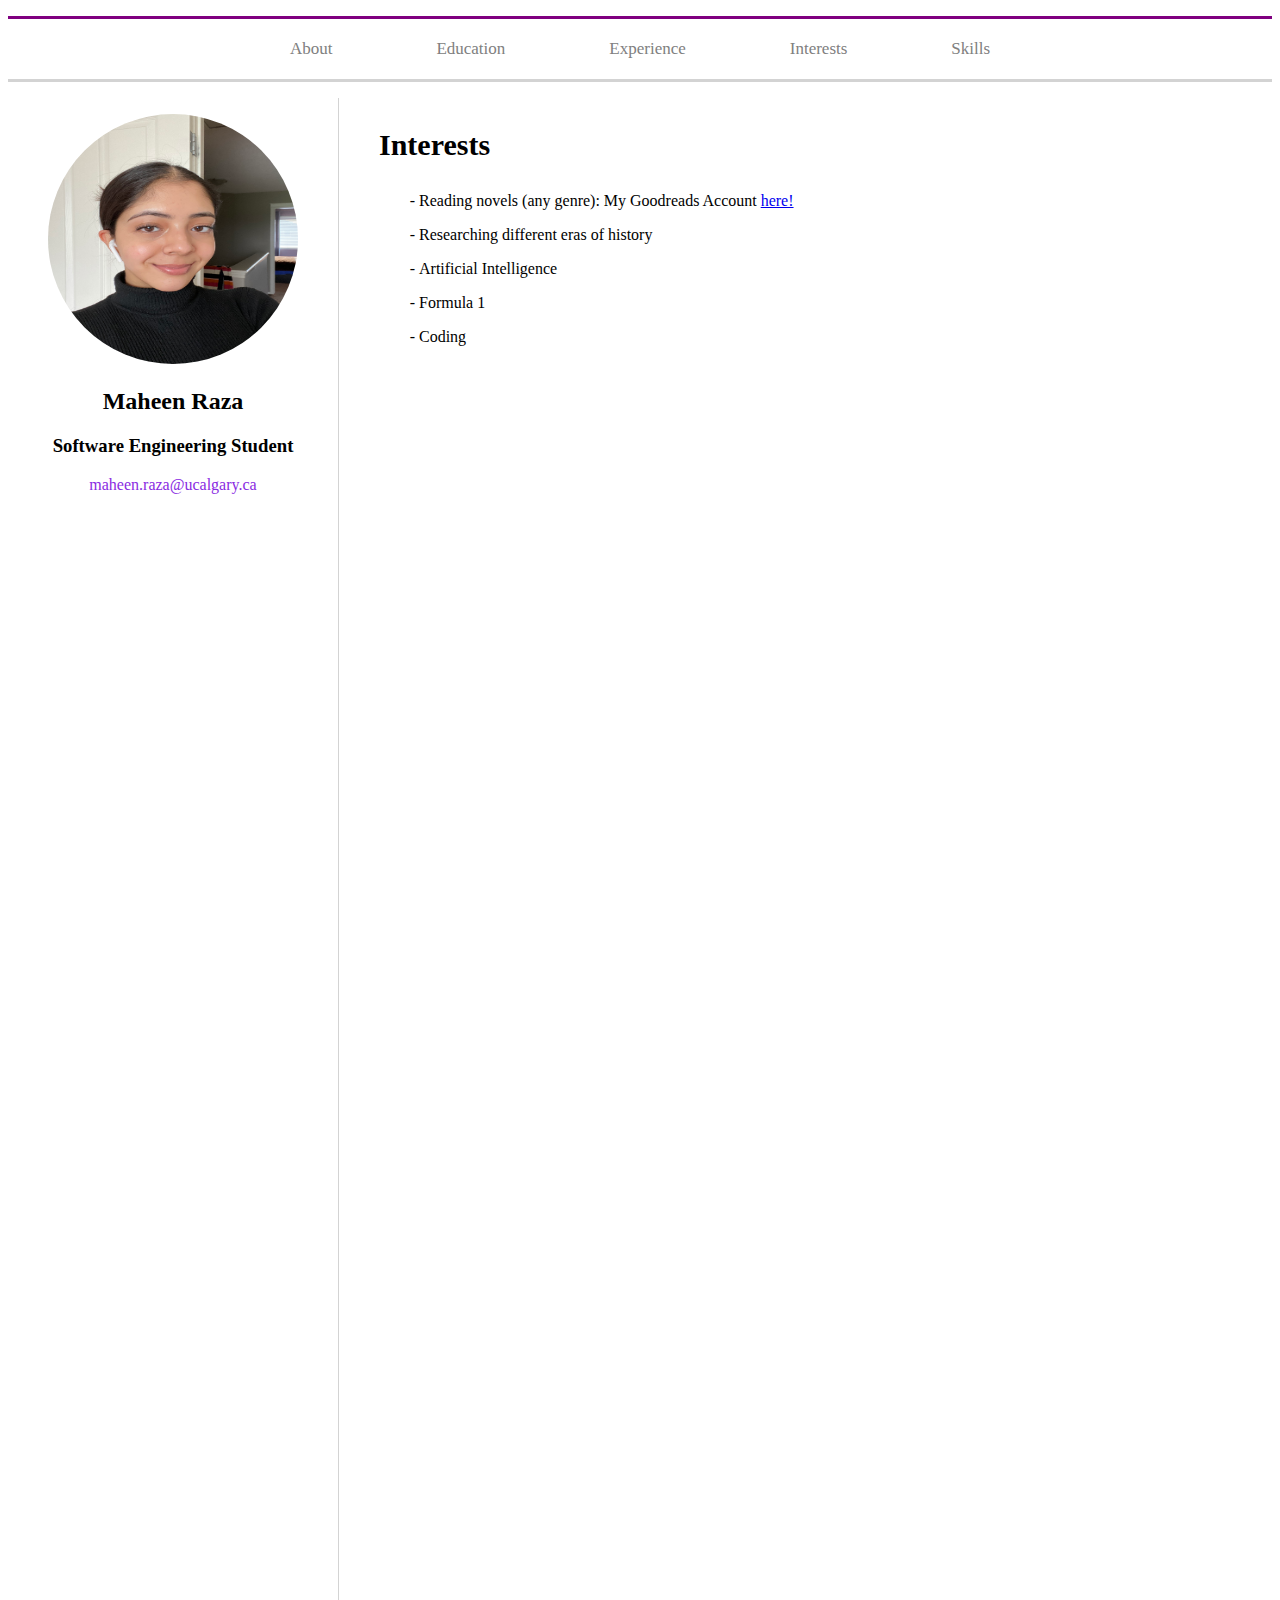
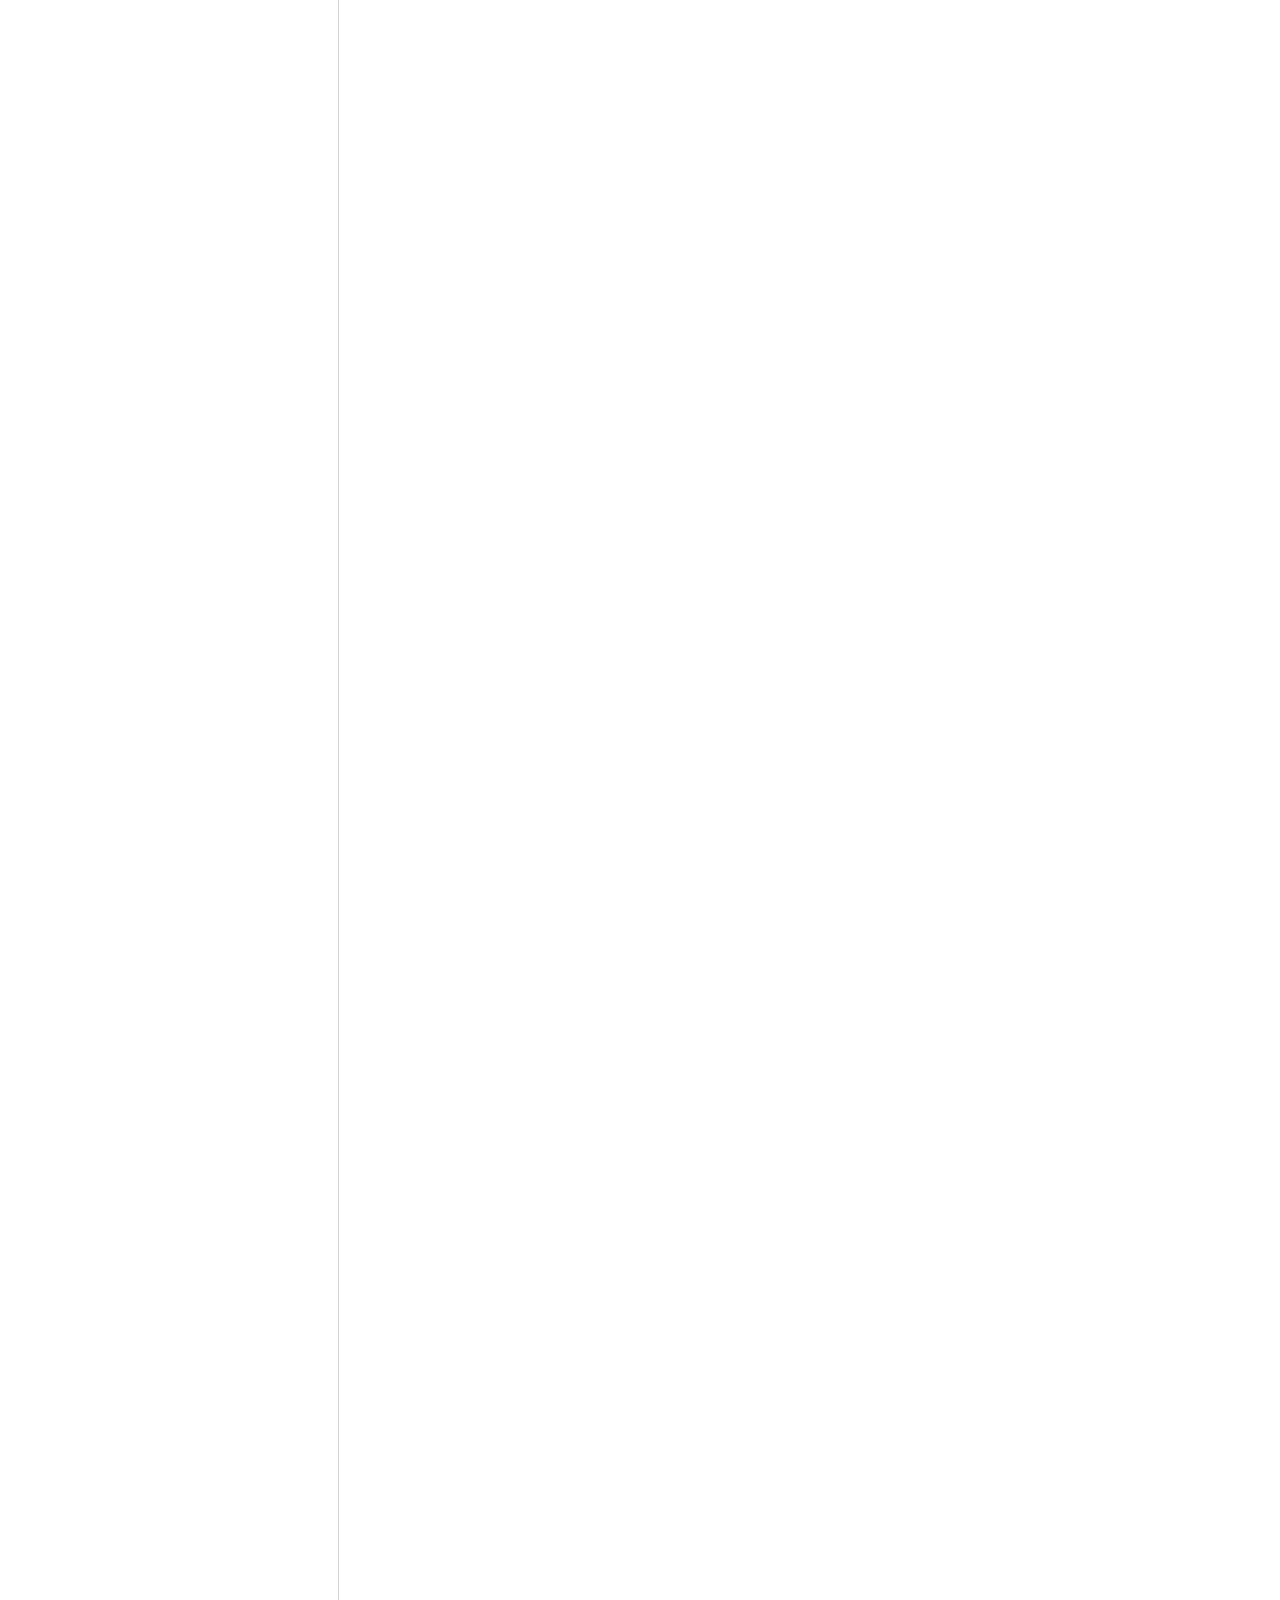
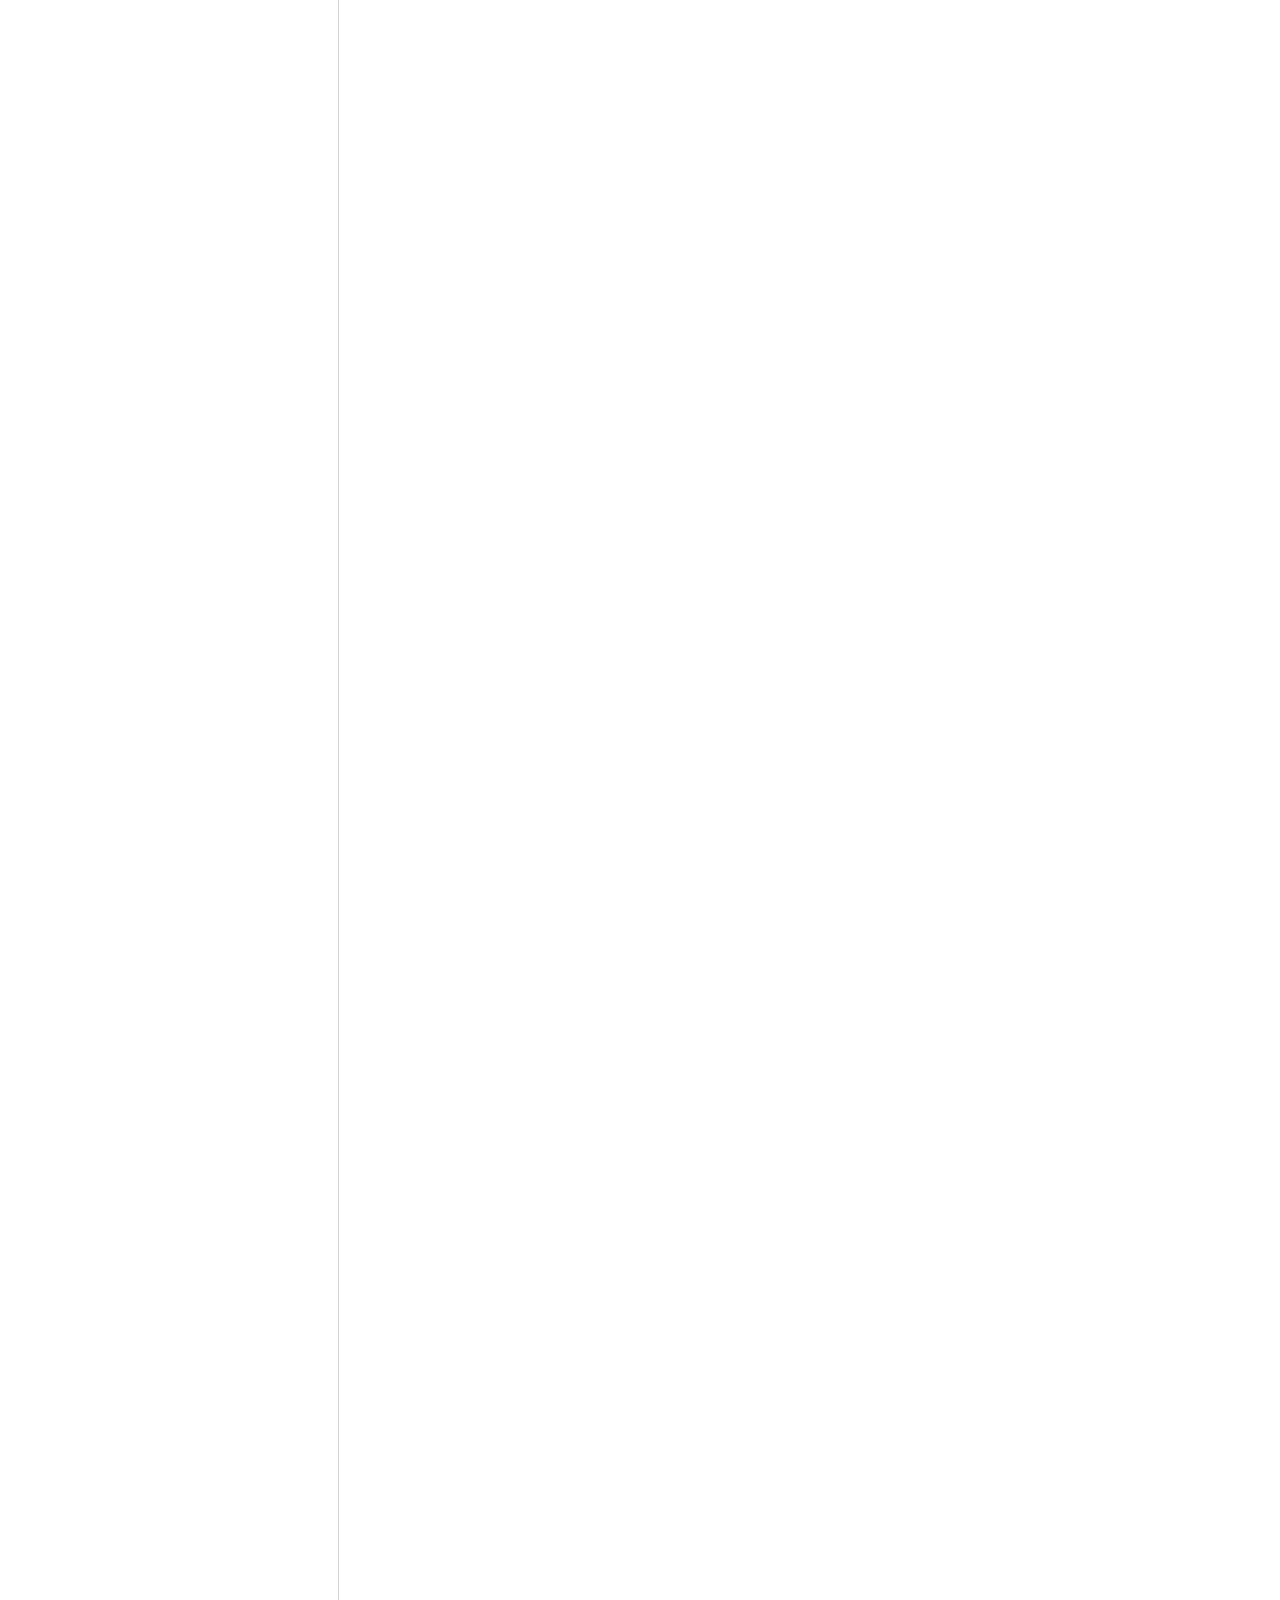
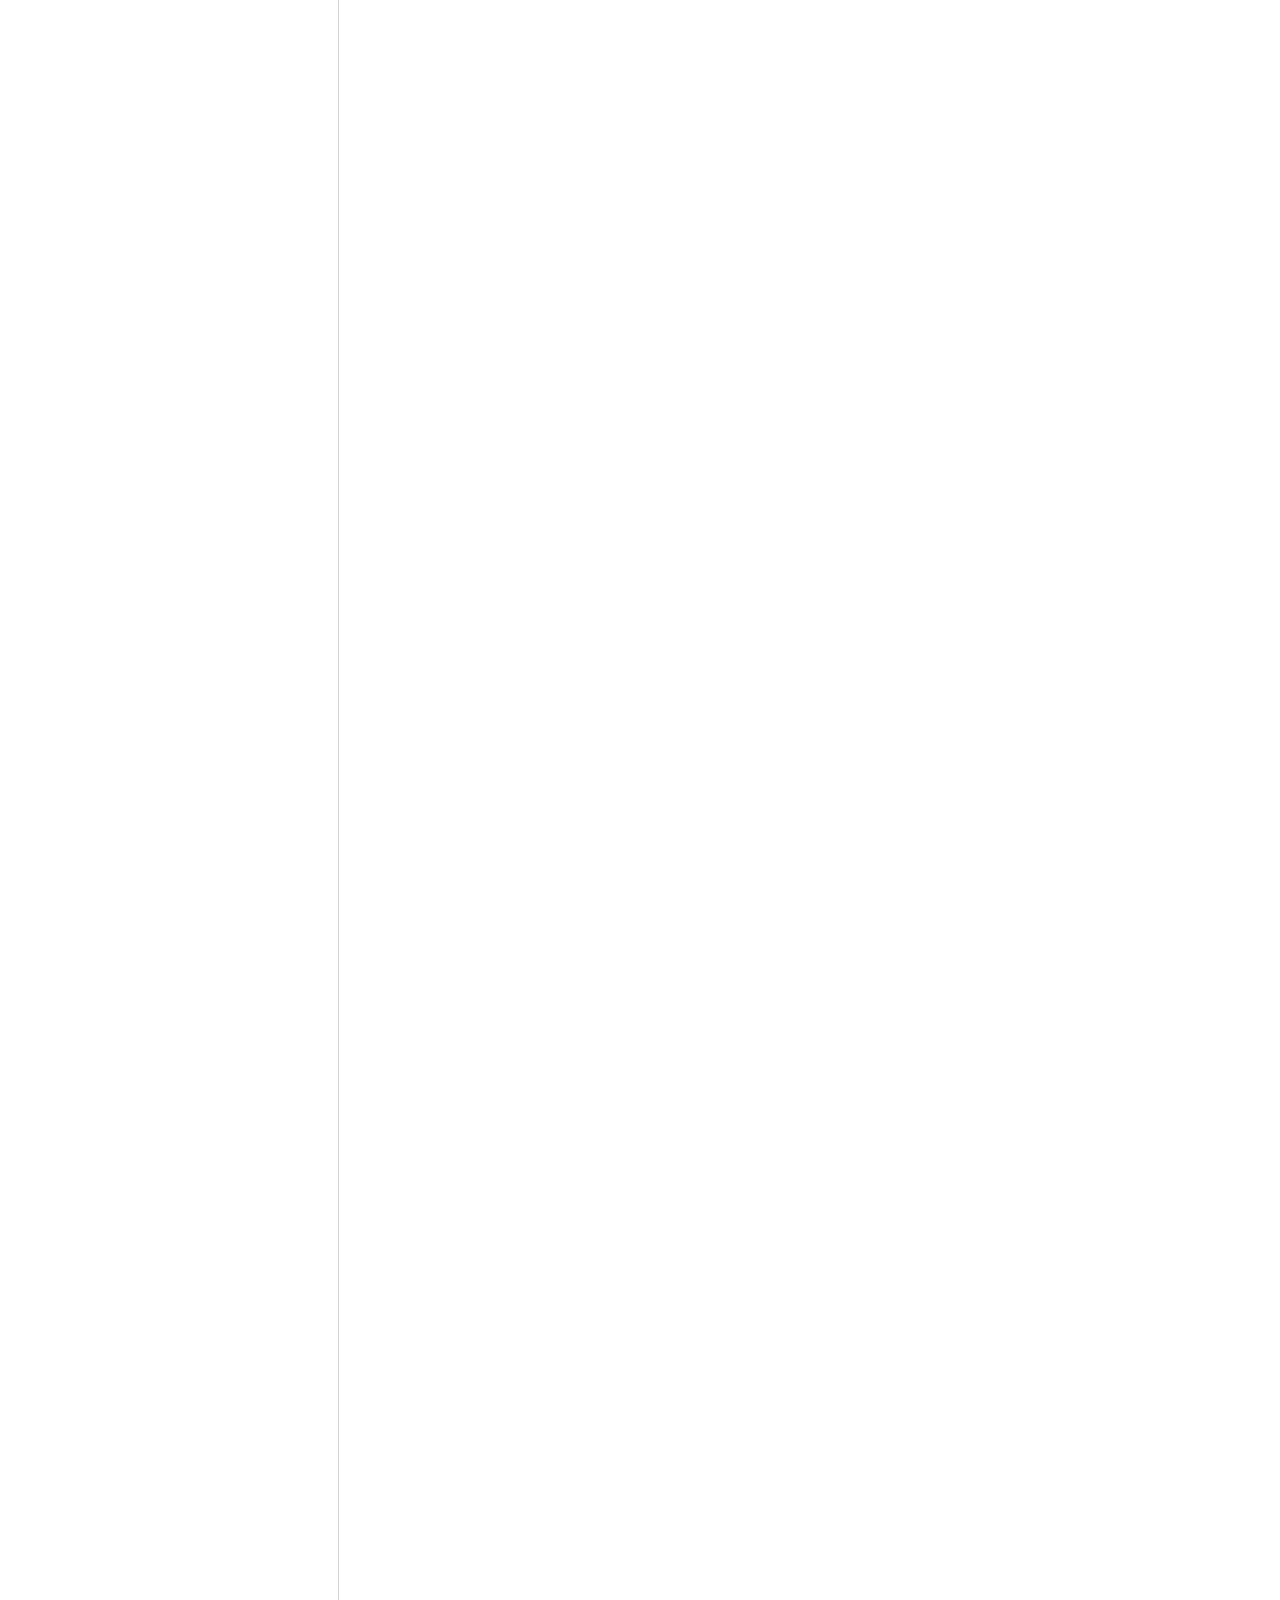
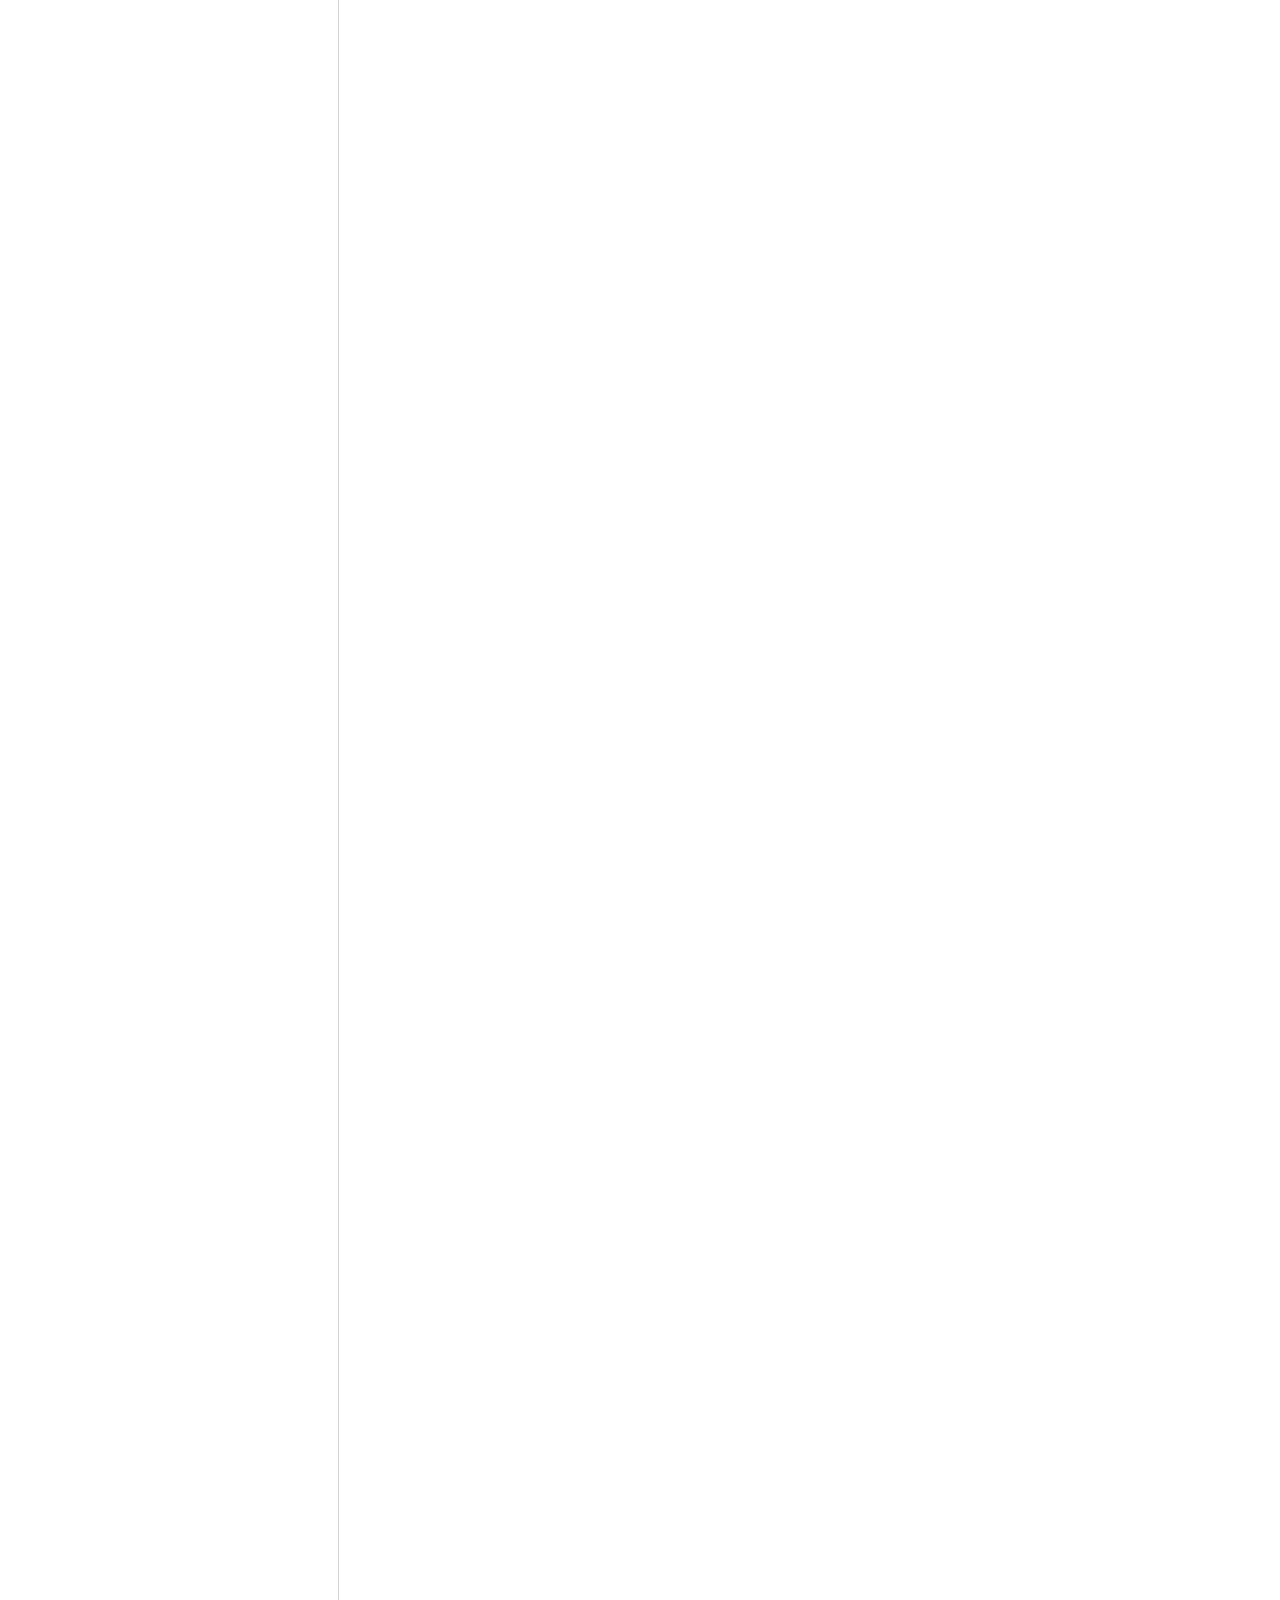
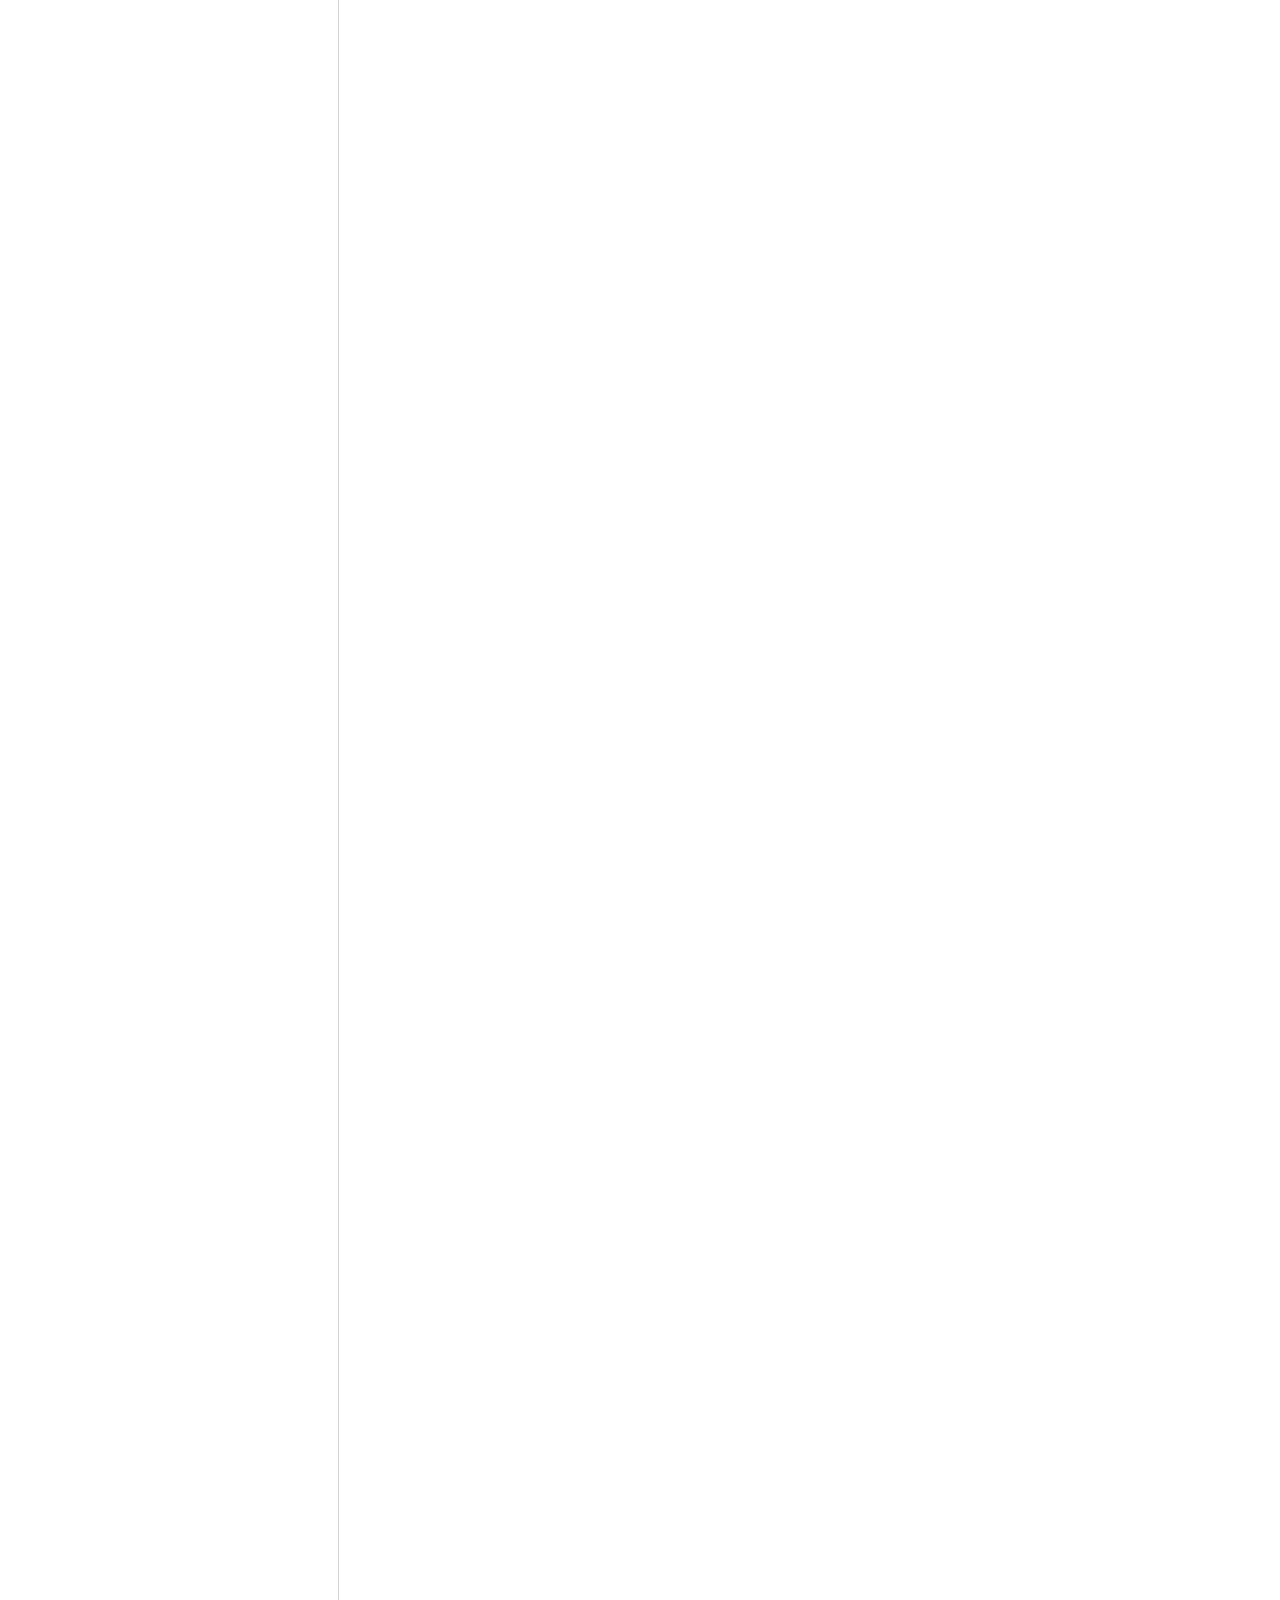
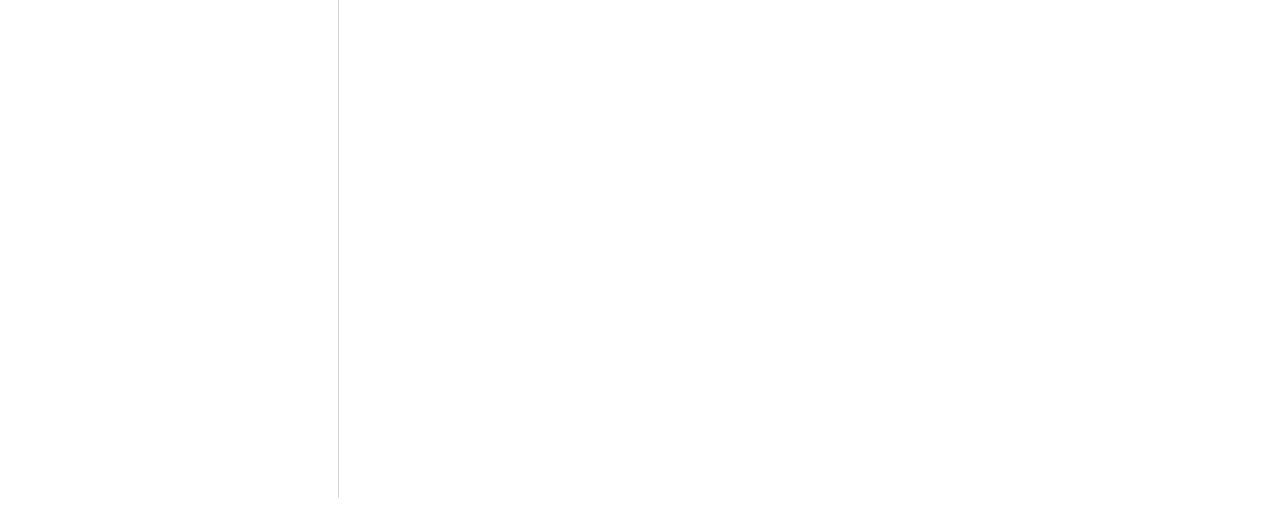
<file: interests (1).html>
<!DOCTYPE html>
<html lang="en-US">
  <head>
    <meta charset="utf-8">
    <meta name="viewport" content="width=device-width">
    <title>Interests</title>
    <link rel="stylesheet" href="style.css" />
  </head>
  <body>
    <div>
        <ul class = "references">
            <a href="index.html">About</a>
            <a href="education.html">Education</a>
            <a href="experinece.html">Experience</a>
            <a href="interests.html">Interests</a>
            <a href="skills.html">Skills</a>
        </ul>
    </div>
    
    <section>
        <div class = "flex1">
    <figure>
        <img src="IMG_4810.jpg" width = 300 height = 300 >
    </figure>
    <h2>
        Maheen Raza
    </h2>
    <h3>
        Software Engineering Student
    </h3>
    <p style="color:blueviolet">
        maheen.raza@ucalgary.ca
    </p>
</div>
<div class = "flex2">
    <h3 class = "title">
        Interests
    </h3>

    <ul>
        <li>
            Reading novels (any genre): My Goodreads Account <a href="https://www.goodreads.com/user/show/132623818-maheen"  target=”_blank”>here!</a>
            <p></p>
        </li>
        <li>
            Researching different eras of history
            <p></p>
        </li>
        <li>
            Artificial Intelligence
            <p></p>
        </li>
        <li>
            Formula 1
            <p></p>
        </li>
        <li>
            Coding
            <p></p>
        </li>
    </ul>
</div>
    </section>
    </body>
</html>
</file>
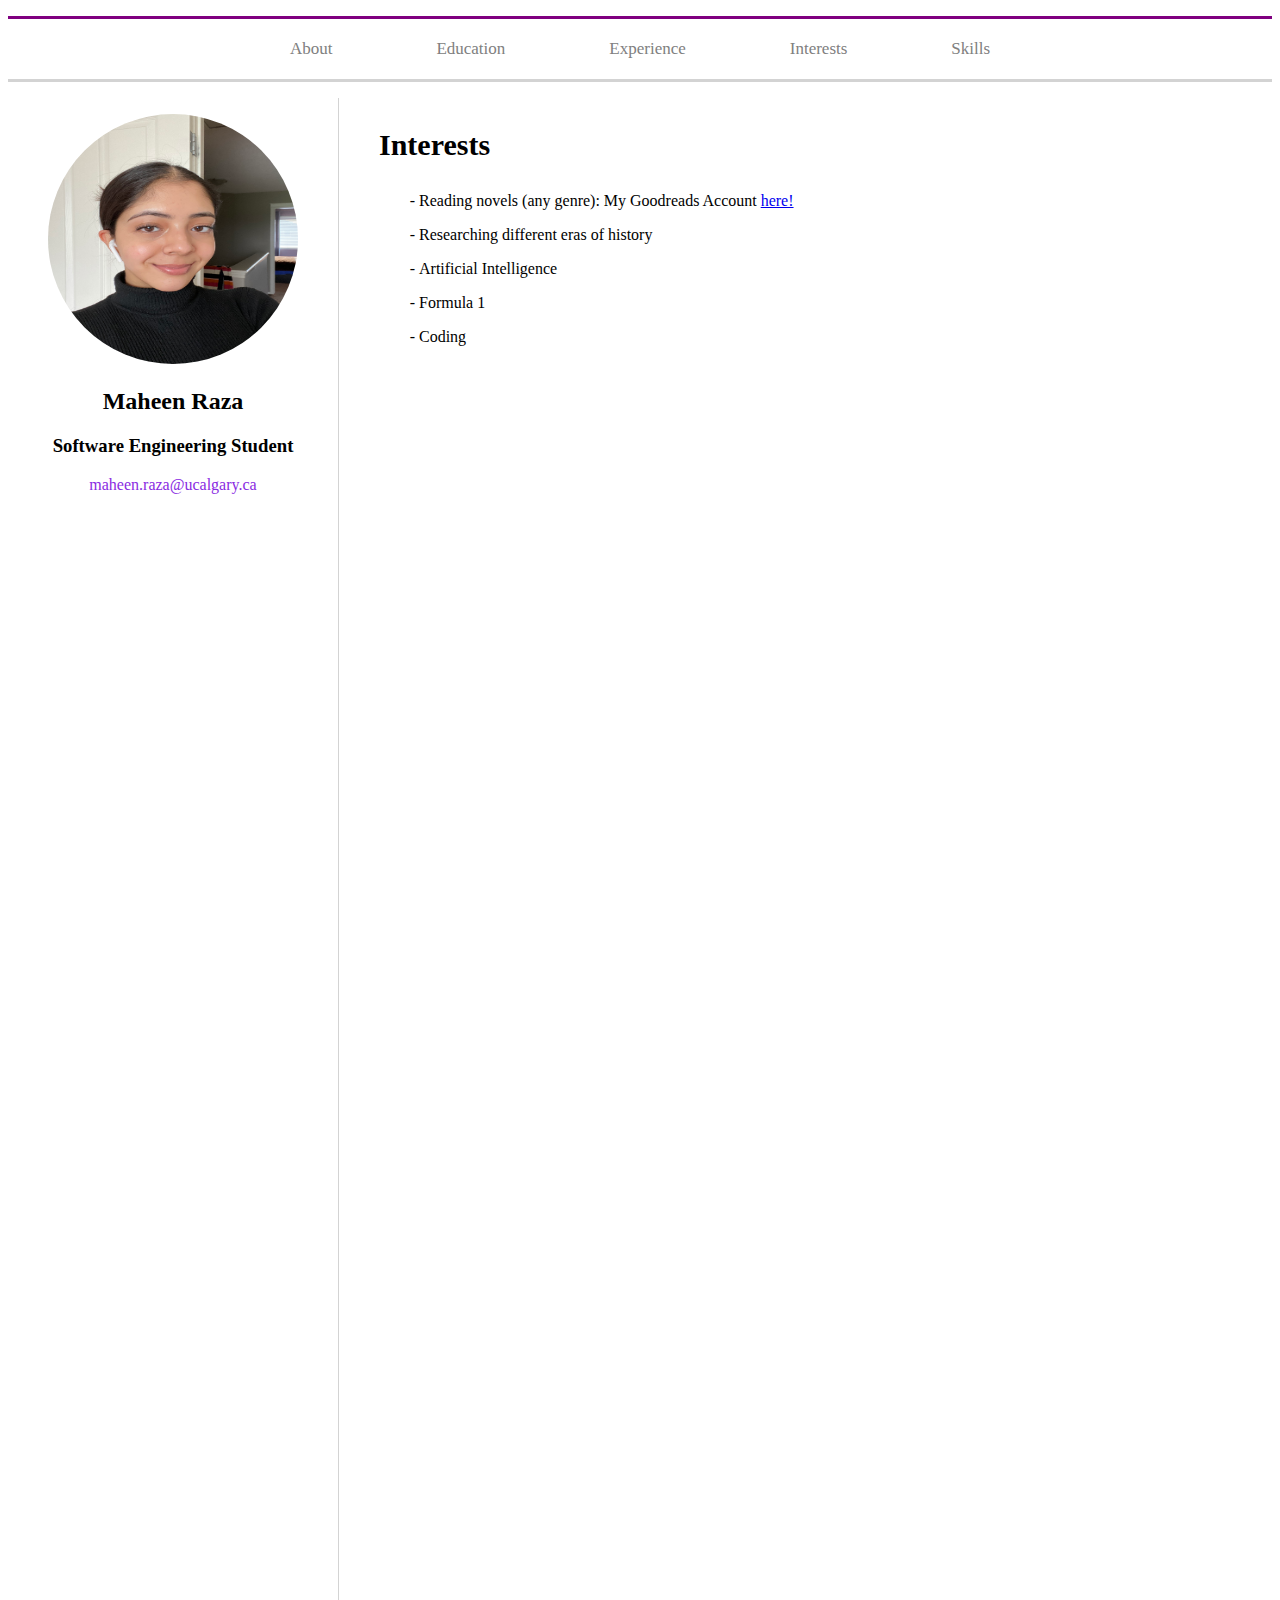
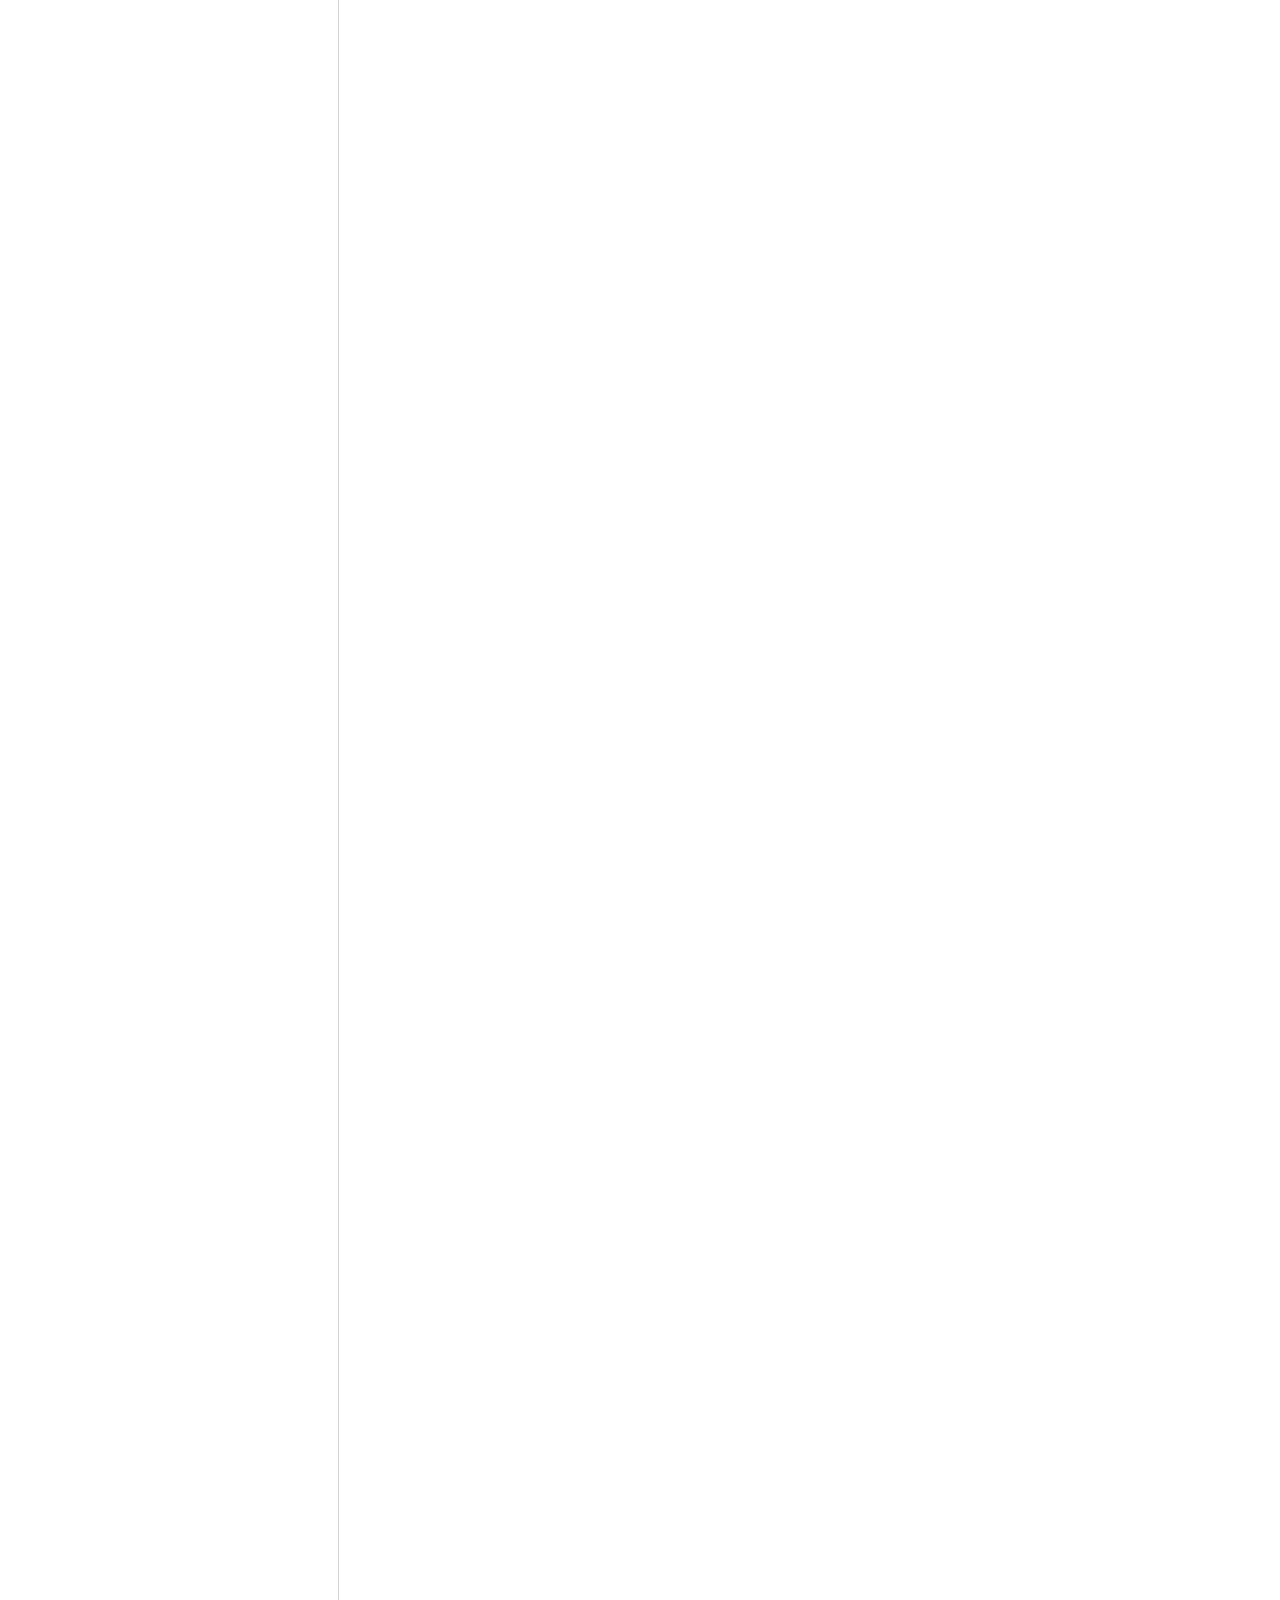
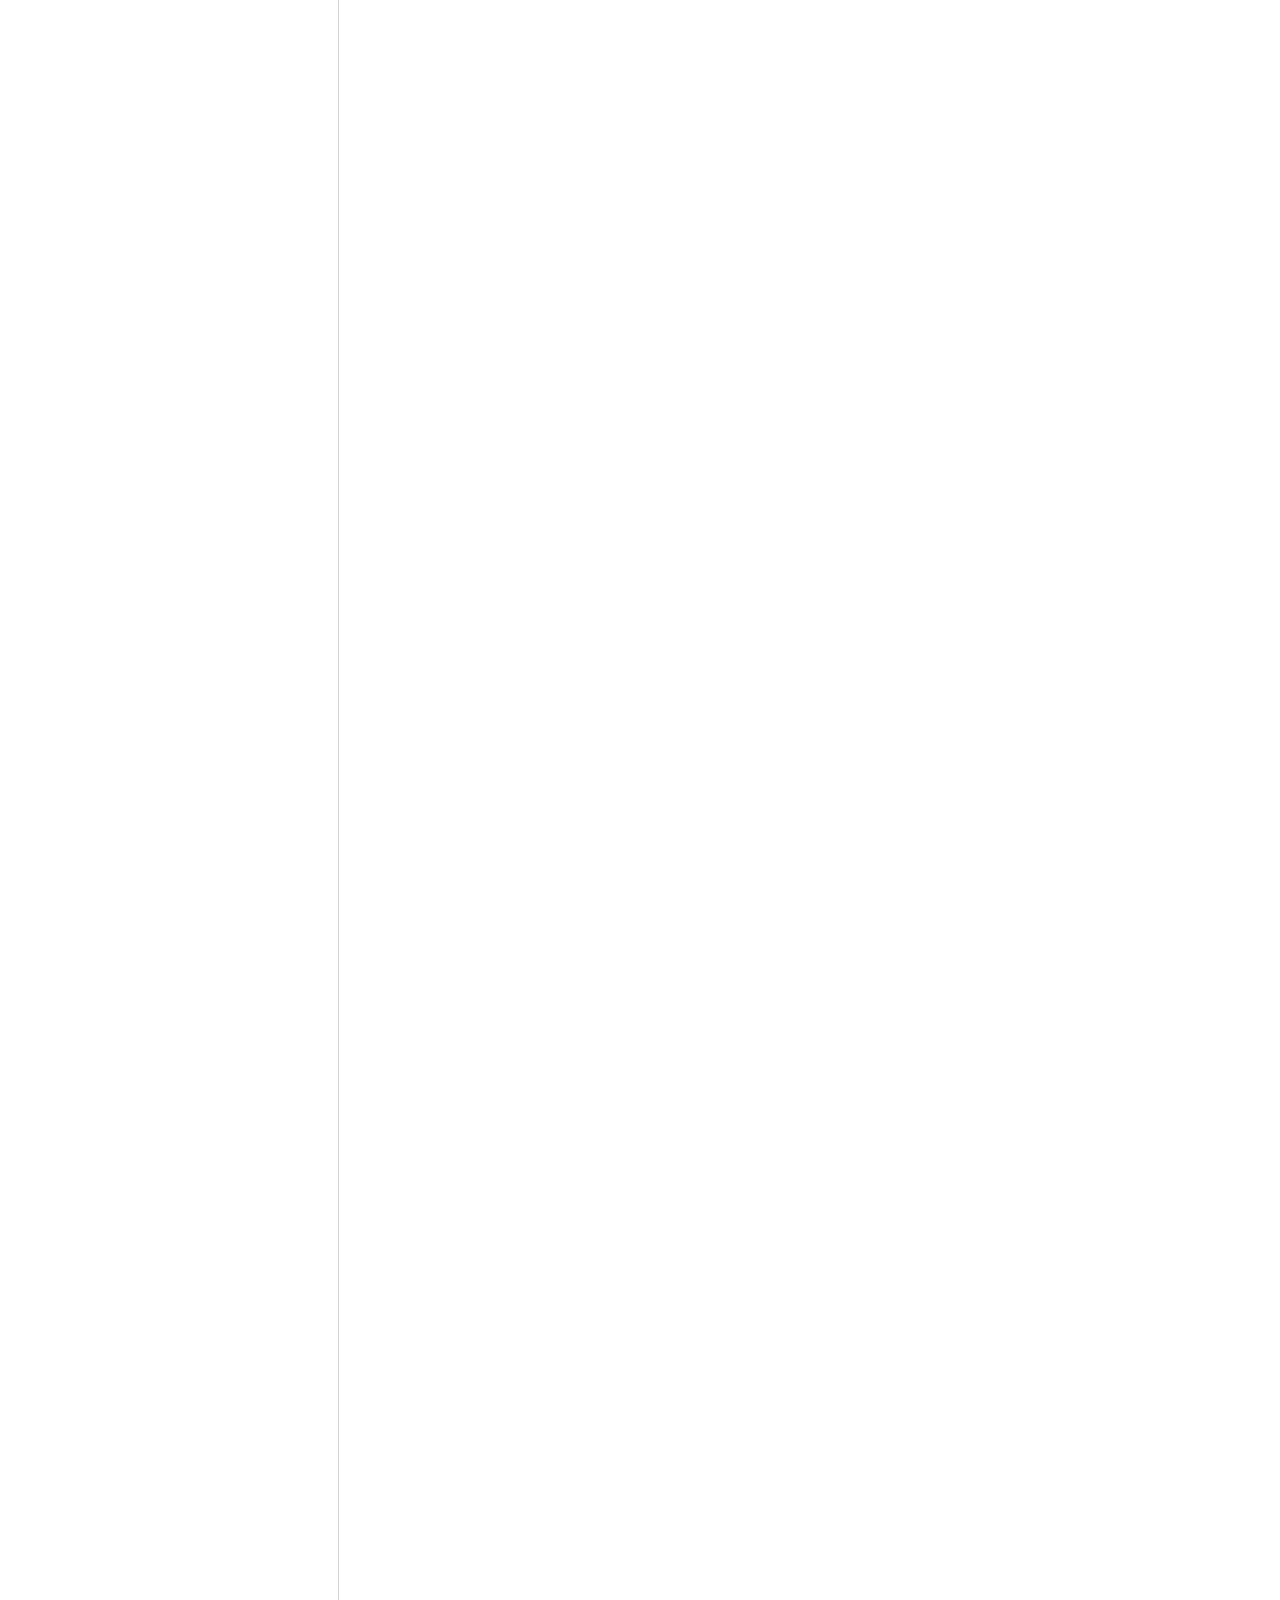
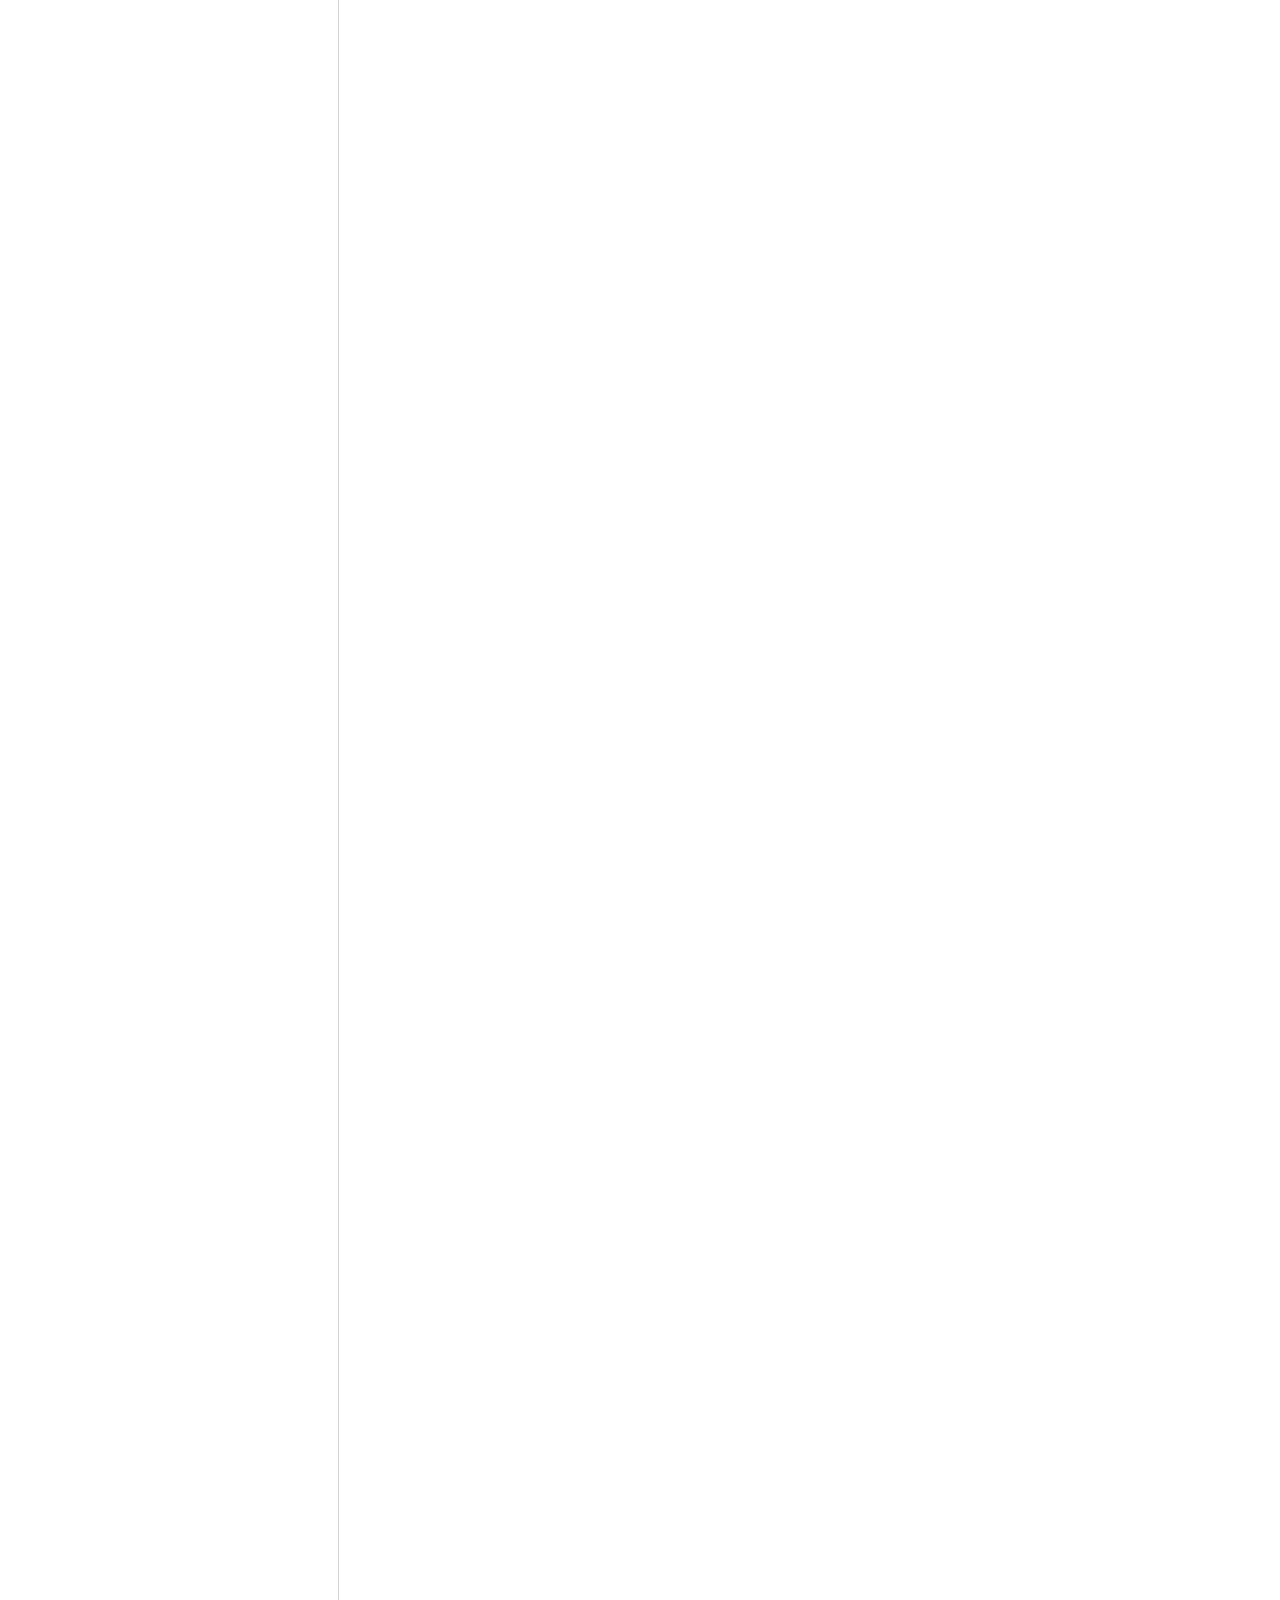
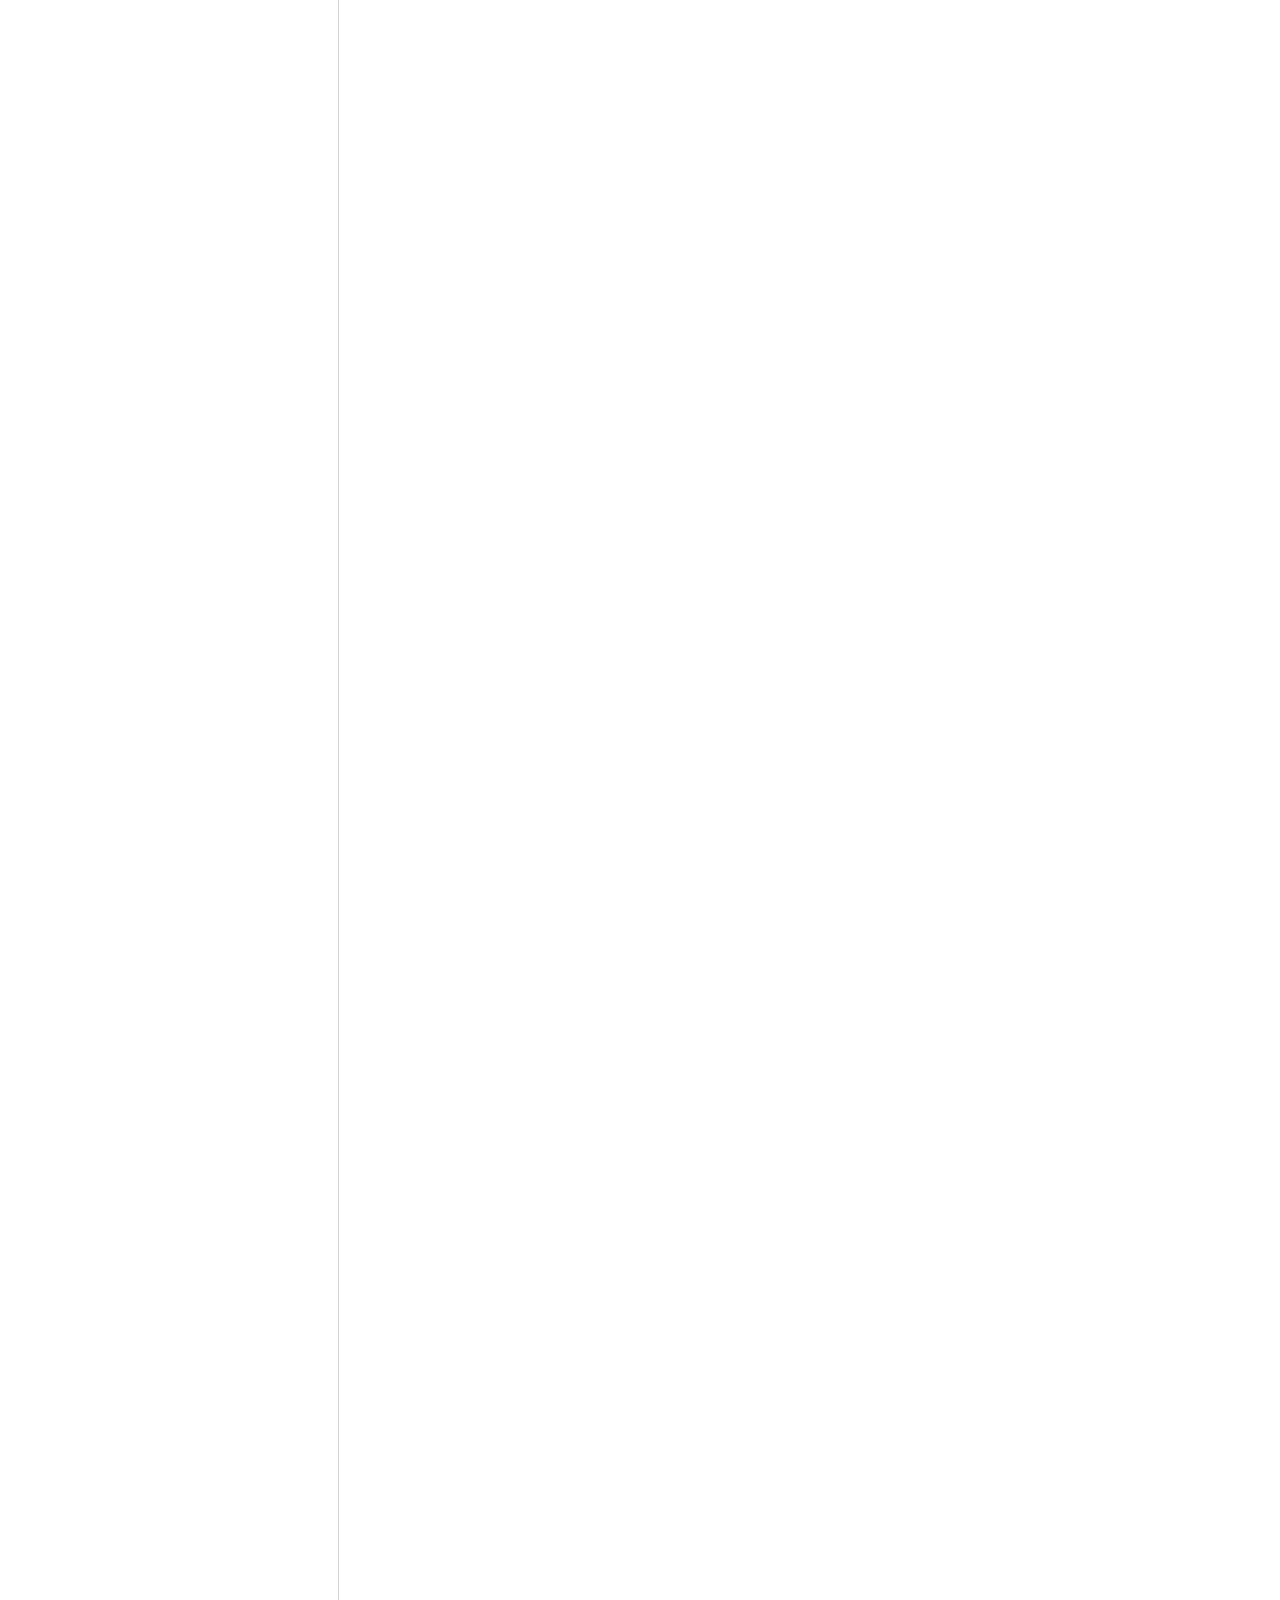
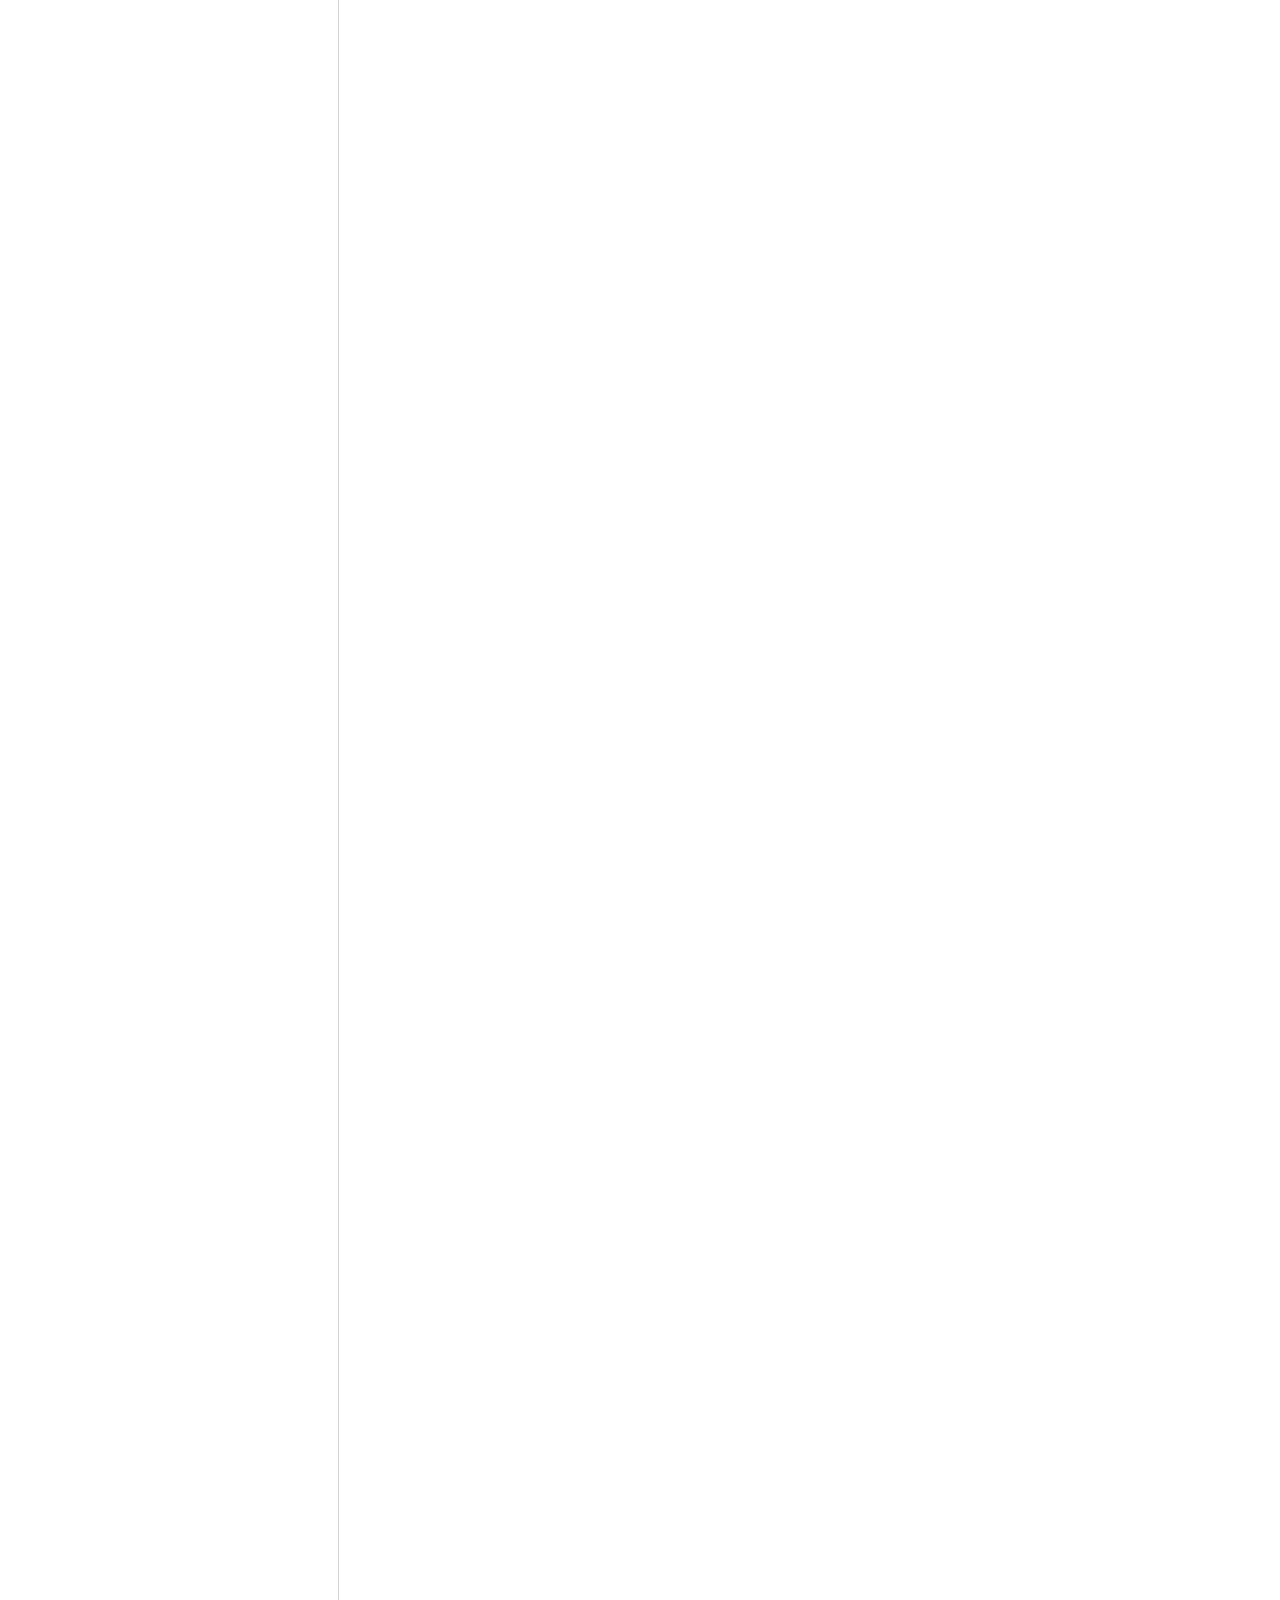
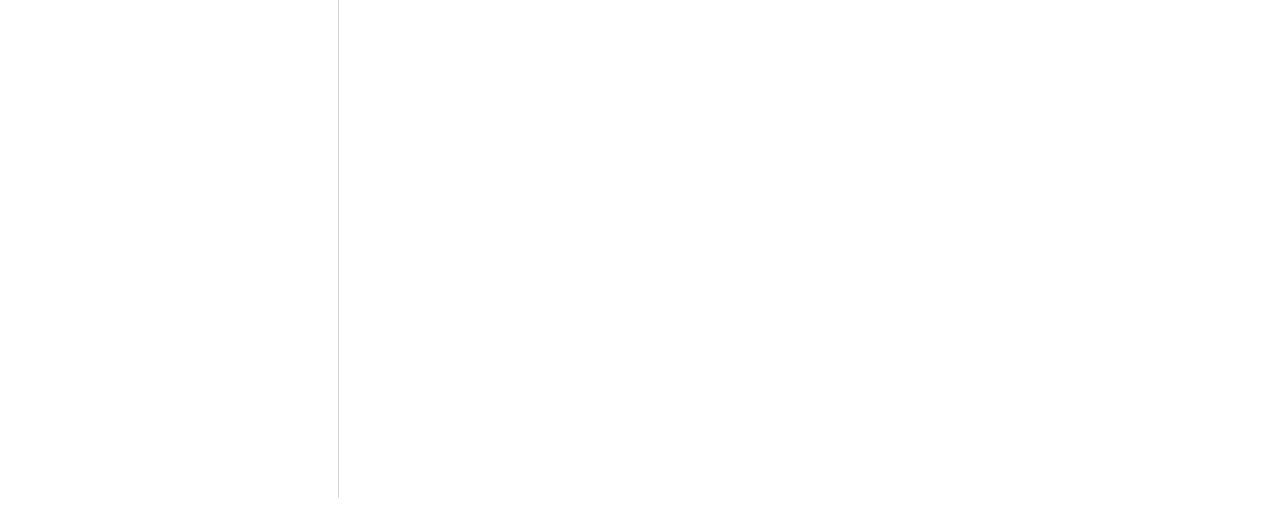
<file: interests.html>
<!DOCTYPE html>
<html lang="en-US">
  <head>
    <meta charset="utf-8">
    <meta name="viewport" content="width=device-width">
    <title>Interests</title>
    <link rel="stylesheet" href="style.css" />
  </head>
  <body>
    <div>
        <ul class = "references">
            <a href="index.html">About</a>
            <a href="education.html">Education</a>
            <a href="experinece.html">Experience</a>
            <a href="interests.html">Interests</a>
            <a href="skills.html">Skills</a>
        </ul>
    </div>
    
    <section>
        <div class = "flex1">
    <figure>
        <img src="IMG_4810.jpg" width = 300 height = 300 >
    </figure>
    <h2>
        Maheen Raza
    </h2>
    <h3>
        Software Engineering Student
    </h3>
    <p style="color:blueviolet">
        maheen.raza@ucalgary.ca
    </p>
</div>
<div class = "flex2">
    <h3 class = "title">
        Interests
    </h3>

    <ul>
        <li>
            Reading novels (any genre): My Goodreads Account <a href="https://www.goodreads.com/user/show/132623818-maheen"  target=”_blank”>here!</a>
            <p></p>
        </li>
        <li>
            Researching different eras of history
            <p></p>
        </li>
        <li>
            Artificial Intelligence
            <p></p>
        </li>
        <li>
            Formula 1
            <p></p>
        </li>
        <li>
            Coding
            <p></p>
        </li>
    </ul>
</div>
    </section>
    </body>
</html>
</file>
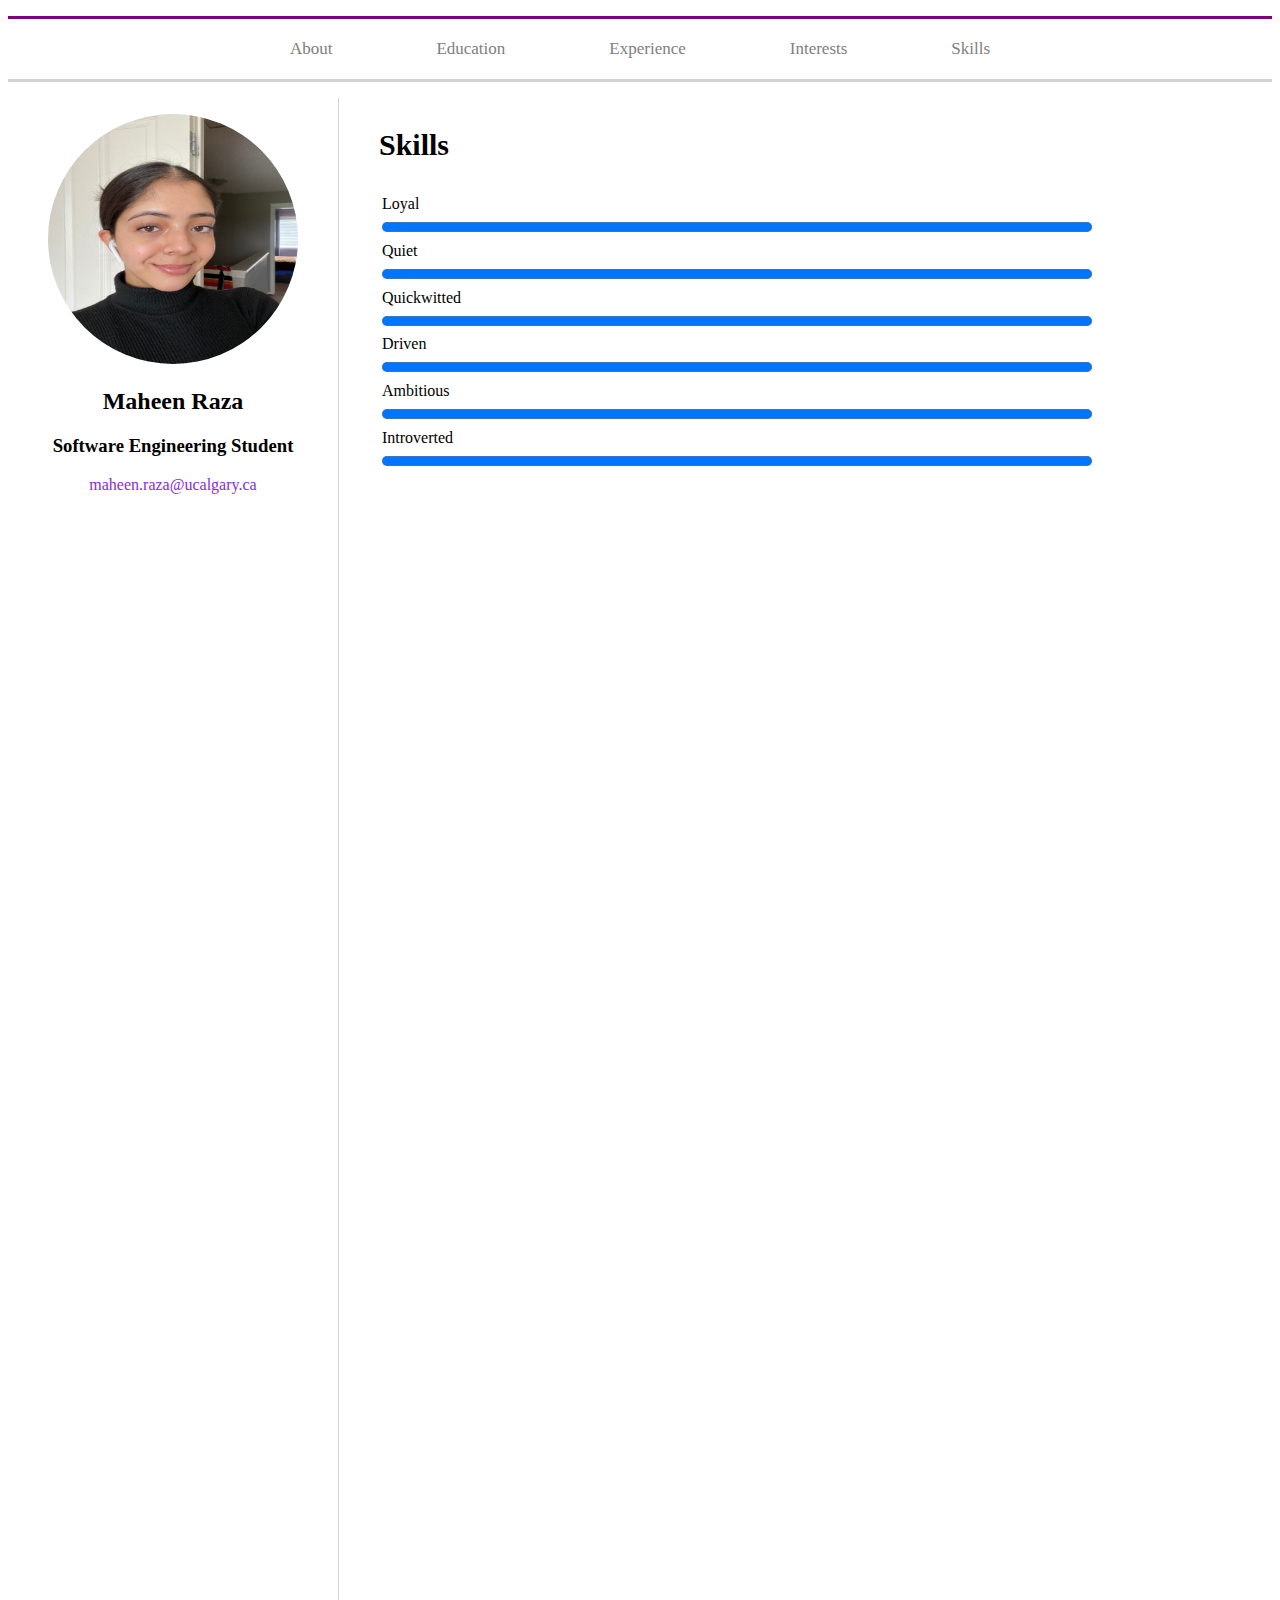
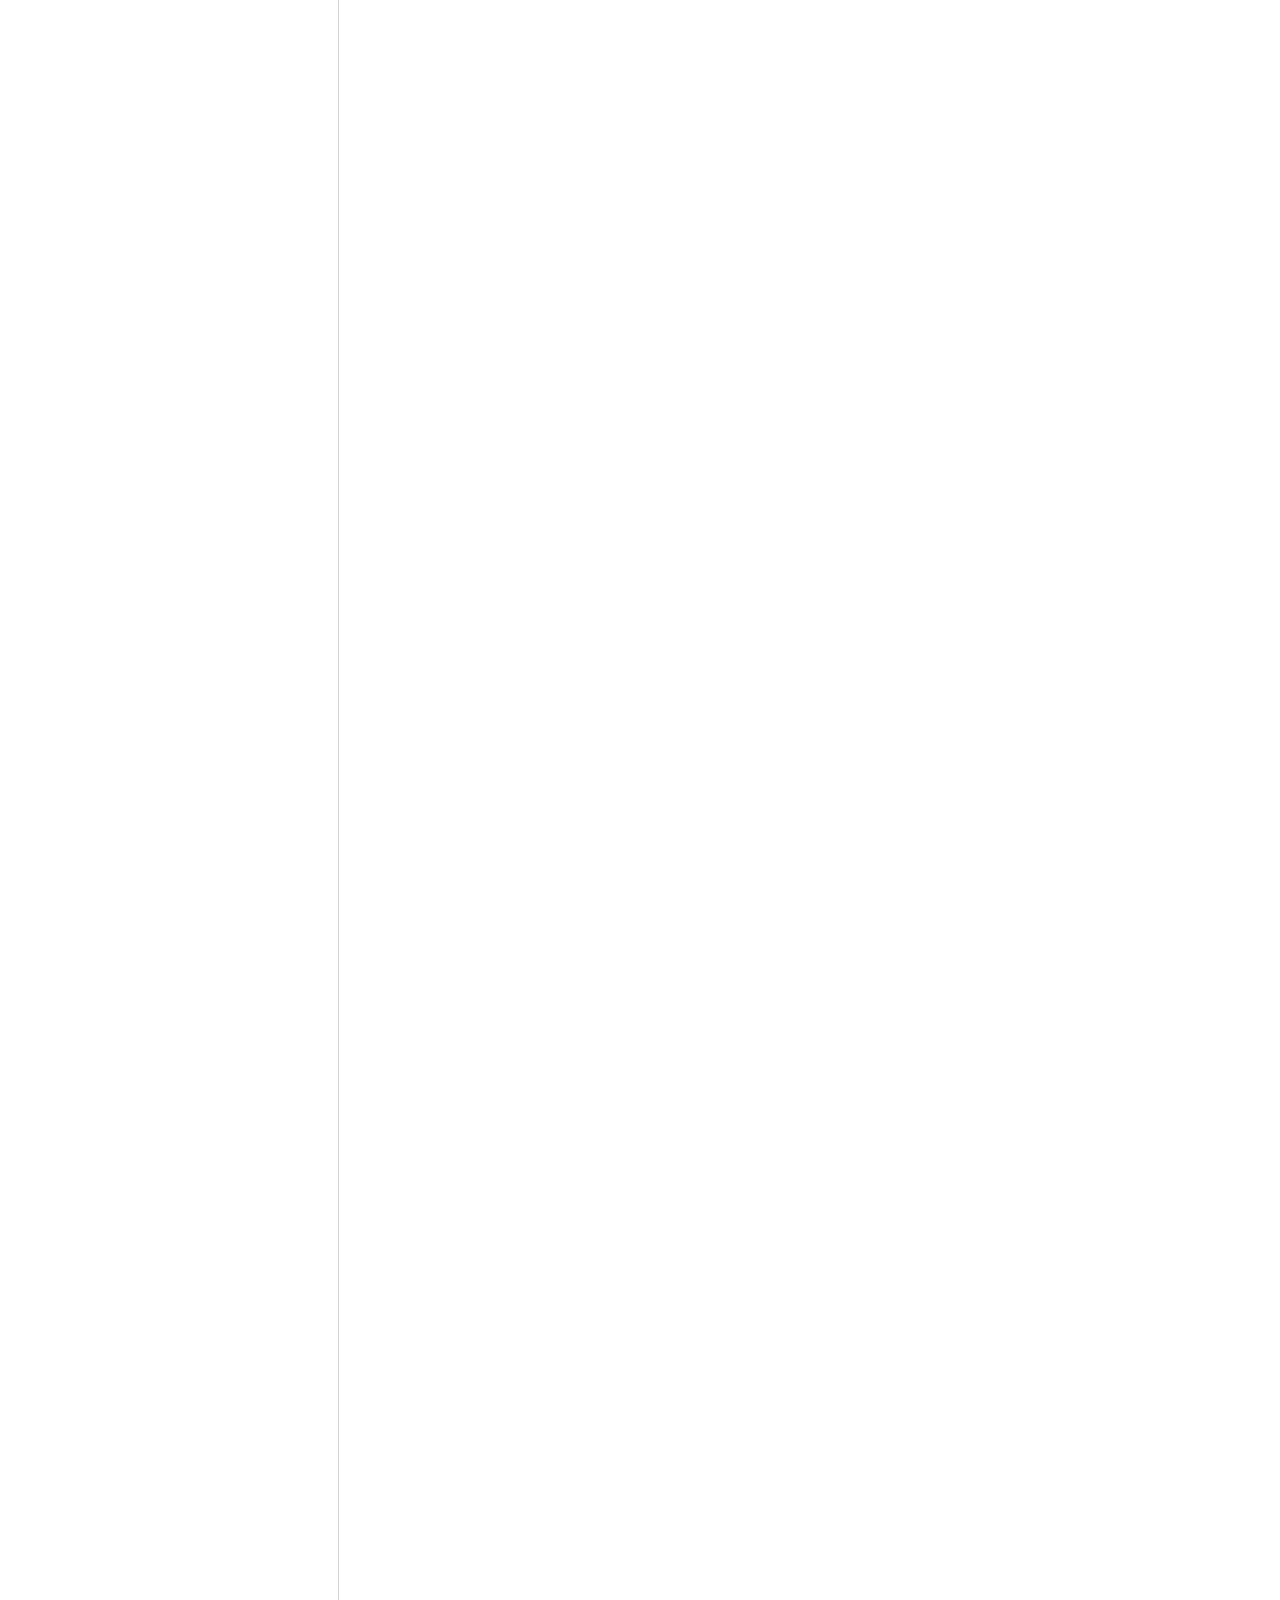
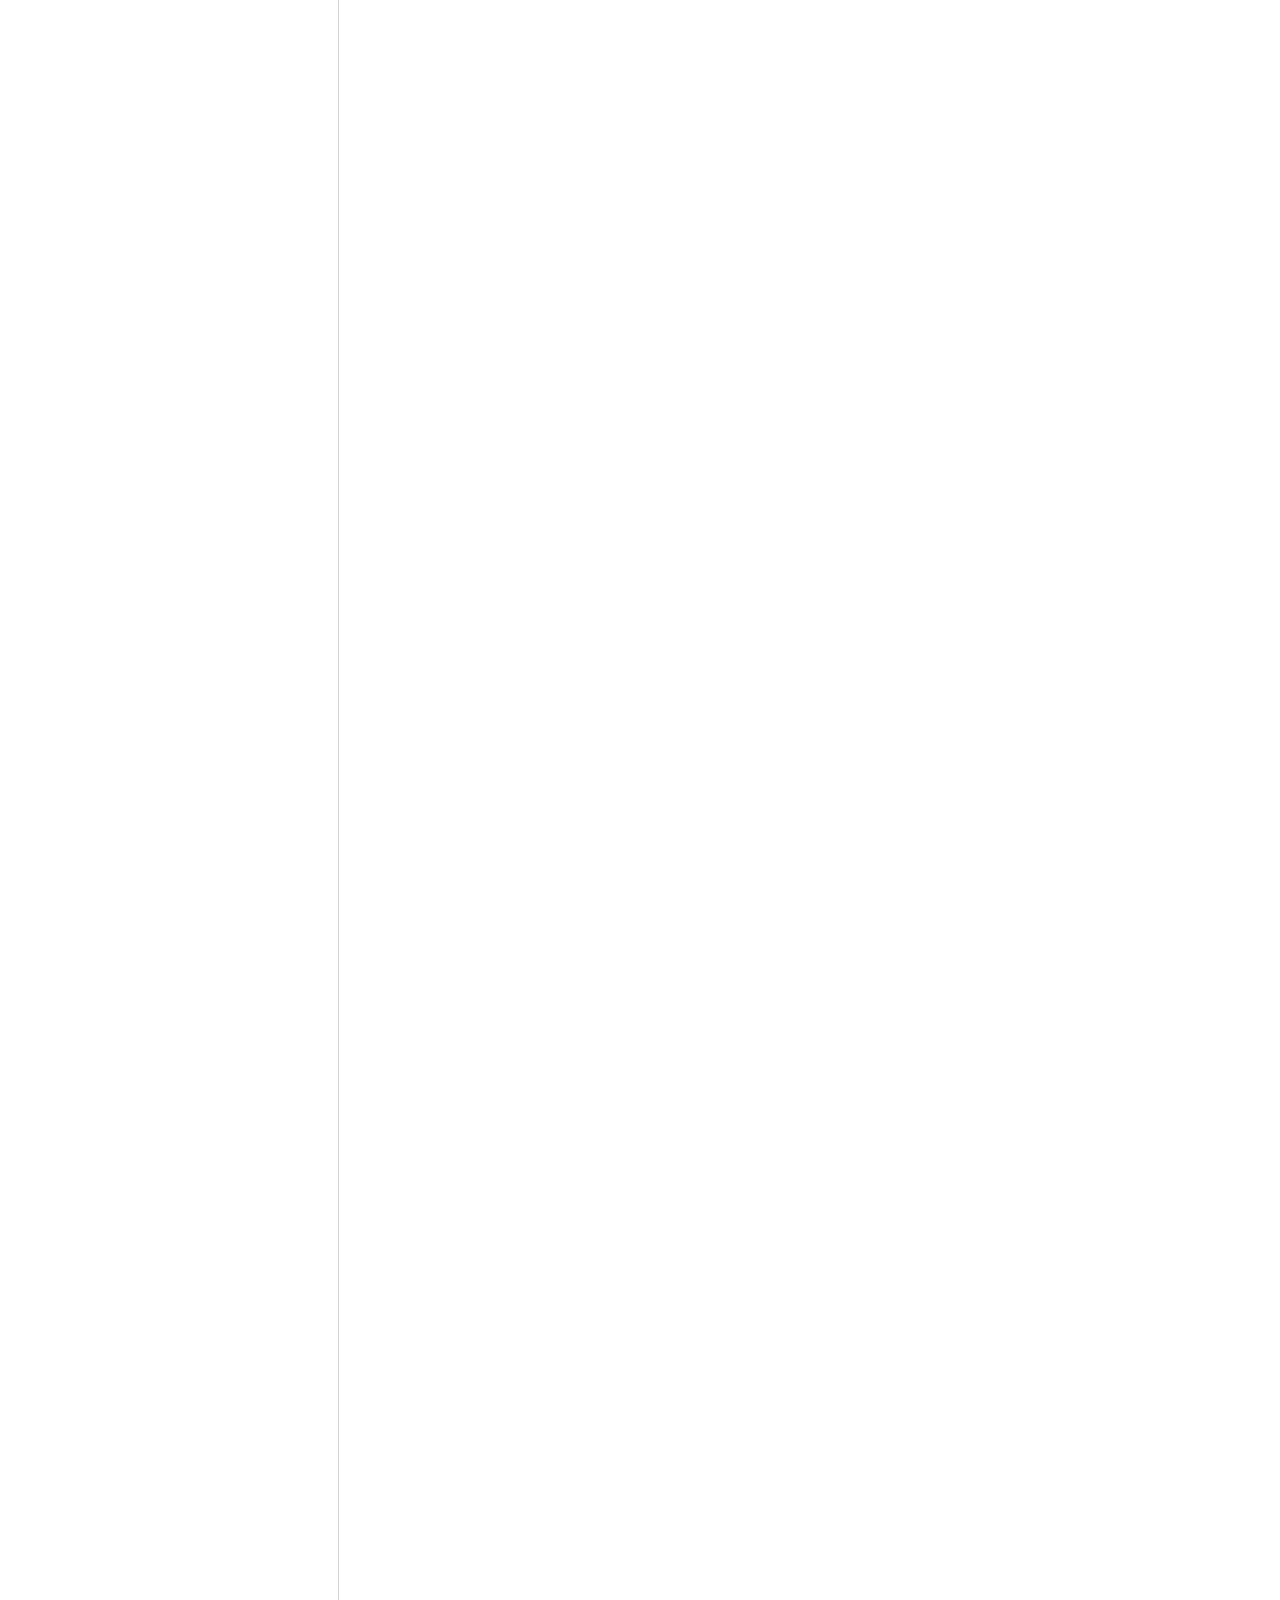
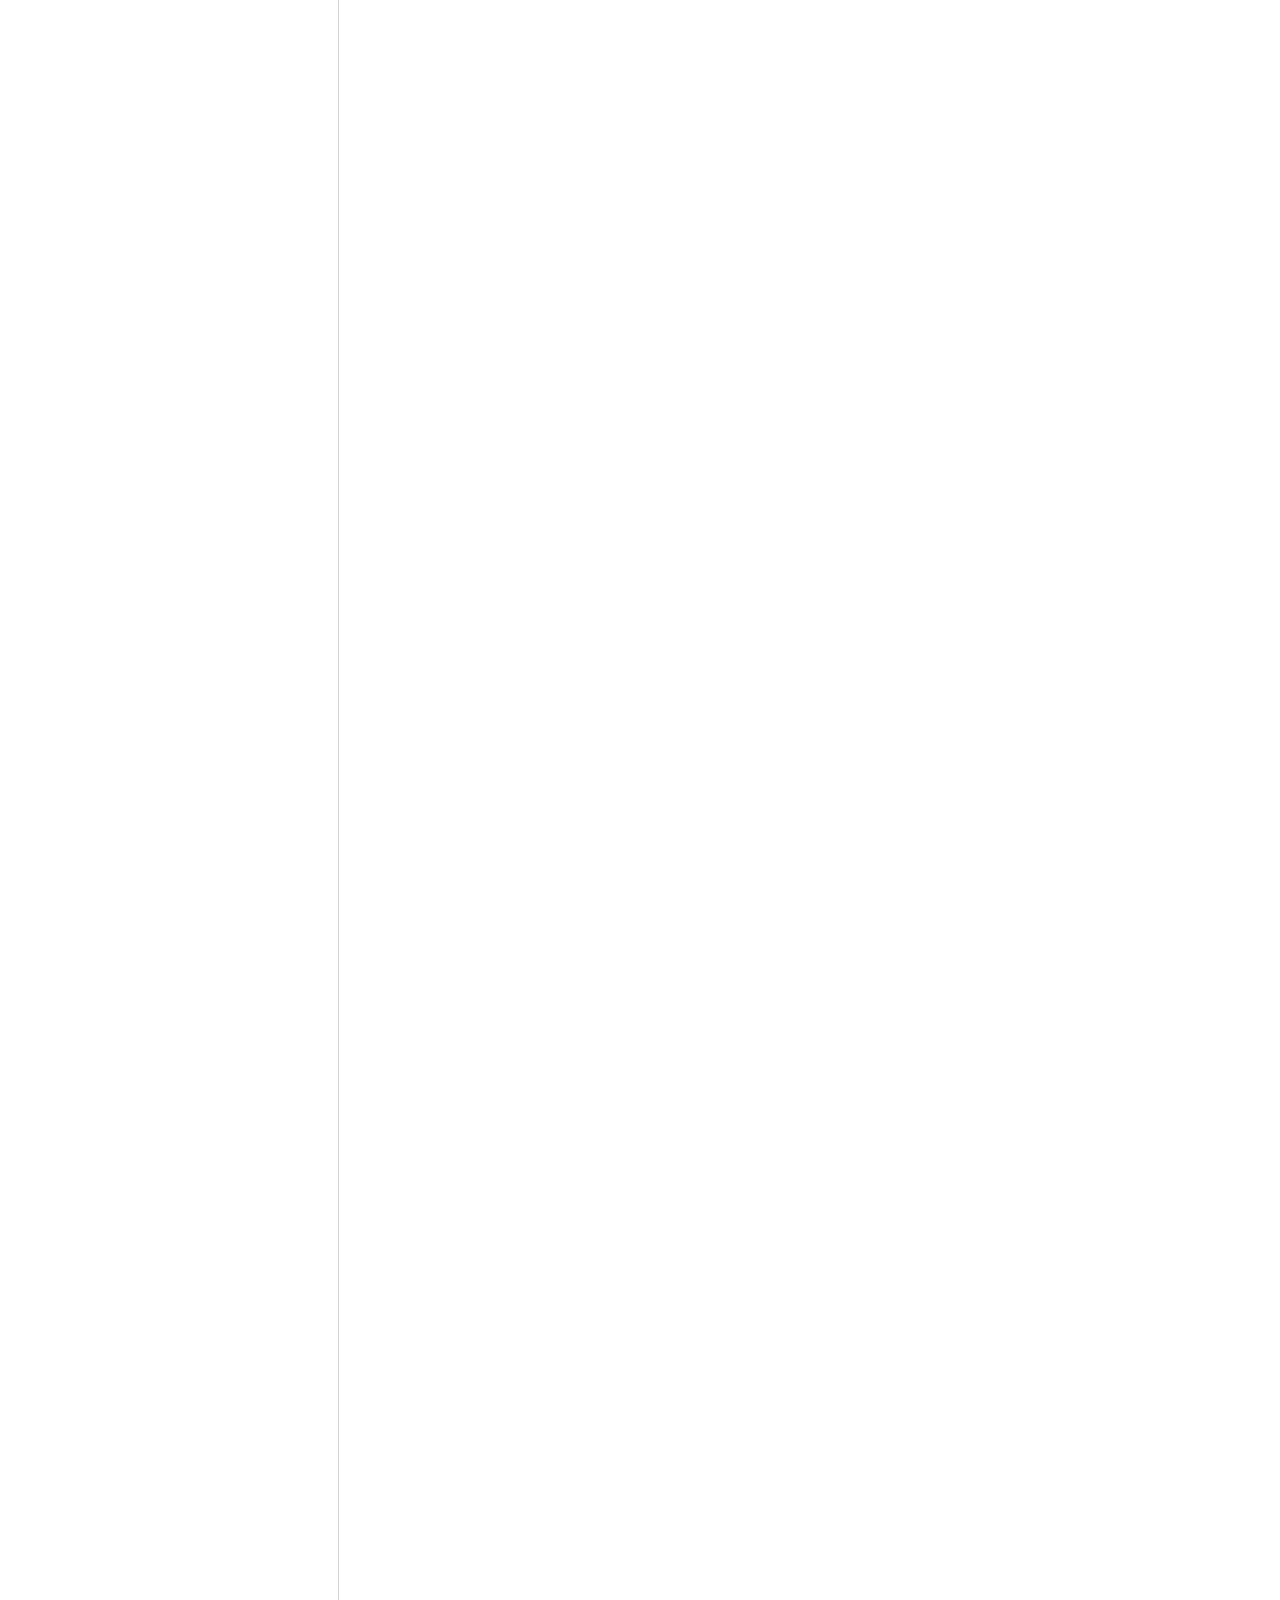
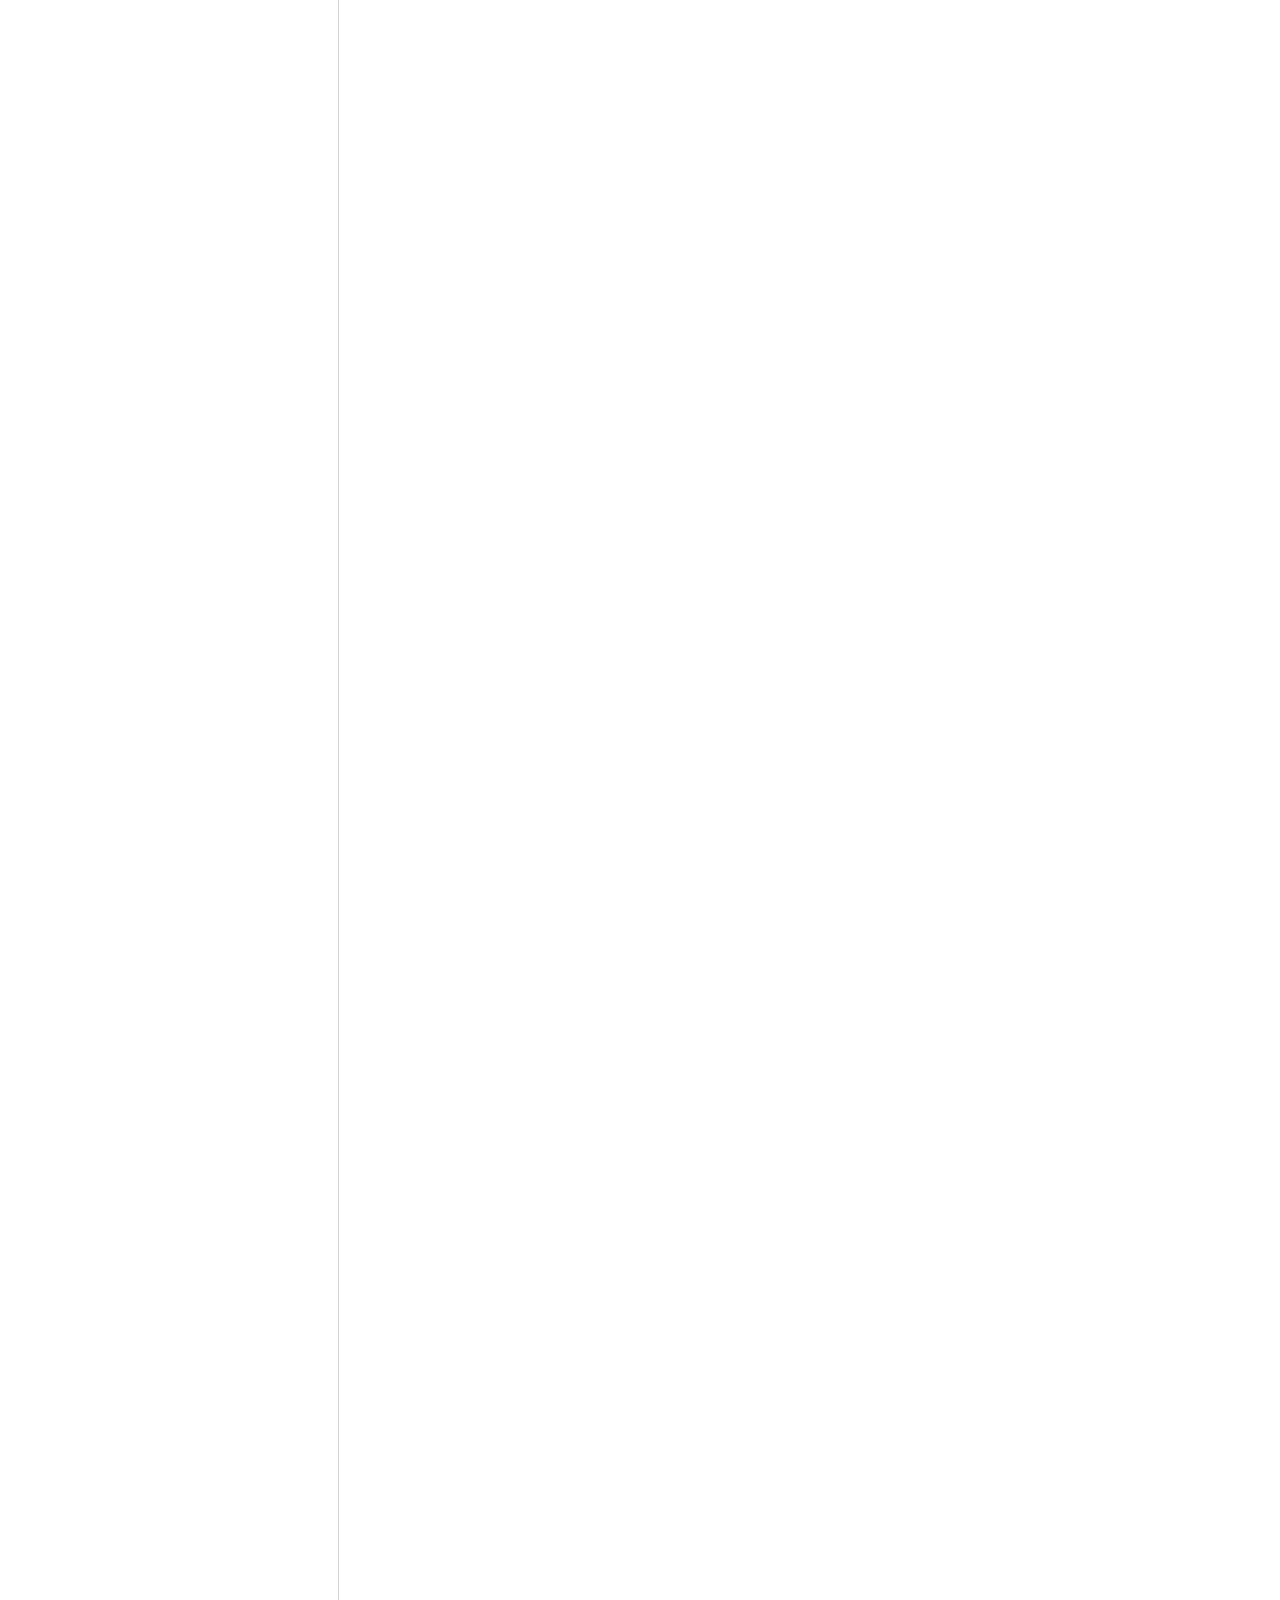
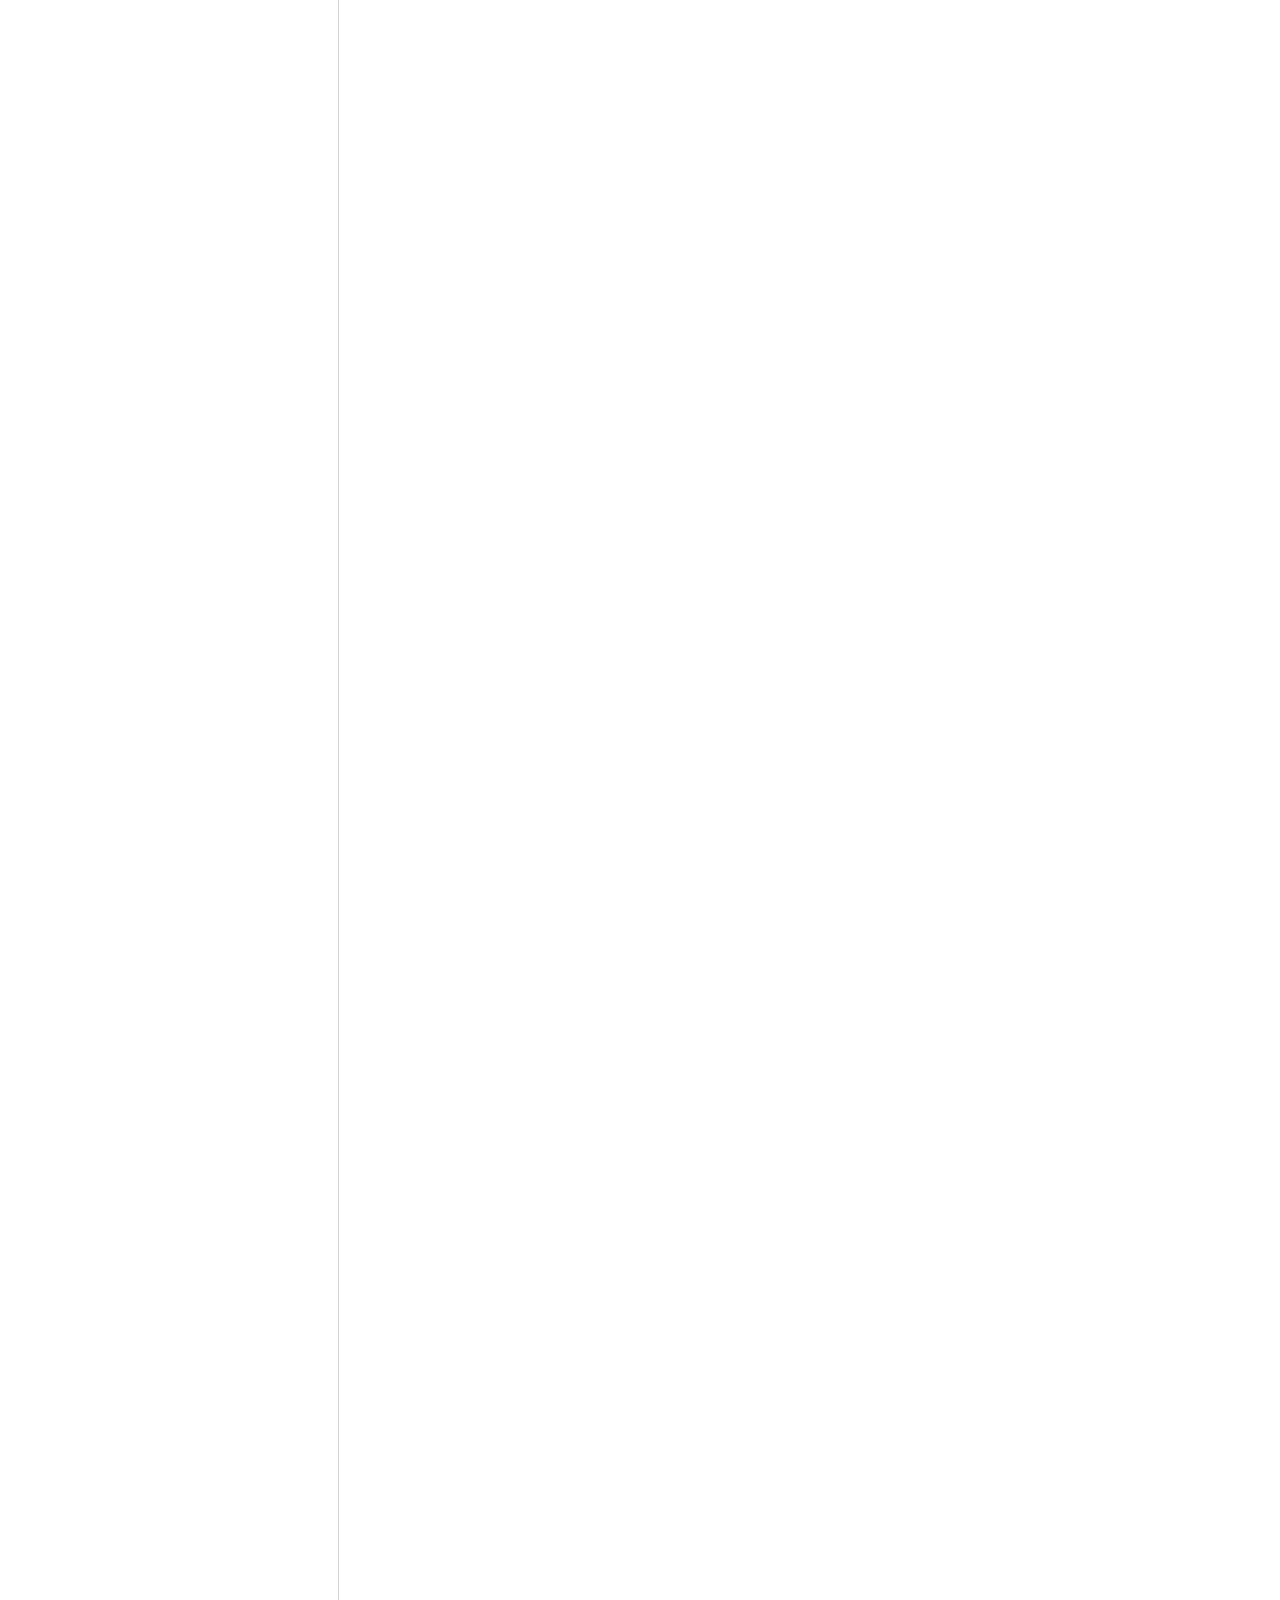
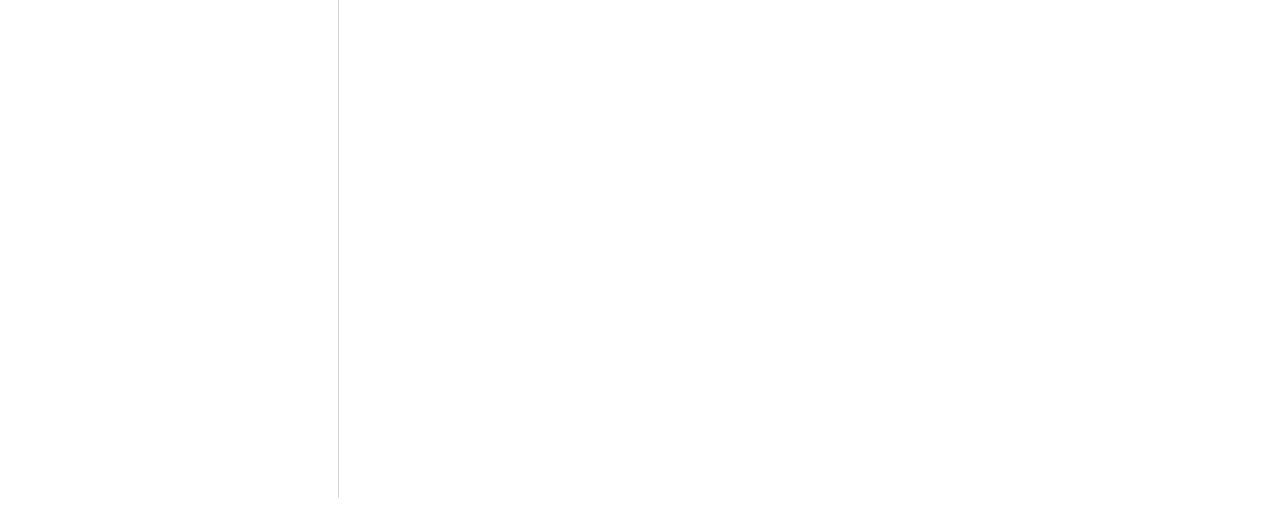
<file: skills (1).html>
<!DOCTYPE html>
<html lang="en-US">
  <head>
    <meta charset="utf-8">
    <meta name="viewport" content="width=device-width">
    <title>Skills</title>
    <link rel="stylesheet" href="style.css" />
  </head>
  <body>
    <div>
            <ul class = "references">
                <a href="index.html">About</a>
                <a href="education.html">Education</a>
                <a href="experinece.html">Experience</a>
                <a href="interests.html">Interests</a>
                <a href="skills.html">Skills</a>
            </ul>
    </div>
    <section>
        <div class = "flex1">
    <figure>
        <img src="IMG_4810.jpg" width = 300 height = 300 >
    </figure>
    
    <h2>
        Maheen Raza
    </h2>
    <h3>
        Software Engineering Student
    </h3>
    <p style="color:blueviolet">
        maheen.raza@ucalgary.ca
    </p>
        </div>

<div class = "flex2">
    <h3 class = "title">
        Skills
    </h3>

    <table>
        
        <tr>
            <td>Loyal</td>
        </tr>
            <td><progress value = "10" max = "10"></progress></td>
        
        <tr>
            <td>Quiet</td>
            </tr>
            <tr>
            <td><progress value = "10" max = "10"></progress></td>
        </tr>
        <tr>
            <td>Quickwitted</td>
        </tr>
        <tr><td><progress value = "10" max = "10"></progress></td></tr>
            

        <tr>
            <td>Driven</td>
        </tr>
        <tr>
            <td><progress value = "10" max = "10"></progress></td>
        </tr>
        <tr>
            <td>Ambitious</td>
        </tr>
        <tr>
            <td><progress value = "10" max = "10"></progress></td>
        </tr>
        <tr>
            <td>Introverted</td>
            </tr>
            <tr>
            <td><progress value = "10" max = "10"></progress></td>
        </tr>
    </table>
</div>
</section>
    </body>
</html>
</file>
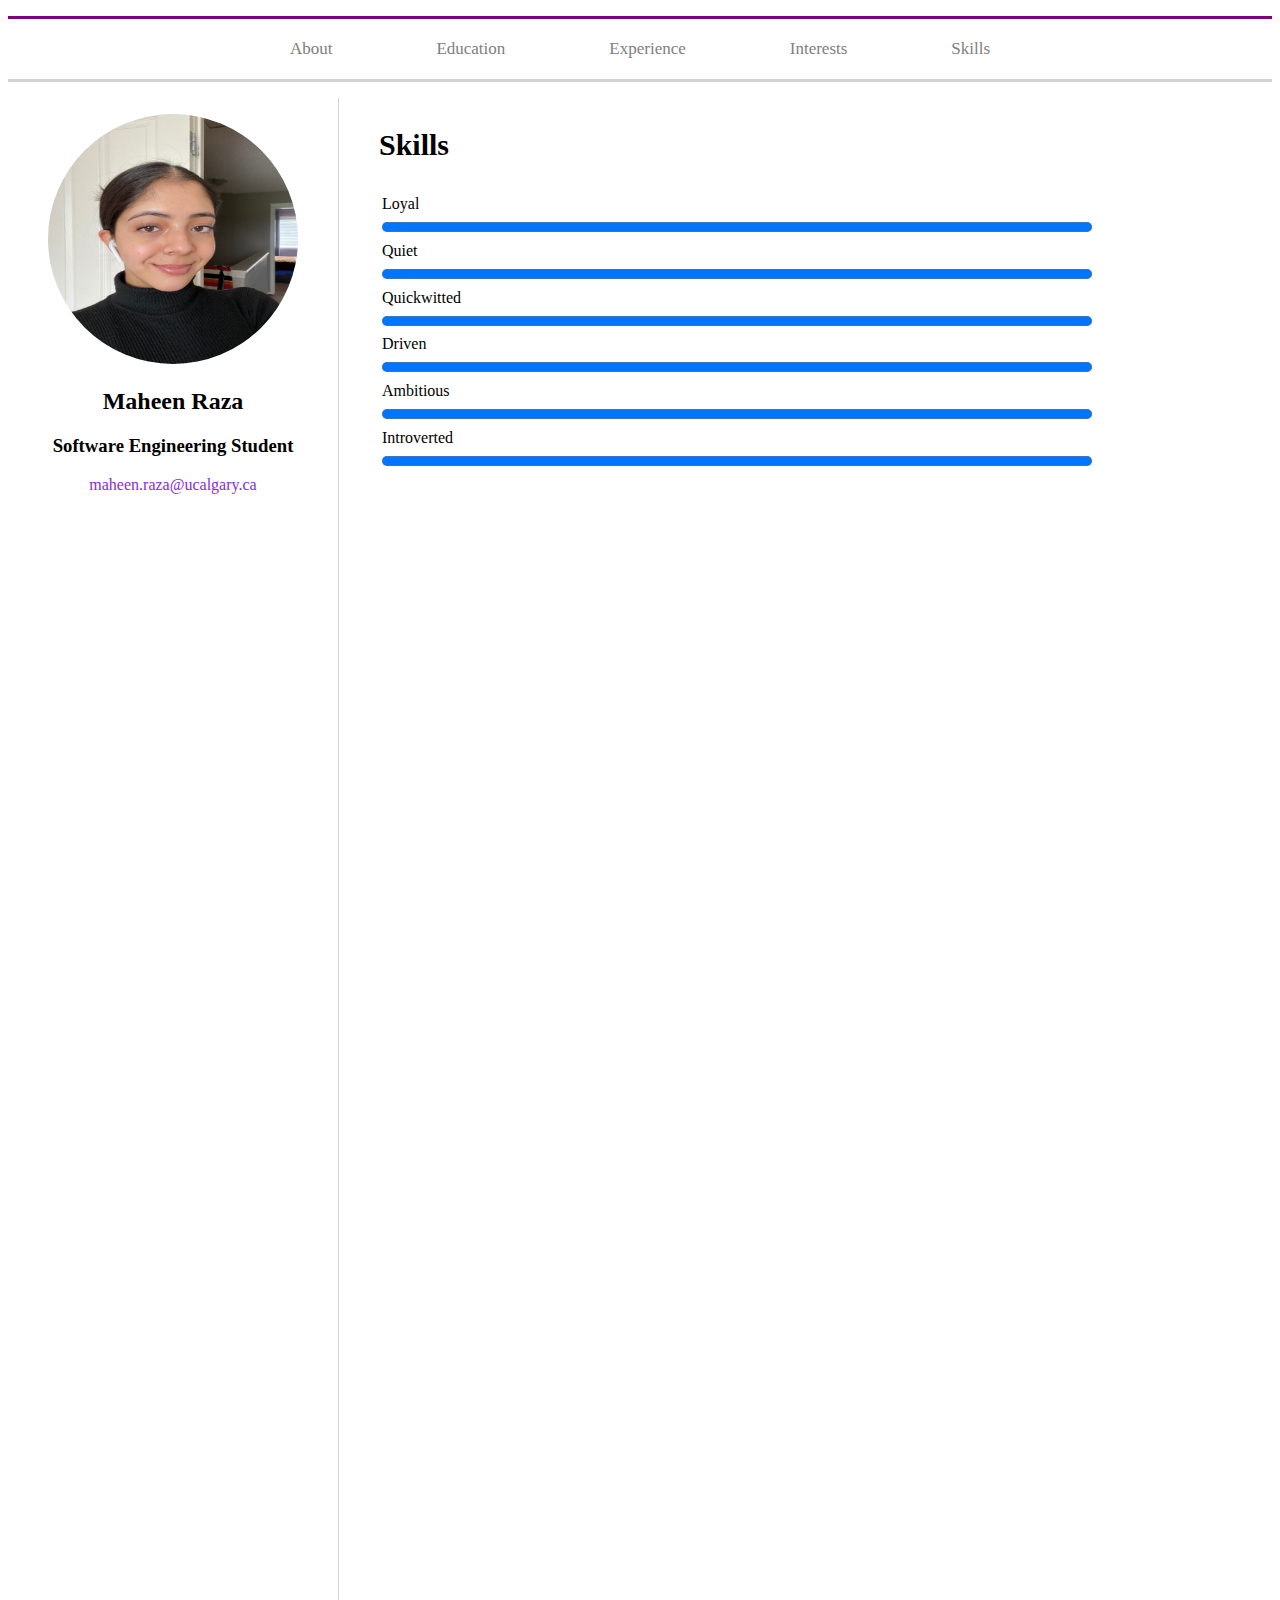
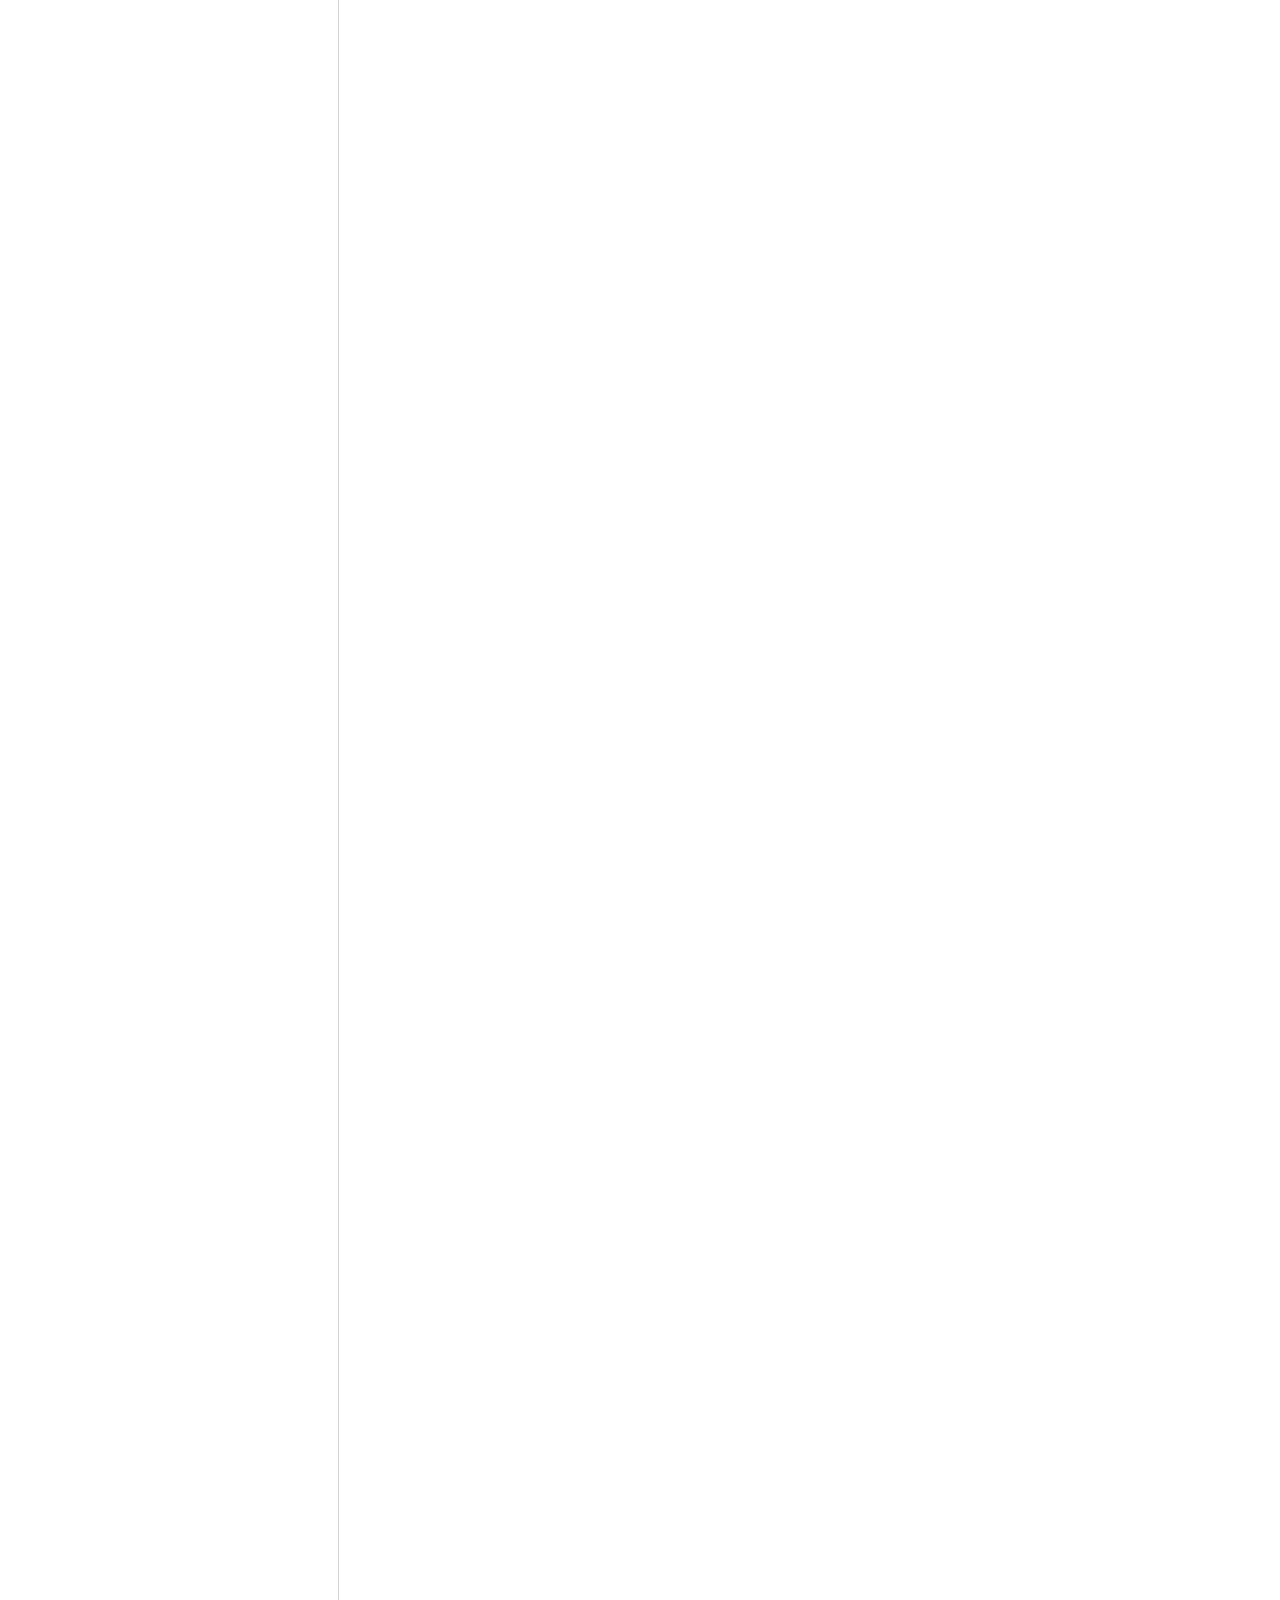
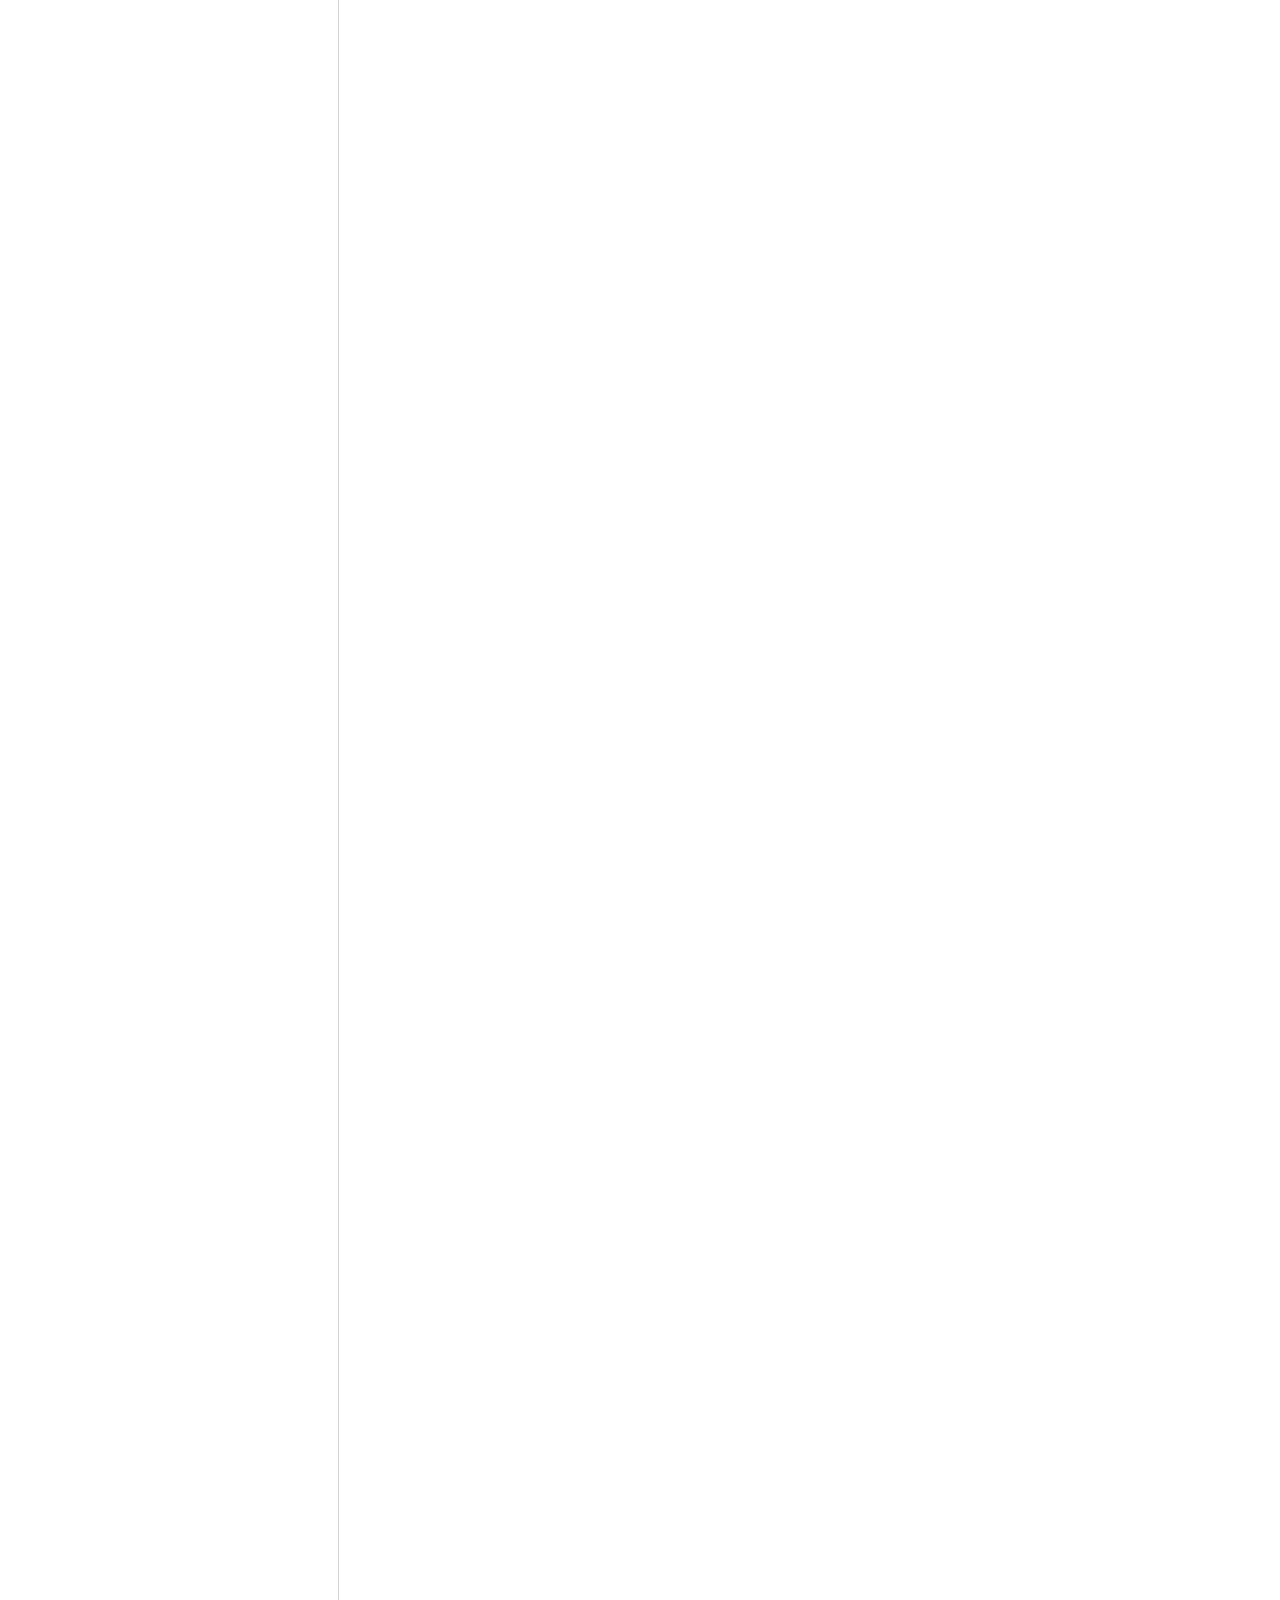
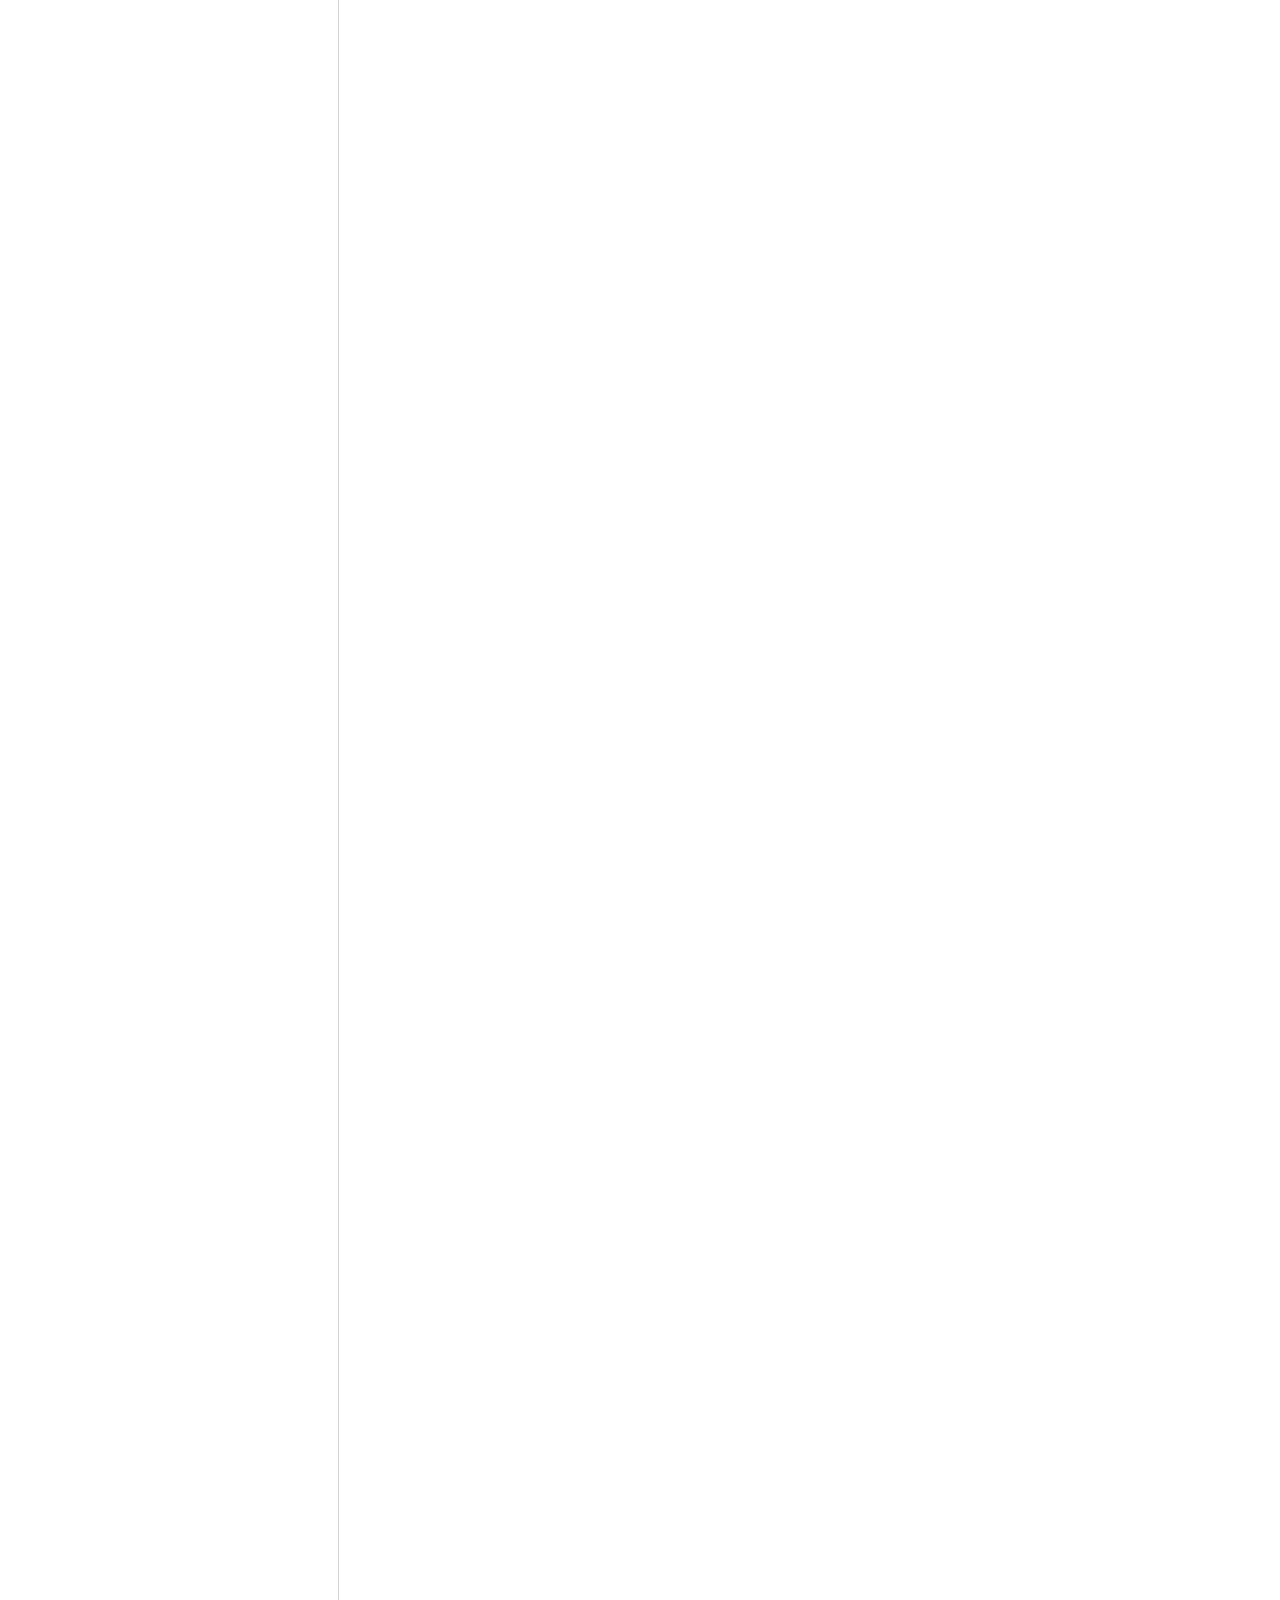
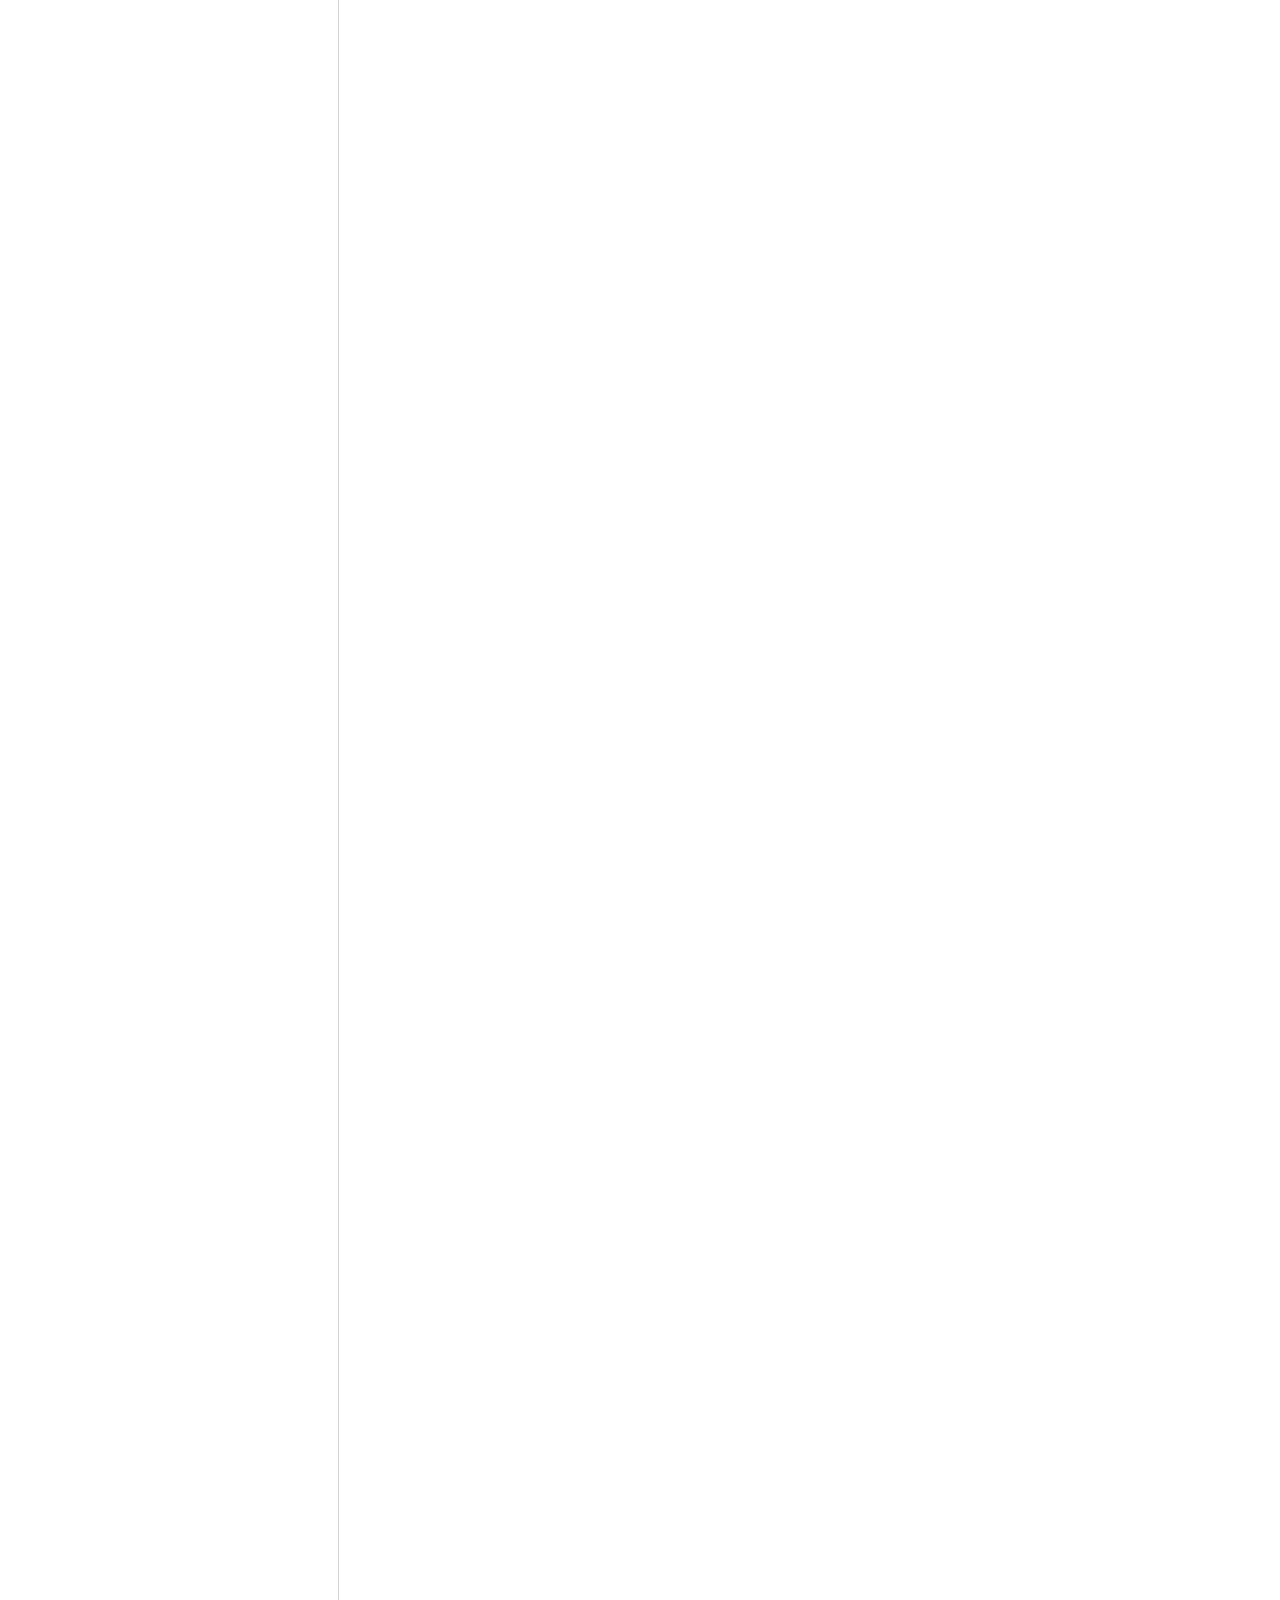
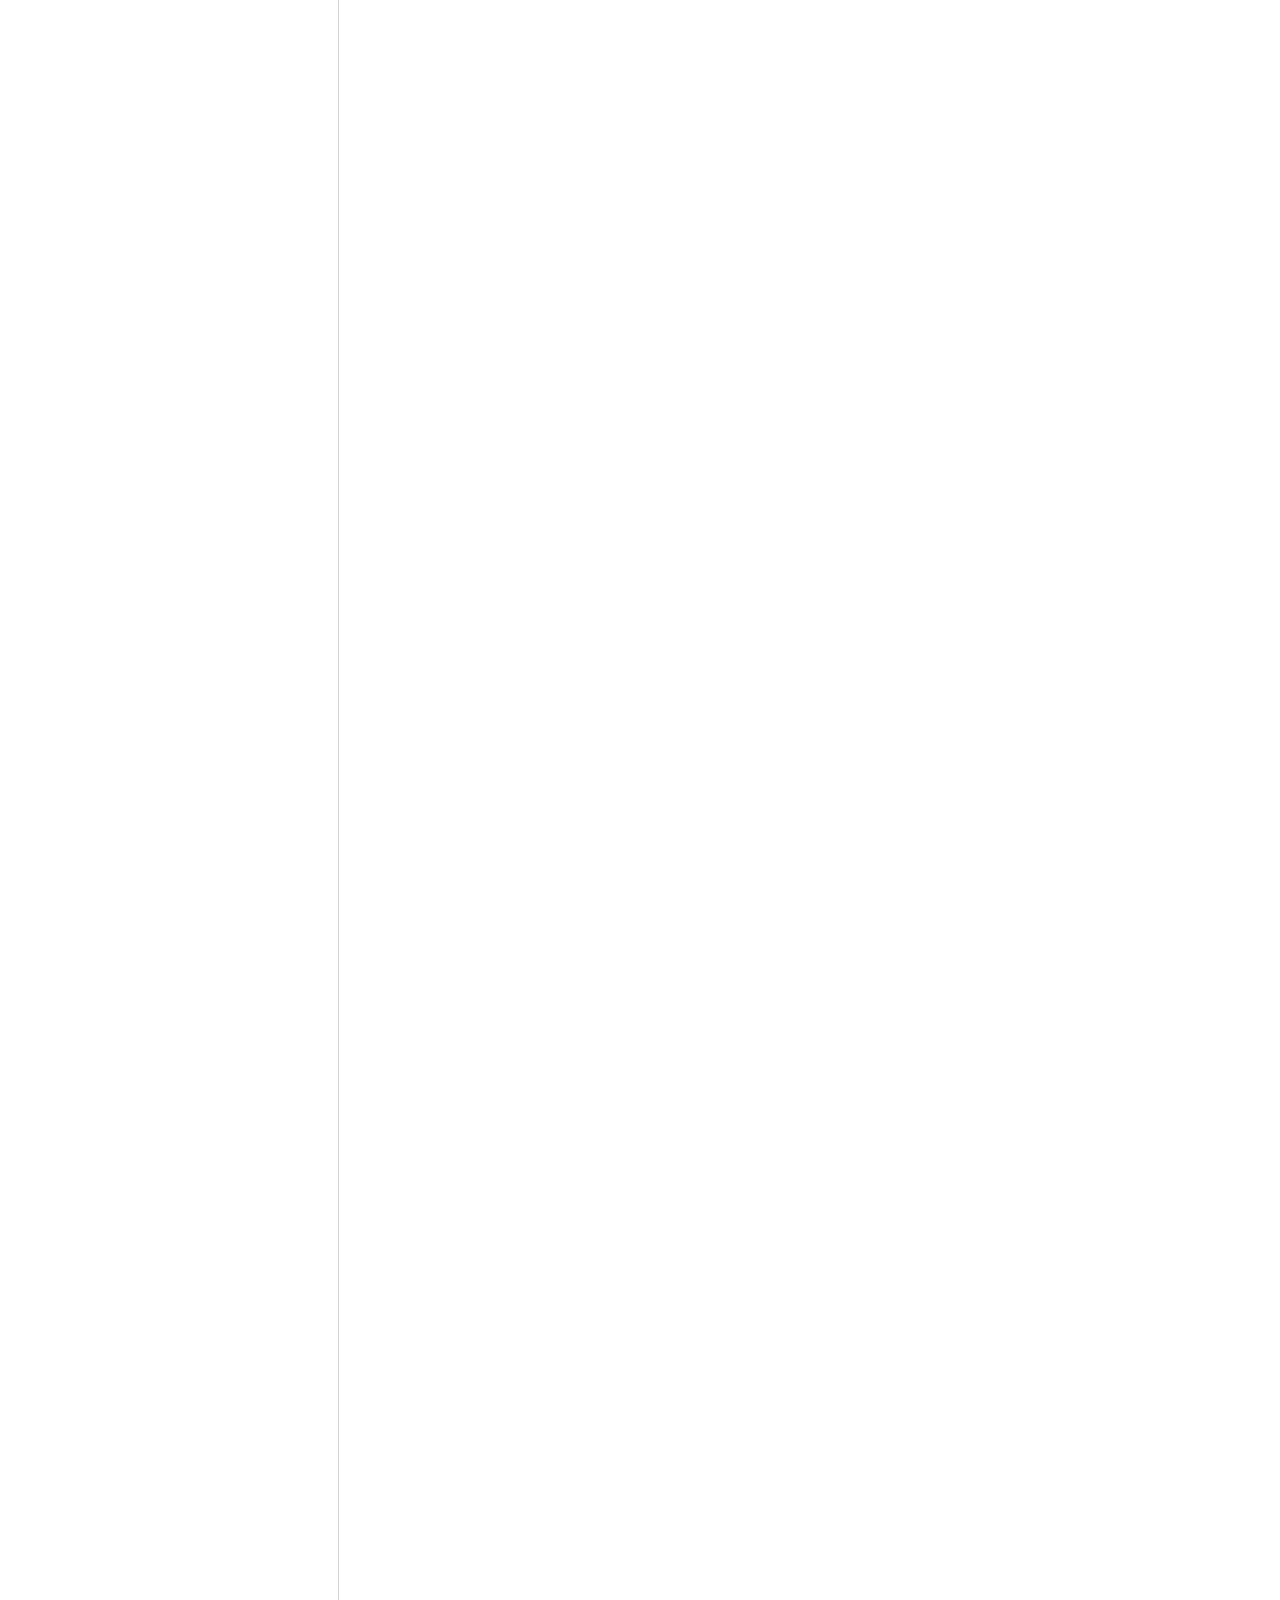
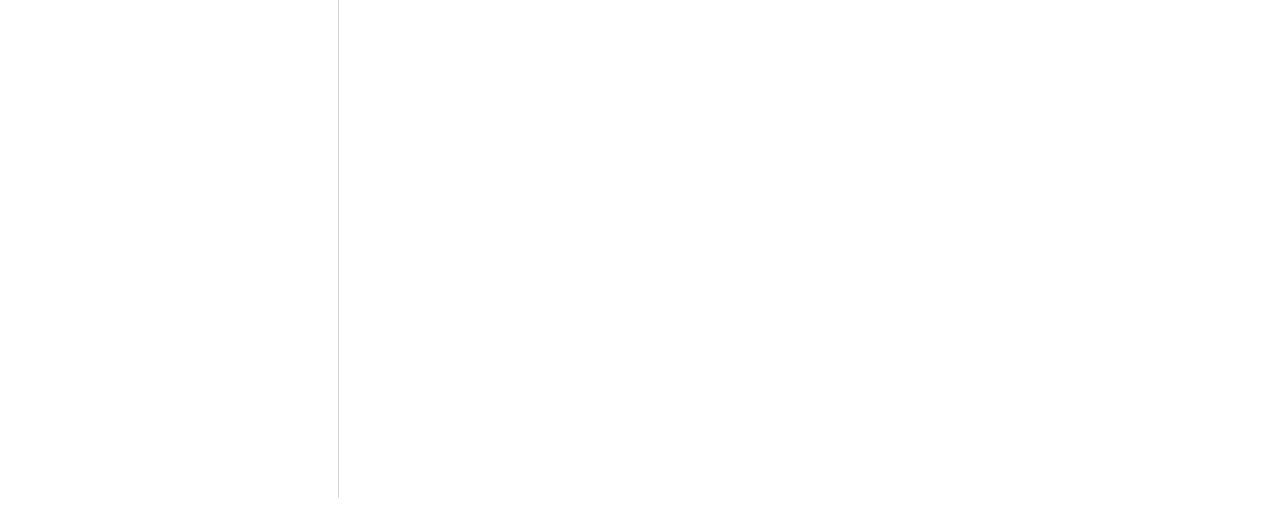
<file: skills.html>
<!DOCTYPE html>
<html lang="en-US">
  <head>
    <meta charset="utf-8">
    <meta name="viewport" content="width=device-width">
    <title>Skills</title>
    <link rel="stylesheet" href="style.css" />
  </head>
  <body>
    <div>
            <ul class = "references">
                <a href="index.html">About</a>
                <a href="education.html">Education</a>
                <a href="experinece.html">Experience</a>
                <a href="interests.html">Interests</a>
                <a href="skills.html">Skills</a>
            </ul>
    </div>
    <section>
        <div class = "flex1">
    <figure>
        <img src="IMG_4810.jpg" width = 300 height = 300 >
    </figure>
    
    <h2>
        Maheen Raza
    </h2>
    <h3>
        Software Engineering Student
    </h3>
    <p style="color:blueviolet">
        maheen.raza@ucalgary.ca
    </p>
        </div>

<div class = "flex2">
    <h3 class = "title">
        Skills
    </h3>

    <table>
        
        <tr>
            <td>Loyal</td>
        </tr>
            <td><progress value = "10" max = "10"></progress></td>
        
        <tr>
            <td>Quiet</td>
            </tr>
            <tr>
            <td><progress value = "10" max = "10"></progress></td>
        </tr>
        <tr>
            <td>Quickwitted</td>
        </tr>
        <tr><td><progress value = "10" max = "10"></progress></td></tr>
            

        <tr>
            <td>Driven</td>
        </tr>
        <tr>
            <td><progress value = "10" max = "10"></progress></td>
        </tr>
        <tr>
            <td>Ambitious</td>
        </tr>
        <tr>
            <td><progress value = "10" max = "10"></progress></td>
        </tr>
        <tr>
            <td>Introverted</td>
            </tr>
            <tr>
            <td><progress value = "10" max = "10"></progress></td>
        </tr>
    </table>
</div>
</section>
    </body>
</html>
</file>
<file: style.css>
img {
    width: 250px;
	height: 250px;
	border-radius: 50%;
}

section{
	display: flex;
	justify-content: left;
}
.flex1{
	border-right: 1px solid lightgray;
	text-align: center;
	height: 10000px;
  


}
.flex2{
  flex: 1;
  padding-left: 40px;
}

.progress-bars{
    color: blue;
}
.references{
	background-color: white;
	text-align: center;
	border: 50pxs solid;
  border-top: solid purple;
  border-bottom: solid lightgrey;
  padding:  20px;
  }

  .references a{
	float: center;
  color:gray;
  text-align: center;
  padding: 50px;
  text-decoration: none;
  font-size: 17px
  }

  .references a:hover {
	color: purple;
  }
  
  .title{
    
    font-size: 30px;
    font-family: Cambria, Cochin, Georgia, Times, 'Times New Roman', serif;
    color: black;
  }

table {
  width: 100%;
}
  
progress {
  width: 80%;
  height: 20px;
}

th {
  text-align: left;
}

.experclass{
  width: 30%;
}

.shiftright{
  text-align: right;
  padding-right: 80px;
}

li{
  list-style-type: "- ";
  margin-bottom: lem 0;
}

.shiftrightwcolor{
  text-align: right;
  padding-right: 80px;
  color: gray;
  font-family: 'Franklin Gothic Medium', 'Arial Narrow', Arial, sans-serif;
}

.changecolor{
  color: gray;
}

@media screen and (max-width: 900px) {
    section {
        display: block;
        justify-content: center;
    }
}
</file>
